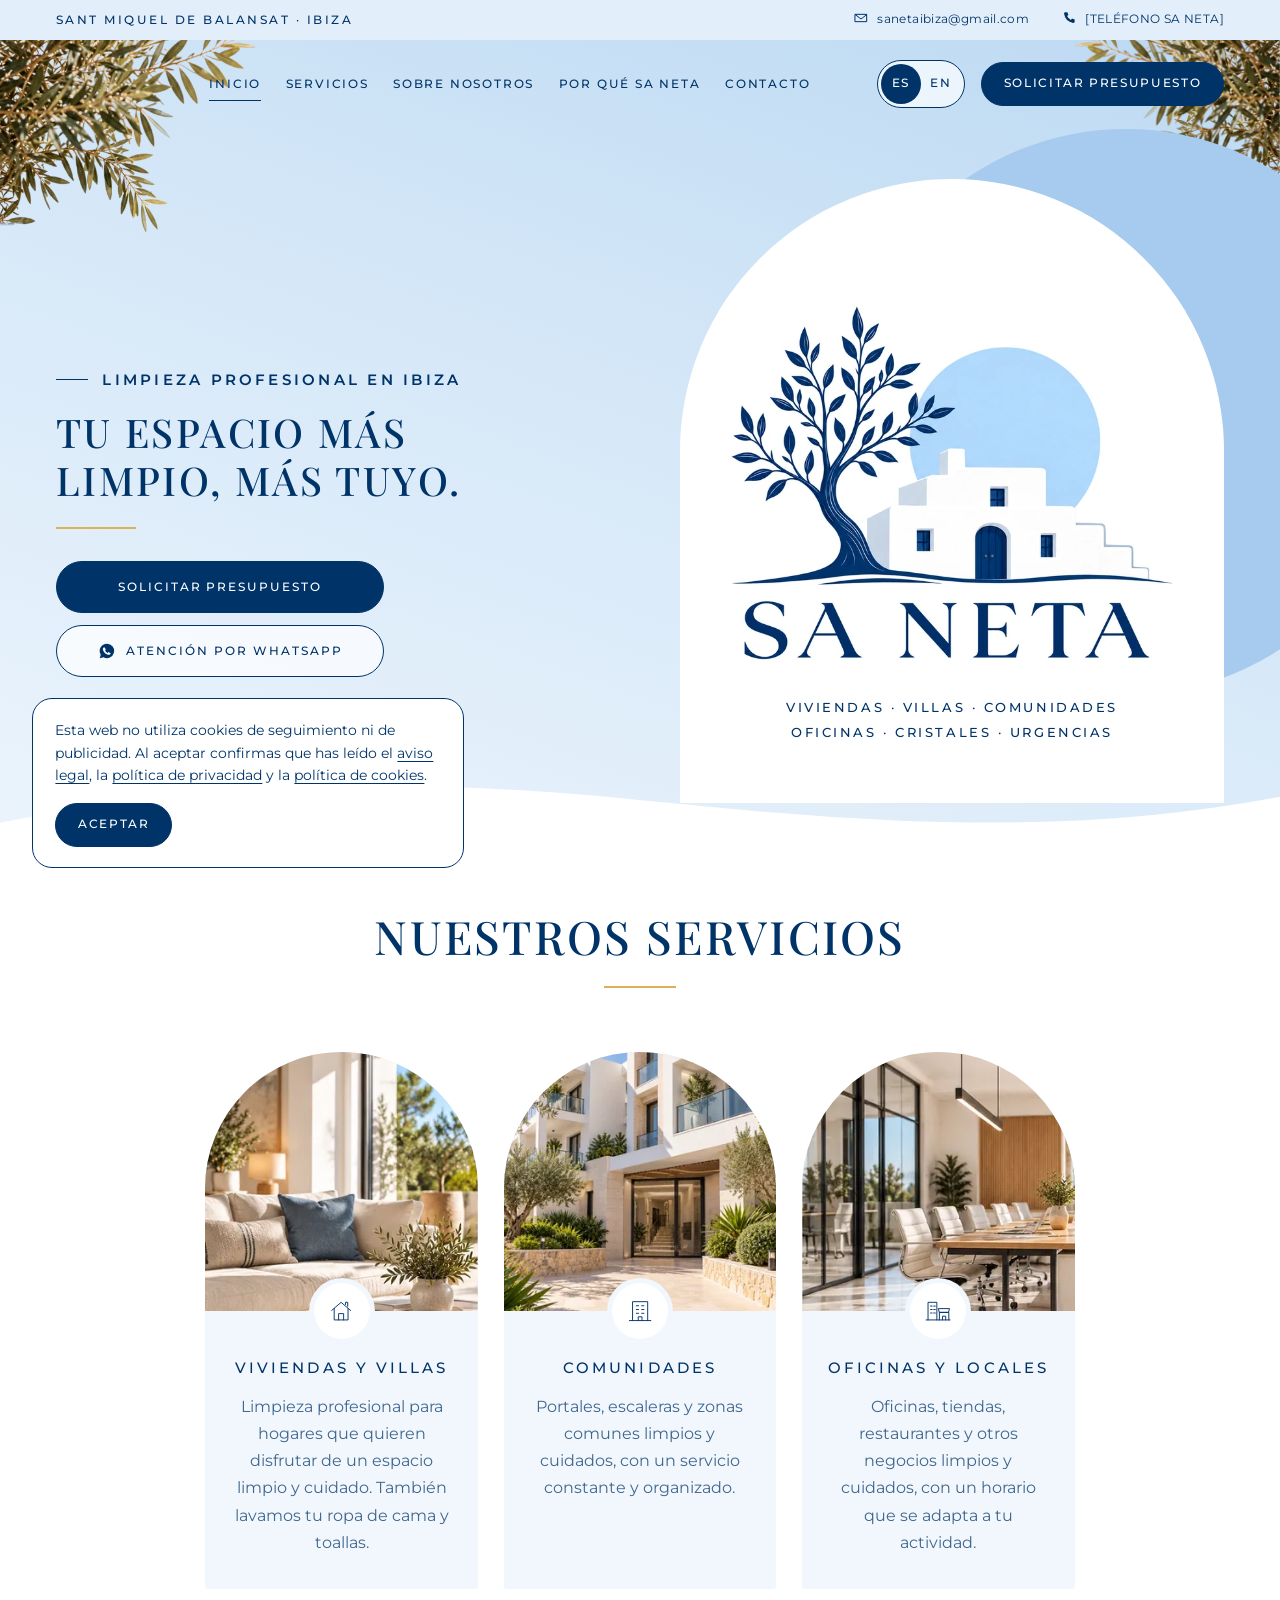
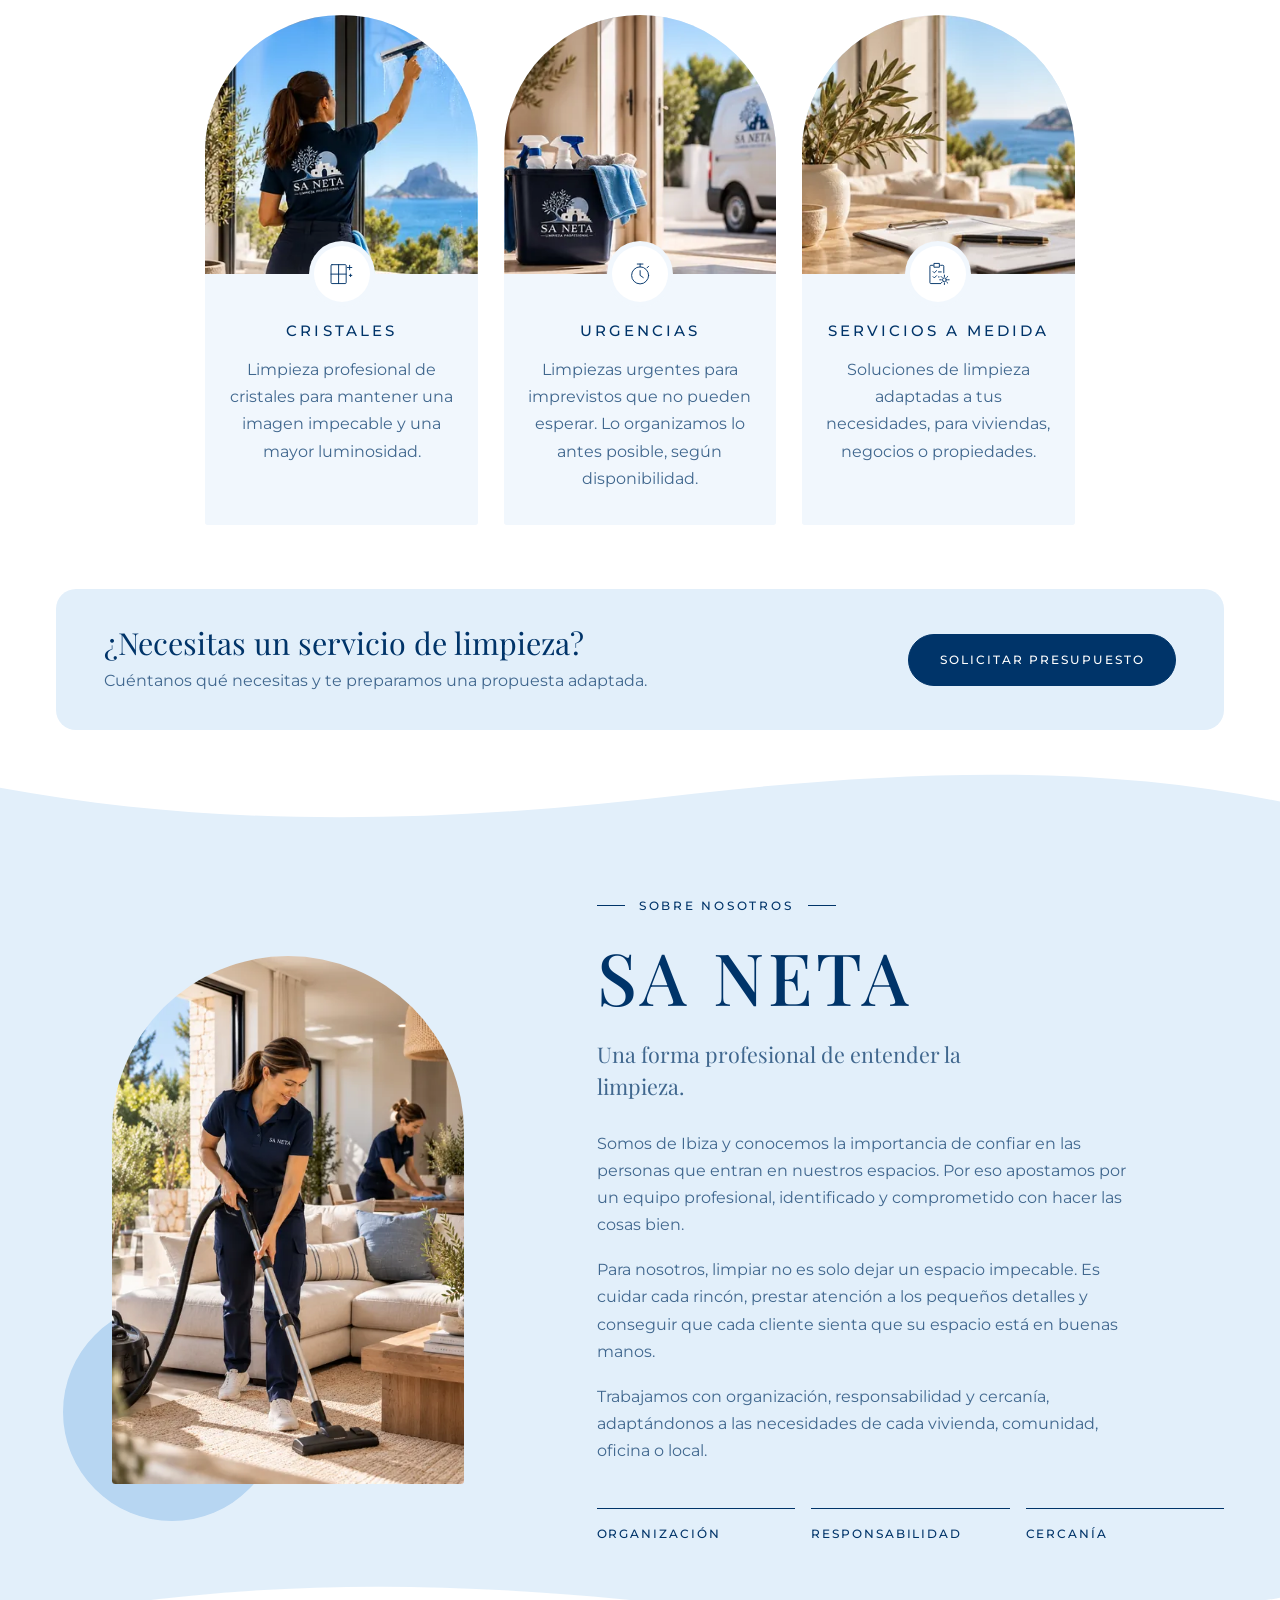
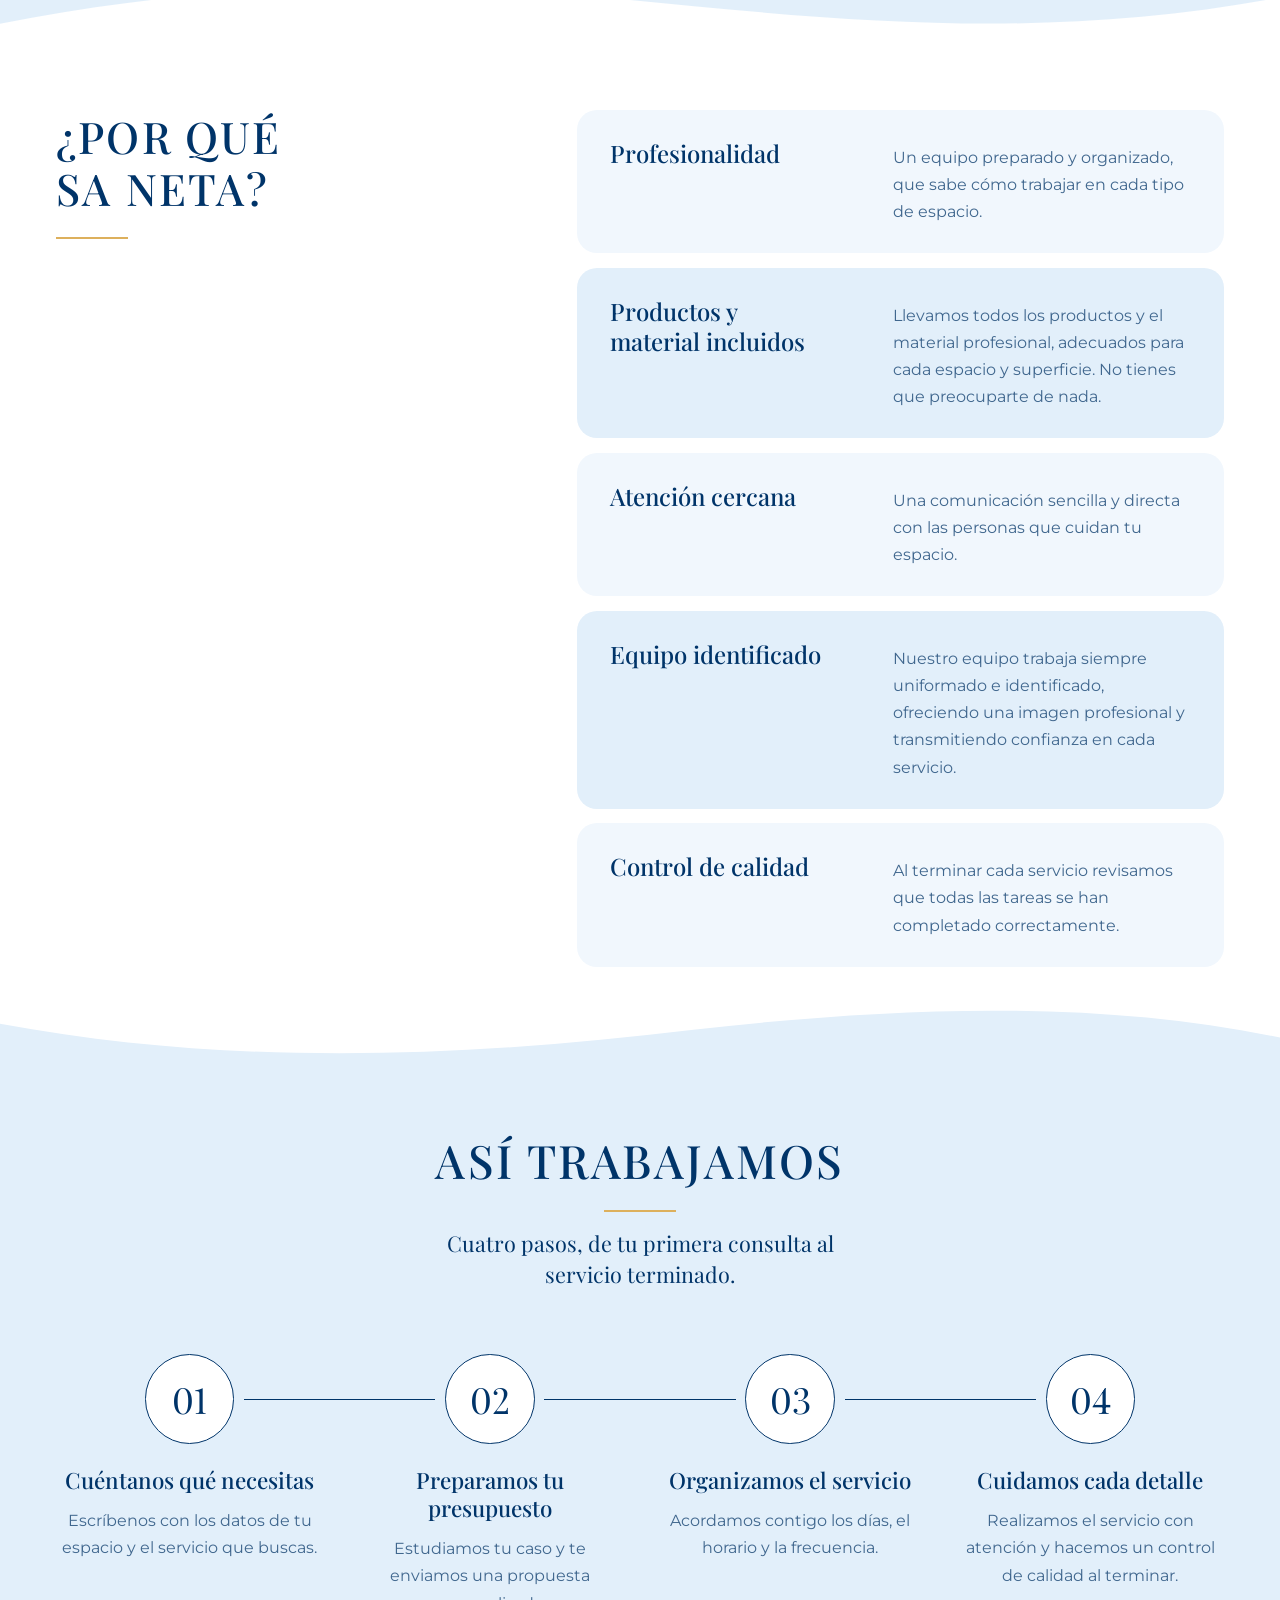
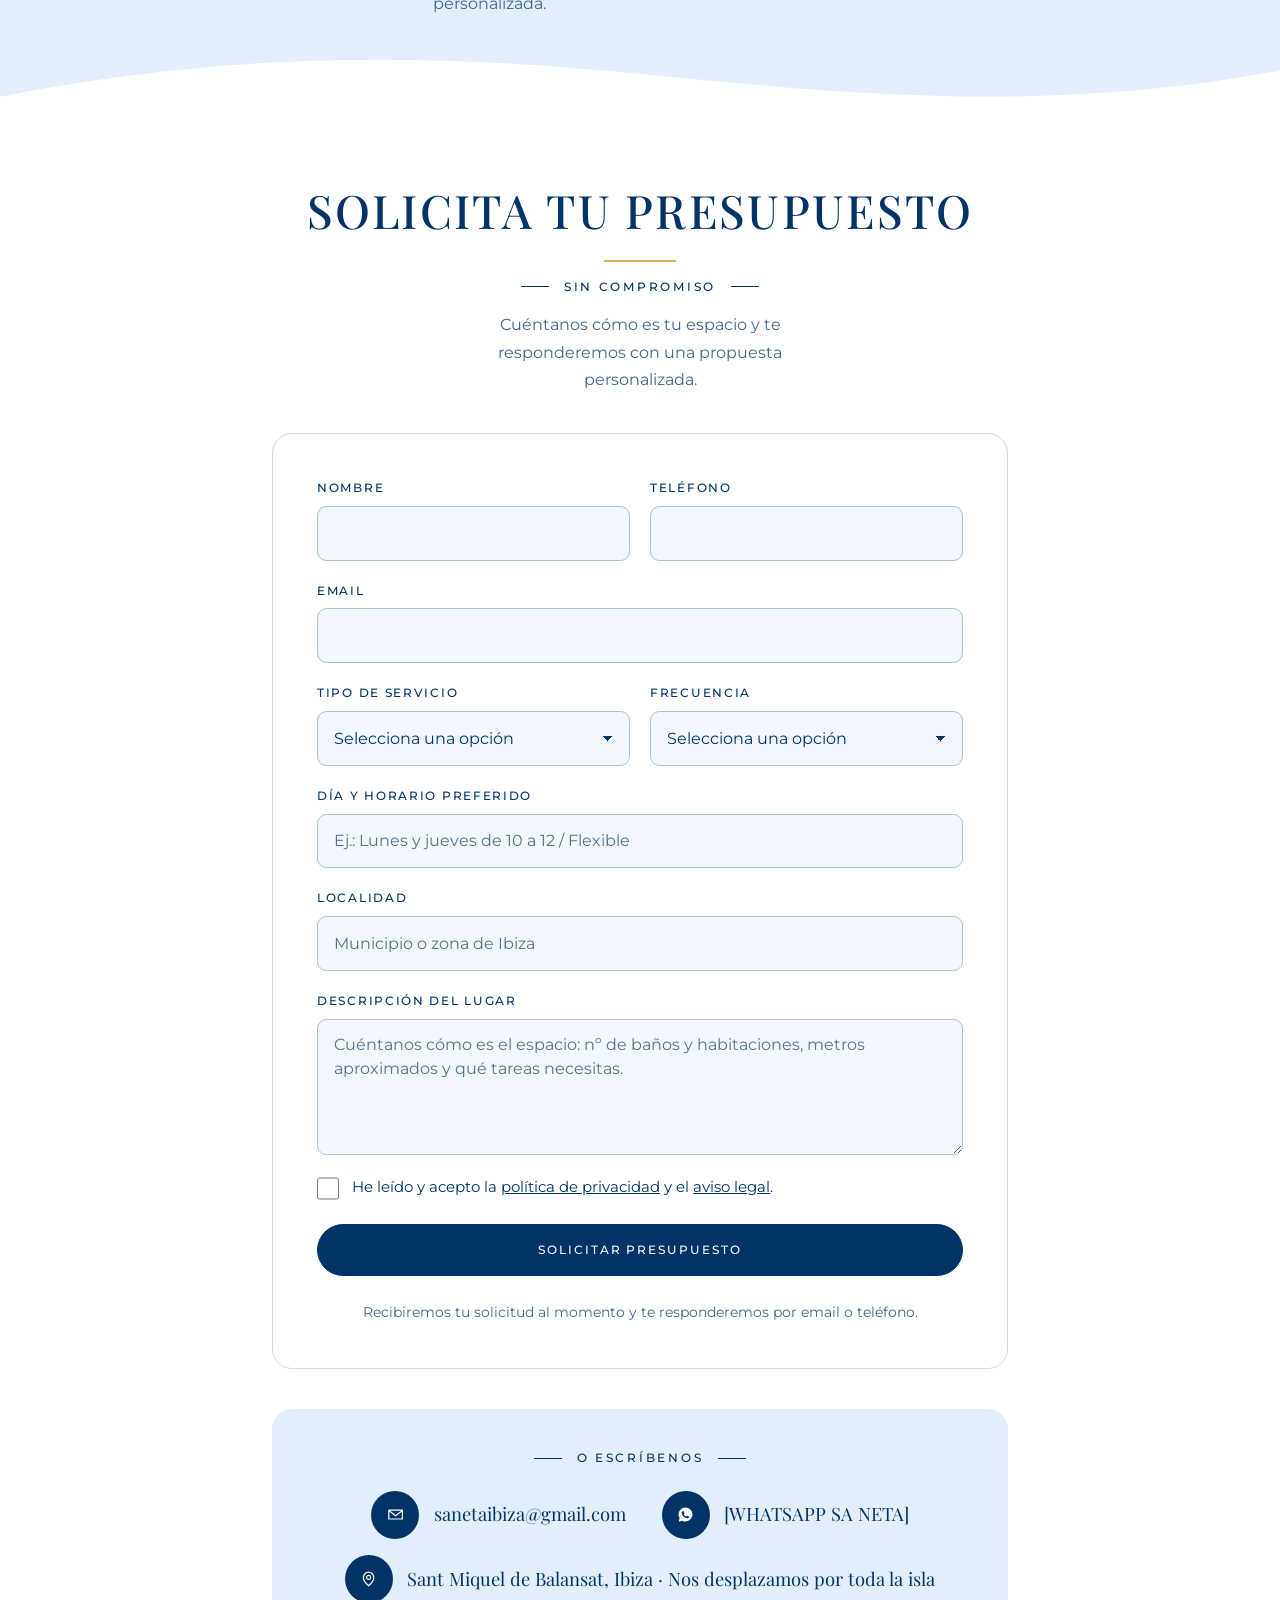
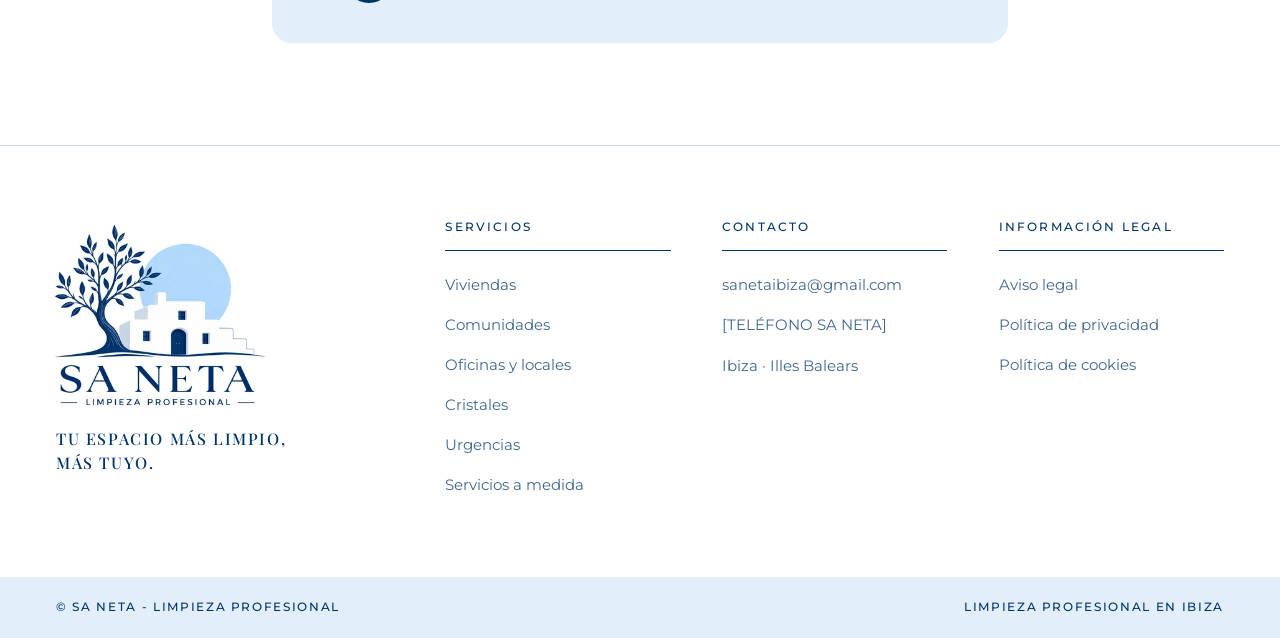
<file: index.html>
<!DOCTYPE html>
<html lang="es">
<head>
  <meta charset="utf-8">
  <meta name="viewport" content="width=device-width, initial-scale=1, viewport-fit=cover">

  <title>Limpieza profesional en Ibiza | SA NETA</title>
  <meta name="description" content="Empresa de limpieza profesional en Ibiza: viviendas, comunidades, oficinas, locales, cristales y limpiezas urgentes. Solicita tu presupuesto sin compromiso.">
  <meta name="theme-color" content="#ffffff">
  <meta name="geo.region" content="ES-IB">
  <meta name="geo.placename" content="Ibiza">

  <!-- DIRECCIÓN DE LA WEB: ahora es la provisional de GitHub. Al pasar a un dominio propio, sustituirla (sin barra final)
       aquí, en js/config.js (SITE_URL), en robots.txt y en sitemap.xml. -->
  <link rel="canonical" href="https://sanetaibiza.github.io/saneta/">
  <!-- Versiones por idioma (la inglesa está en la carpeta en/) -->
  <link rel="alternate" hreflang="es" href="https://sanetaibiza.github.io/saneta/">
  <link rel="alternate" hreflang="en" href="https://sanetaibiza.github.io/saneta/en/">
  <link rel="alternate" hreflang="x-default" href="https://sanetaibiza.github.io/saneta/">

  <!-- Open Graph (WhatsApp, Facebook, Instagram, LinkedIn…) -->
  <meta property="og:type" content="website">
  <meta property="og:locale" content="es_ES">
  <meta property="og:locale:alternate" content="en_GB">
  <meta property="og:site_name" content="SA NETA">
  <meta property="og:title" content="Limpieza profesional en Ibiza | SA NETA">
  <meta property="og:description" content="Limpieza de viviendas, comunidades, oficinas, locales y cristales en Ibiza, y limpiezas urgentes. Solicita tu presupuesto sin compromiso.">
  <meta property="og:url" content="https://sanetaibiza.github.io/saneta/">
  <meta property="og:image" content="https://sanetaibiza.github.io/saneta/assets/og-image.jpg">
  <meta property="og:image:width" content="1200">
  <meta property="og:image:height" content="630">
  <meta property="og:image:alt" content="Logo de SA NETA, limpieza profesional en Ibiza: casa ibicenca blanca, olivo y sol azul claro">

  <!-- Twitter / X -->
  <meta name="twitter:card" content="summary_large_image">
  <meta name="twitter:title" content="Limpieza profesional en Ibiza | SA NETA">
  <meta name="twitter:description" content="Limpieza de viviendas, comunidades, oficinas, locales y cristales en Ibiza, y limpiezas urgentes. Solicita tu presupuesto sin compromiso.">
  <meta name="twitter:image" content="https://sanetaibiza.github.io/saneta/assets/og-image.jpg">

  <!-- Favicon (derivado del logo oficial) -->
  <link rel="icon" href="favicon.ico" sizes="48x48">
  <link rel="icon" type="image/png" sizes="32x32" href="assets/favicon-32.png">
  <link rel="icon" type="image/png" sizes="192x192" href="assets/icon-192.png">
  <link rel="apple-touch-icon" href="assets/apple-touch-icon.png">
  <link rel="manifest" href="site.webmanifest">

  <!-- Carga rápida: tipografías propias e imagen de portada -->
  <link rel="preload" href="assets/fonts/montserrat-latin.woff2" as="font" type="font/woff2" crossorigin>
  <link rel="preload" href="assets/fonts/playfair-display-latin.woff2" as="font" type="font/woff2" crossorigin>
  <link rel="preload" as="image" type="image/webp" fetchpriority="high" href="assets/logo-simple-720.webp"
        imagesrcset="assets/logo-simple-360.webp 360w, assets/logo-simple-720.webp 720w" imagesizes="(max-width: 899px) 62vw, 26rem">

  <link rel="stylesheet" href="css/styles.css?v=20261124b">

  <!-- Datos estructurados (schema.org). Solo contienen información real.
       La web, el logo y el teléfono se añaden solos desde js/config.js (SITE_URL, PHONE) cuando dejan de estar entre corchetes.
       schema.org no tiene un tipo específico para empresas de limpieza: LocalBusiness es el más preciso disponible. -->
  <script type="application/ld+json" id="ld-negocio">
{
  "@context": "https://schema.org",
  "@type": "LocalBusiness",
  "name": "SA NETA",
  "alternateName": "SA NETA Limpieza Profesional",
  "slogan": "Tu espacio más limpio, más tuyo.",
  "description": "Empresa de limpieza profesional en Ibiza para viviendas, comunidades, oficinas, locales y cristales, con servicio de limpiezas urgentes.",
  "email": "sanetaibiza@gmail.com",
  "address": {
    "@type": "PostalAddress",
    "addressLocality": "Ibiza",
    "addressRegion": "Illes Balears",
    "addressCountry": "ES"
  },
  "areaServed": [
    { "@type": "AdministrativeArea", "name": "Ibiza, Illes Balears, España" },
    { "@type": "City", "name": "Eivissa" },
    { "@type": "City", "name": "Sant Antoni de Portmany" },
    { "@type": "City", "name": "Sant Josep de sa Talaia" },
    { "@type": "City", "name": "Santa Eulària des Riu" },
    { "@type": "City", "name": "Sant Joan de Labritja" }
  ],
  "hasOfferCatalog": {
    "@type": "OfferCatalog",
    "name": "Servicios de limpieza profesional en Ibiza",
    "itemListElement": [
      {
        "@type": "Offer",
        "itemOffered": {
          "@type": "Service",
          "name": "Limpieza de viviendas en Ibiza",
          "description": "Limpieza profesional para hogares que quieren disfrutar de un espacio limpio, cuidado y agradable.",
          "areaServed": "Ibiza"
        }
      },
      {
        "@type": "Offer",
        "itemOffered": {
          "@type": "Service",
          "name": "Limpieza de comunidades en Ibiza",
          "description": "Portales, escaleras y zonas comunes limpios y cuidados, con un servicio constante y organizado.",
          "areaServed": "Ibiza"
        }
      },
      {
        "@type": "Offer",
        "itemOffered": {
          "@type": "Service",
          "name": "Limpieza de oficinas y locales en Ibiza",
          "description": "Oficinas, tiendas, restaurantes y otros negocios limpios y cuidados, con un horario que se adapta a tu actividad.",
          "areaServed": "Ibiza"
        }
      },
      {
        "@type": "Offer",
        "itemOffered": {
          "@type": "Service",
          "name": "Limpieza de cristales en Ibiza",
          "description": "Limpieza profesional de cristales para mantener una imagen impecable y una mayor luminosidad.",
          "areaServed": "Ibiza"
        }
      },
      {
        "@type": "Offer",
        "itemOffered": {
          "@type": "Service",
          "name": "Limpieza de urgencia en Ibiza",
          "description": "Limpiezas urgentes para imprevistos que no pueden esperar, según disponibilidad.",
          "areaServed": "Ibiza"
        }
      },
      {
        "@type": "Offer",
        "itemOffered": {
          "@type": "Service",
          "name": "Servicios de limpieza a medida en Ibiza",
          "description": "Soluciones de limpieza adaptadas a tus necesidades, con una propuesta personalizada para tu vivienda, negocio o propiedad.",
          "areaServed": "Ibiza"
        }
      }
    ]
  }
}
  </script>
</head>

<body>
  <a class="skip-link" href="#contenido">Saltar al contenido</a>

  <!-- ================= BARRA SUPERIOR (ordenador) ================= -->
  <div class="topbar">
    <div class="wrap topbar-inner">
      <p class="topbar-place">Sant Miquel de Balansat · Ibiza</p>
      <ul class="topbar-contact">
        <li><a data-link="email" href="mailto:sanetaibiza@gmail.com"><svg class="icon icon-line" viewBox="0 0 24 24" aria-hidden="true"><path d="M3.5 6.5h17v11h-17Zm0 .5 8.5 6.5 8.5-6.5"/></svg><span data-var="EMAIL">sanetaibiza@gmail.com</span></a></li>
        <li><a data-link="phone" href="#contacto"><svg class="icon" viewBox="0 0 24 24" aria-hidden="true"><path d="M6.6 3.5h3l1.5 4-2 1.6a12 12 0 0 0 5.8 5.8l1.6-2 4 1.5v3a2 2 0 0 1-2.2 2A16.5 16.5 0 0 1 4.6 5.7a2 2 0 0 1 2-2.2Z"/></svg><span data-var="PHONE">[TELÉFONO SA NETA]</span></a></li>
      </ul>
    </div>
  </div>

  <!-- ================= 1. CABECERA ================= -->
  <header class="site-header has-hero" id="cabecera">
    <div class="wrap header-inner">
      <a class="brand" href="#inicio" aria-label="SA NETA, limpieza profesional. Ir al inicio">
        <img src="assets/logo-simple-720.webp" srcset="assets/logo-simple-360.webp 360w, assets/logo-simple-720.webp 720w" sizes="(max-width: 899px) 62vw, 26rem" width="720" height="584" alt="SA NETA · Limpieza profesional">
      </a>

      <nav class="site-nav" id="menu" aria-label="Menú principal">
        <ul class="nav-list">
          <li><a href="#inicio">Inicio</a></li>
          <li><a href="#servicios">Servicios</a></li>
          <li><a href="#sobre-nosotros">Sobre nosotros</a></li>
          <li><a href="#por-que">Por qué SA NETA</a></li>
          <li><a href="#contacto">Contacto</a></li>
        </ul>
        <div class="nav-extra">
          <a class="nav-phone" data-link="phone" href="#contacto"><svg class="icon" viewBox="0 0 24 24" aria-hidden="true"><path d="M6.6 3.5h3l1.5 4-2 1.6a12 12 0 0 0 5.8 5.8l1.6-2 4 1.5v3a2 2 0 0 1-2.2 2A16.5 16.5 0 0 1 4.6 5.7a2 2 0 0 1 2-2.2Z"/></svg><span data-var="PHONE">[TELÉFONO SA NETA]</span></a>
          <a class="btn btn-primary" href="#contacto">Solicitar presupuesto</a>
        </div>
      </nav>

      <div class="header-actions">
        <!-- Cambio de idioma: la versión en inglés es la página en/index.html -->
        <div class="lang-switch" role="group" aria-label="Idioma">
          <a href="index.html" lang="es" hreflang="es" aria-current="true">ES<span class="sr-only"> · Español</span></a>
          <a href="en/index.html" lang="en" hreflang="en">EN<span class="sr-only"> · English</span></a>
        </div>
        <a class="btn btn-primary btn-small header-cta" href="#contacto">Solicitar presupuesto</a>
        <button class="menu-toggle" type="button" aria-expanded="false" aria-controls="menu">
          <span class="menu-toggle-bars" aria-hidden="true"><span></span><span></span><span></span></span>
          <span class="sr-only">Abrir menú</span>
        </button>
      </div>
    </div>
  </header>

  <main id="contenido">

    <!-- ================= 2. PORTADA ================= -->
    <section class="hero" id="inicio" aria-labelledby="hero-title">
      <!-- Ramas de olivo reales en las esquinas (fotografía tomada del flyer). Sustituir assets/img/rama-olivo.webp por la original en alta resolución. -->
      <img class="hero-branch hero-branch-left" src="assets/img/rama-olivo.webp" srcset="assets/img/rama-olivo-420.webp 420w, assets/img/rama-olivo.webp 820w" sizes="(max-width: 899px) 40vw, 24rem" width="820" height="619" alt="" aria-hidden="true" decoding="async">
      <img class="hero-branch hero-branch-right" src="assets/img/rama-olivo.webp" srcset="assets/img/rama-olivo-420.webp 420w, assets/img/rama-olivo.webp 820w" sizes="(max-width: 899px) 27vw, 17rem" width="820" height="619" alt="" aria-hidden="true" decoding="async">

      <div class="wrap hero-grid">
        <!-- Logo oficial (dibujo y nombre, sin la línea «Limpieza profesional», que va escrita debajo) sobre un bloque blanco con forma de arco.
             El logo completo, con su línea, sigue en el pie de página: assets/logo-720.webp -->
        <div class="hero-door-wrap">
          <span class="hero-sun" aria-hidden="true"></span>
          <div class="hero-door">
            <img class="hero-logo" src="assets/logo-simple-720.webp" srcset="assets/logo-simple-360.webp 360w, assets/logo-simple-720.webp 720w"
                 sizes="(max-width: 899px) 62vw, 26rem" width="720" height="584" fetchpriority="high" decoding="async"
                 alt="Logo de SA NETA: casa ibicenca blanca, olivo y sol azul claro">
            <!-- Servicios bajo el logo, en dos líneas -->
            <p class="hero-services"><span>Viviendas · Villas · Comunidades</span> <span>Oficinas · Cristales · Urgencias</span></p>
          </div>
        </div>

        <div class="hero-copy">
          <!-- Título principal: qué hacemos y dónde, y debajo el eslogan -->
          <h1 id="hero-title" class="hero-heading">
            <span class="hero-kicker">Limpieza profesional en Ibiza</span>
            <span class="hero-title" data-var="TAGLINE">Tu espacio más limpio, más tuyo.</span>
          </h1>
          <div class="actions">
            <a class="btn btn-primary" href="#contacto">Solicitar presupuesto</a>
            <!-- Sin número en js/config.js (WHATSAPP) este botón lleva al formulario; con número, abre WhatsApp. -->
            <a class="btn btn-outline" data-link="whatsapp" href="#contacto"><svg class="icon" viewBox="0 0 24 24" aria-hidden="true"><path d="M12 3.2a8.7 8.7 0 0 0-7.5 13.2L3.3 20.8l4.5-1.2A8.7 8.7 0 1 0 12 3.2Zm-3 4.6c.2 0 .4 0 .6.4l.8 1.9c.1.2 0 .4-.1.6l-.6.8c.7 1.3 1.7 2.3 3.1 3l.8-1c.2-.2.4-.2.6-.1l1.8.9c.3.1.4.3.3.6-.2 1-1 1.7-2 1.7-3.4-.1-7.2-3.7-7.3-7.1 0-.9.7-1.7 1.7-1.7Z"/></svg><span>Atención por WhatsApp</span></a>
          </div>
        </div>
      </div>
    </section>

    <!-- ================= 3. SERVICIOS ================= -->
    <section class="section section-white" id="servicios" aria-labelledby="servicios-title">
      <svg class="wave wave-white" viewBox="0 0 1440 100" preserveAspectRatio="none" aria-hidden="true"><path d="M0,70 C220,20 430,8 700,38 C960,68 1180,92 1440,36 L1440,101 L0,101 Z"/></svg>
      <div class="wrap">
        <header class="section-head" data-reveal>
          <h2 id="servicios-title">Nuestros servicios</h2>
        </header>

        <!-- FOTOS DE SERVICIOS: assets/img/servicio-….webp (800 × 760 px) y su versión pequeña …-480.webp (480 px de ancho).
             Para cambiar una foto, sustituir los dos archivos con el mismo nombre. -->
        <div class="services">
          <article class="service" data-reveal>
            <div class="service-top">
              <img class="service-photo" src="assets/img/servicio-viviendas.webp"
                   srcset="assets/img/servicio-viviendas-320.webp 320w, assets/img/servicio-viviendas-480.webp 480w, assets/img/servicio-viviendas.webp 800w"
                   sizes="(min-width: 1020px) 18rem, (min-width: 560px) 46vw, 92vw"
                   width="800" height="762" loading="lazy" decoding="async"
                   alt="Salón luminoso de una vivienda mediterránea, limpio y ordenado">
              <span class="service-icon" aria-hidden="true"><svg viewBox="0 0 48 48"><path d="M9 23 24 10l15 13M13 20v18h22V20M20 38V28h8v10M31 13.5V10h3.5v6.5"/></svg></span>
            </div>
            <h3><span class="sr-only">Limpieza de </span>Viviendas y villas</h3>
            <p>Limpieza profesional para hogares que quieren disfrutar de un espacio limpio y cuidado. También lavamos tu ropa de cama y toallas.</p>
          </article>
          <article class="service" data-reveal>
            <div class="service-top">
              <img class="service-photo" src="assets/img/servicio-comunidades.webp"
                   srcset="assets/img/servicio-comunidades-320.webp 320w, assets/img/servicio-comunidades-480.webp 480w, assets/img/servicio-comunidades.webp 800w"
                   sizes="(min-width: 1020px) 18rem, (min-width: 560px) 46vw, 92vw"
                   width="800" height="760" loading="lazy" decoding="async"
                   alt="Entrada de un edificio de viviendas blanco, con terrazas, olivos y zonas comunes cuidadas">
              <span class="service-icon" aria-hidden="true"><svg viewBox="0 0 48 48"><path d="M12 39V9h24v30M7 39h34M18 15.500h3.500M26.500 15.500H30M18 21.500h3.500M26.500 21.500H30M18 27.500h3.500M26.500 27.500H30M21 39v-6h6v6"/></svg></span>
            </div>
            <h3><span class="sr-only">Limpieza de </span>Comunidades</h3>
            <p>Portales, escaleras y zonas comunes limpios y cuidados, con un servicio constante y organizado.</p>
          </article>
          <article class="service" data-reveal>
            <div class="service-top">
              <img class="service-photo" src="assets/img/servicio-oficinas-locales.webp"
                   srcset="assets/img/servicio-oficinas-locales-320.webp 320w, assets/img/servicio-oficinas-locales-480.webp 480w, assets/img/servicio-oficinas-locales.webp 800w"
                   sizes="(min-width: 1020px) 18rem, (min-width: 560px) 46vw, 92vw"
                   width="800" height="760" loading="lazy" decoding="async" 
                   alt="Oficina moderna y luminosa, limpia y ordenada">
              <span class="service-icon" aria-hidden="true"><svg viewBox="0 0 48 48"><path d="M8 38V10h14v28M12 16h2.5M17 16h2.5M12 21.5h2.5M17 21.5h2.5M12 27h2.5M17 27h2.5M26 38V26h15v12M25 20h17l-1.5 6h-14ZM31 38v-6h5v6M5 38h38"/></svg></span>
            </div>
            <h3><span class="sr-only">Limpieza de </span>Oficinas y locales</h3>
            <p>Oficinas, tiendas, restaurantes y otros negocios limpios y cuidados, con un horario que se adapta a tu actividad.</p>
          </article>
          <article class="service" data-reveal>
            <div class="service-top">
              <img class="service-photo" src="assets/img/servicio-cristales.webp"
                   srcset="assets/img/servicio-cristales-320.webp 320w, assets/img/servicio-cristales-480.webp 480w, assets/img/servicio-cristales.webp 800w"
                   sizes="(min-width: 1020px) 18rem, (min-width: 560px) 46vw, 92vw"
                   width="800" height="760" loading="lazy" decoding="async" style="object-position: 50% 0"
                   alt="Profesional de SA NETA, de espaldas, limpiando una cristalera con vistas al mar">
              <span class="service-icon" aria-hidden="true"><svg viewBox="0 0 48 48"><rect x="8" y="9" width="24" height="30" rx="1.5"/><path d="M20 9v30M8 24h24M37.5 10v7M34 13.5h7M39 24v4M37 26h4"/></svg></span>
            </div>
            <h3><span class="sr-only">Limpieza de </span>Cristales</h3>
            <p>Limpieza profesional de cristales para mantener una imagen impecable y una mayor luminosidad.</p>
          </article>
          <article class="service" data-reveal>
            <div class="service-top">
              <img class="service-photo" src="assets/img/servicio-urgencias.webp"
                   srcset="assets/img/servicio-urgencias-320.webp 320w, assets/img/servicio-urgencias-480.webp 480w, assets/img/servicio-urgencias.webp 800w"
                   sizes="(min-width: 1020px) 18rem, (min-width: 560px) 46vw, 92vw"
                   width="800" height="760" loading="lazy" decoding="async" style="object-position: 50% 100%"
                   alt="Material de limpieza de SA NETA preparado en la entrada, con la furgoneta al fondo">
              <span class="service-icon" aria-hidden="true"><svg viewBox="0 0 48 48"><circle cx="24" cy="26" r="13.5"/><path d="M24 18.5V26l5 3.5M19.5 8h9M24 8v4.5M35 14l2.5-2.5"/></svg></span>
            </div>
            <h3><span class="sr-only">Servicio de </span>Urgencias</h3>
            <p>Limpiezas urgentes para imprevistos que no pueden esperar. Lo organizamos lo antes posible, según disponibilidad.</p>
          </article>
          <article class="service" data-reveal>
            <div class="service-top">
              <img class="service-photo" src="assets/img/servicio-a-medida.webp"
                   srcset="assets/img/servicio-a-medida-320.webp 320w, assets/img/servicio-a-medida-480.webp 480w, assets/img/servicio-a-medida.webp 800w"
                   sizes="(min-width: 1020px) 18rem, (min-width: 560px) 46vw, 92vw"
                   width="800" height="760" loading="lazy" decoding="async"
                   alt="Mesa con una carpeta de propuesta y un bolígrafo junto a una rama de olivo, con vistas al mar">
              <span class="service-icon" aria-hidden="true"><svg viewBox="0 0 48 48"><path d="M28 39H12.5a1.5 1.5 0 0 1-1.5-1.5v-26A1.5 1.5 0 0 1 12.5 10H16M28 10h3.5a1.5 1.5 0 0 1 1.5 1.5V22M18 7h8v6h-8zM16 20l2 2 3.5-3.5M24.5 20.5H29M16 28l2 2 3.5-3.5M24.5 28.5h1"/><circle cx="34" cy="33" r="3"/><path d="M34 25.5v2.5M34 38v2.5M26.5 33H29M39 33h2.5M28.7 27.7l1.8 1.8M37.5 36.5l1.8 1.8M28.7 38.3l1.8-1.8M37.5 29.5l1.8-1.8"/></svg></span>
            </div>
            <h3>Servicios a medida</h3>
            <p>Soluciones de limpieza adaptadas a tus necesidades, para viviendas, negocios o propiedades.</p>
          </article>
        </div>

        <!-- Llamada a presupuesto, una sola vez, después de los servicios -->
        <aside class="cta-band" data-reveal aria-labelledby="cta-title">
          <div class="cta-band-text">
            <p class="cta-band-title" id="cta-title">¿Necesitas un servicio de limpieza?</p>
            <p>Cuéntanos qué necesitas y te preparamos una propuesta adaptada.</p>
          </div>
          <a class="btn btn-primary" href="#contacto">Solicitar presupuesto</a>
        </aside>
      </div>
    </section>

    <!-- ================= 4. SOBRE SA NETA ================= -->
    <section class="section section-sky" id="sobre-nosotros" aria-labelledby="sobre-title">
      <svg class="wave wave-sky" viewBox="0 0 1440 100" preserveAspectRatio="none" aria-hidden="true"><path d="M0,40 C260,96 520,84 780,48 C1020,16 1240,10 1440,58 L1440,101 L0,101 Z"/></svg>
      <div class="wrap about">
        <!-- Fotografía del equipo: assets/img/equipo.webp (800 × 1200) y equipo-480.webp (480 × 720). -->
        <div class="about-visual" data-reveal>
          <span class="about-disc" aria-hidden="true"></span>
          <figure class="about-photo">
            <img src="assets/img/equipo.webp" srcset="assets/img/equipo-480.webp 480w, assets/img/equipo.webp 800w"
                 sizes="(min-width: 860px) 22rem, 70vw" width="800" height="1200" loading="lazy" decoding="async"
                 alt="Dos profesionales de SA NETA, con uniforme azul marino, limpiando el salón de una vivienda">
          </figure>
        </div>
        <div class="about-copy" data-reveal>
          <p class="eyebrow">Sobre nosotros</p>
          <h2 id="sobre-title">SA NETA</h2>
          <p class="section-sub">Una forma profesional de entender la limpieza.</p>
          <div class="prose">
            <p>Somos de Ibiza y conocemos la importancia de confiar en las personas que entran en nuestros espacios. Por eso apostamos por un equipo profesional, identificado y comprometido con hacer las cosas bien.</p>
            <p>Para nosotros, limpiar no es solo dejar un espacio impecable. Es cuidar cada rincón, prestar atención a los pequeños detalles y conseguir que cada cliente sienta que su espacio está en buenas manos.</p>
            <p>Trabajamos con organización, responsabilidad y cercanía, adaptándonos a las necesidades de cada vivienda, comunidad, oficina o local.</p>
          </div>
          <ul class="pillars" aria-label="Nuestra forma de trabajar">
            <li>Organización</li>
            <li>Responsabilidad</li>
            <li>Cercanía</li>
          </ul>
        </div>
      </div>
    </section>

    <!-- ================= 5. POR QUÉ SA NETA ================= -->
    <section class="section section-white why" id="por-que" aria-labelledby="porque-title">
      <svg class="wave wave-white" viewBox="0 0 1440 100" preserveAspectRatio="none" aria-hidden="true"><path d="M0,70 C220,20 430,8 700,38 C960,68 1180,92 1440,36 L1440,101 L0,101 Z"/></svg>
      <div class="wrap why-grid">
        <div class="why-intro" data-reveal>
          <h2 id="porque-title">¿Por qué SA NETA?</h2>
        </div>
        <ul class="reasons">
            <li class="reason" data-reveal>
              <h3>Profesionalidad</h3>
              <p>Un equipo preparado y organizado, que sabe cómo trabajar en cada tipo de espacio.</p>
            </li>
            <li class="reason" data-reveal>
              <h3>Productos y material incluidos</h3>
              <p>Llevamos todos los productos y el material profesional, adecuados para cada espacio y superficie. No tienes que preocuparte de nada.</p>
            </li>
            <li class="reason" data-reveal>
              <h3>Atención cercana</h3>
              <p>Una comunicación sencilla y directa con las personas que cuidan tu espacio.</p>
            </li>
            <li class="reason" data-reveal>
              <h3>Equipo identificado</h3>
              <p>Nuestro equipo trabaja siempre uniformado e identificado, ofreciendo una imagen profesional y transmitiendo confianza en cada servicio.</p>
            </li>
            <li class="reason" data-reveal>
              <h3>Control de calidad</h3>
              <p>Al terminar cada servicio revisamos que todas las tareas se han completado correctamente.</p>
            </li>
        </ul>
      </div>
    </section>

    <!-- ================= 6. ASÍ TRABAJAMOS ================= -->
    <section class="section section-sky" id="como-trabajamos" aria-labelledby="proceso-title">
      <svg class="wave wave-sky" viewBox="0 0 1440 100" preserveAspectRatio="none" aria-hidden="true"><path d="M0,40 C260,96 520,84 780,48 C1020,16 1240,10 1440,58 L1440,101 L0,101 Z"/></svg>
      <div class="wrap">
        <header class="section-head" data-reveal>
          <h2 id="proceso-title">Así trabajamos</h2>
          <p class="section-sub">Cuatro pasos, de tu primera consulta al servicio terminado.</p>
        </header>

        <ol class="steps">
          <li class="step" data-reveal>
            <span class="step-num" aria-hidden="true">01</span>
            <h3>Cuéntanos qué necesitas</h3>
            <p>Escríbenos con los datos de tu espacio y el servicio que buscas.</p>
          </li>
          <li class="step" data-reveal>
            <span class="step-num" aria-hidden="true">02</span>
            <h3>Preparamos tu presupuesto</h3>
            <p>Estudiamos tu caso y te enviamos una propuesta personalizada.</p>
          </li>
          <li class="step" data-reveal>
            <span class="step-num" aria-hidden="true">03</span>
            <h3>Organizamos el servicio</h3>
            <p>Acordamos contigo los días, el horario y la frecuencia.</p>
          </li>
          <li class="step" data-reveal>
            <span class="step-num" aria-hidden="true">04</span>
            <h3>Cuidamos cada detalle</h3>
            <p>Realizamos el servicio con atención y hacemos un control de calidad al terminar.</p>
          </li>
          </ol>
      </div>
    </section>

    <!-- ================= 7. GALERÍA ================= -->
    <!-- Oculta (hidden) mientras solo haya ilustraciones provisionales. Se muestra con SHOW_GALLERY = true en js/config.js. -->
    <section class="section section-white" id="galeria" aria-labelledby="galeria-title" hidden>
      <div class="wrap">
        <header class="section-head" data-reveal>
          <h2 id="galeria-title">Espacios cuidados</h2>
          <p class="section-sub">Espacios luminosos, ordenados y cuidados.</p>
        </header>

        <!-- GALERÍA: sustituir galeria-1.webp … galeria-6.webp por fotografías reales (horizontales, 1200 × 900 px aprox.) -->
        <div class="gallery" data-reveal>
          <figure class="gallery-item gallery-item-large">
            <img src="assets/img/galeria-1.webp" width="1400" height="1050" loading="lazy" decoding="async"
                 alt="Casa ibicenca blanca con puerta azul, olivo y el mar al fondo">
          </figure>
          <figure class="gallery-item">
            <img src="assets/img/galeria-2.webp" width="1200" height="900" loading="lazy" decoding="async"
                 alt="Interior luminoso y ordenado de una vivienda mediterránea">
          </figure>
          <figure class="gallery-item">
            <img src="assets/img/galeria-3.webp" width="1200" height="900" loading="lazy" decoding="async"
                 alt="Oficina limpia y despejada con luz natural">
          </figure>
          <figure class="gallery-item">
            <img src="assets/img/galeria-4.webp" width="1200" height="900" loading="lazy" decoding="async"
                 alt="Zona común de una comunidad con arcos blancos y escalones limpios">
          </figure>
          <figure class="gallery-item">
            <img src="assets/img/galeria-5.webp" width="1200" height="900" loading="lazy" decoding="async"
                 alt="Cristalera transparente y sin marcas con vistas al mar">
          </figure>
          <figure class="gallery-item">
            <img src="assets/img/galeria-6.webp" width="1200" height="900" loading="lazy" decoding="async"
                 alt="Detalle de limpieza y orden: toallas dobladas y jarrón con ramas de olivo">
          </figure>
        </div>
      </div>
    </section>

    <!-- ================= 8. OPINIONES ================= -->
    <!-- Oculta (hidden) hasta que haya opiniones reales en js/config.js (TESTIMONIALS). Entonces se muestra sola.
         No escribir opiniones que no sean reales. -->
    <section class="section section-white" id="opiniones" aria-labelledby="opiniones-title" hidden>
      <svg class="wave wave-white" viewBox="0 0 1440 100" preserveAspectRatio="none" aria-hidden="true"><path d="M0,70 C220,20 430,8 700,38 C960,68 1180,92 1440,36 L1440,101 L0,101 Z"/></svg>
      <div class="wrap">
        <header class="section-head" data-reveal>
          <h2 id="opiniones-title">Lo que dicen nuestros clientes</h2>
        </header>

        <div class="testimonials" id="testimonials-list" data-reveal></div>
      </div>
    </section>

    <!-- ================= 9. CONTACTO / FORMULARIO ================= -->
    <section class="section section-white contact-section" id="contacto" aria-labelledby="contacto-title">
      <svg class="wave wave-white" viewBox="0 0 1440 100" preserveAspectRatio="none" aria-hidden="true"><path d="M0,70 C220,20 430,8 700,38 C960,68 1180,92 1440,36 L1440,101 L0,101 Z"/></svg>
      <div class="wrap contact">
        <header class="section-head contact-head" data-reveal>
          <h2 id="contacto-title">Solicita tu presupuesto</h2>
          <p class="eyebrow">Sin compromiso</p>
          <p class="contact-text">Cuéntanos cómo es tu espacio y te responderemos con una propuesta personalizada.</p>
        </header>

        <!-- FORMULARIO DE PRESUPUESTO
             El envío se configura en js/config.js → FORM_ENDPOINT (servicio FormSubmit, que lo reenvía a sanetaibiza@gmail.com).
             Si se deja vacío, abre el correo del visitante con la solicitud redactada. -->
        <form class="quote-form" id="quote-form" novalidate data-reveal aria-labelledby="contacto-title">
          <div class="form-grid">
            <div class="field">
              <label for="f-nombre">Nombre</label>
              <input id="f-nombre" name="nombre" type="text" autocomplete="name" required>
            </div>
            <div class="field">
              <label for="f-telefono">Teléfono</label>
              <input id="f-telefono" name="telefono" type="tel" inputmode="tel" autocomplete="tel" required>
            </div>
            <div class="field field-wide">
              <label for="f-email">Email</label>
              <input id="f-email" name="email" type="email" inputmode="email" autocomplete="email" required>
            </div>
            <div class="field">
              <label for="f-servicio">Tipo de servicio</label>
              <select id="f-servicio" name="tipo_servicio" required>
                <option value="" selected disabled>Selecciona una opción</option>
                <option>Viviendas</option>
                <option>Villas</option>
                <option>Comunidades</option>
                <option>Oficinas y locales</option>
                <option>Cristales</option>
                <option>Urgencias</option>
                <option>Servicios a medida</option>
              </select>
            </div>
            <div class="field">
              <label for="f-frecuencia">Frecuencia</label>
              <select id="f-frecuencia" name="frecuencia" required>
                <option value="" selected disabled>Selecciona una opción</option>
                <option>Puntual</option>
                <option>Semanal</option>
                <option>Quincenal</option>
                <option>Mensual</option>
                <option>Otra</option>
              </select>
            </div>
            <!-- Preferencia del cliente, en texto libre. No reserva ni confirma nada: SA NETA confirma después la disponibilidad. -->
            <div class="field field-wide">
              <label for="f-horario">Día y horario preferido</label>
              <input id="f-horario" name="horario" type="text" autocomplete="off"
                     placeholder="Ej.: Lunes y jueves de 10 a 12 / Flexible">
            </div>
            <div class="field field-wide">
              <label for="f-zona">Localidad</label>
              <input id="f-zona" name="zona" type="text" list="zonas" autocomplete="address-level2" placeholder="Municipio o zona de Ibiza" required>
              <datalist id="zonas">
                <option value="Eivissa"></option>
                <option value="Sant Antoni de Portmany"></option>
                <option value="Sant Josep de sa Talaia"></option>
                <option value="Santa Eulària des Riu"></option>
                <option value="Sant Joan de Labritja"></option>
              </datalist>
            </div>
            <div class="field field-wide">
              <label for="f-mensaje">Descripción del lugar</label>
              <textarea id="f-mensaje" name="mensaje" rows="4" required placeholder="Cuéntanos cómo es el espacio: nº de baños y habitaciones, metros aproximados y qué tareas necesitas."></textarea>
            </div>
            <!-- Campo trampa contra envíos automáticos: debe quedar vacío y oculto. -->
            <div class="field-trap" aria-hidden="true">
              <label for="f-web">No rellenar este campo</label>
              <input id="f-web" name="web" type="text" tabindex="-1" autocomplete="off">
            </div>
            <div class="field field-wide field-check">
              <input id="f-privacidad" name="privacidad" type="checkbox" required>
              <label for="f-privacidad">He leído y acepto la <a href="politica-privacidad.html">política de privacidad</a> y el <a href="aviso-legal.html">aviso legal</a>.</label>
            </div>
          </div>

          <p class="form-status" id="form-status" role="status" aria-live="polite" hidden></p>

          <button class="btn btn-primary btn-block" type="submit">Solicitar presupuesto</button>
          <p class="form-note" id="form-note">Recibiremos tu solicitud al momento y te responderemos por email o teléfono.</p>
        </form>

        <!-- Mensaje de agradecimiento: sustituye al formulario cuando la solicitud se ha enviado -->
        <div class="form-thanks" id="form-thanks" role="status" tabindex="-1" hidden>
          <h3>¡Gracias por contactar con Sa Neta!</h3>
          <p>Hemos recibido tu solicitud correctamente.</p>
          <p>Nos pondremos en contacto contigo lo antes posible para preparar un presupuesto adaptado a tus necesidades.</p>
        </div>

        <!-- Datos de contacto, debajo del formulario -->
        <div class="contact-info" data-reveal>
          <p class="eyebrow">O escríbenos</p>
          <ul class="contact-list">
            <li>
              <span class="contact-icon" aria-hidden="true"><svg class="icon icon-line" viewBox="0 0 24 24" aria-hidden="true"><path d="M3.5 6.5h17v11h-17Zm0 .5 8.5 6.5 8.5-6.5"/></svg></span>
              <a data-link="email" href="mailto:sanetaibiza@gmail.com"><span data-var="EMAIL">sanetaibiza@gmail.com</span></a>
            </li>
            <li>
              <span class="contact-icon" aria-hidden="true"><svg class="icon" viewBox="0 0 24 24" aria-hidden="true"><path d="M12 3.2a8.7 8.7 0 0 0-7.5 13.2L3.3 20.8l4.5-1.2A8.7 8.7 0 1 0 12 3.2Zm-3 4.6c.2 0 .4 0 .6.4l.8 1.9c.1.2 0 .4-.1.6l-.6.8c.7 1.3 1.7 2.3 3.1 3l.8-1c.2-.2.4-.2.6-.1l1.8.9c.3.1.4.3.3.6-.2 1-1 1.7-2 1.7-3.4-.1-7.2-3.7-7.3-7.1 0-.9.7-1.7 1.7-1.7Z"/></svg></span>
              <a data-link="whatsapp" href="#contacto"><span class="sr-only">WhatsApp: </span><span data-var="WHATSAPP">[WHATSAPP SA NETA]</span></a>
            </li>
            <li>
              <span class="contact-icon" aria-hidden="true"><svg class="icon icon-line" viewBox="0 0 24 24" aria-hidden="true"><path d="M12 21s6.5-5.6 6.5-10.5a6.5 6.5 0 0 0-13 0C5.5 15.400 12 21 12 21Zm0-8a2.5 2.5 0 1 0 0-5 2.5 2.5 0 0 0 0 5Z"/></svg></span>
              <span>Sant Miquel de Balansat, Ibiza · Nos desplazamos por toda la isla</span>
            </li>
          </ul>
        </div>
      </div>
    </section>
  </main>

  <!-- ================= 10. PIE ================= -->
  <footer class="site-footer">
    <div class="wrap footer-grid">
      <div class="footer-brand">
        <img class="footer-logo" src="assets/logo-360.webp" srcset="assets/logo-360.webp 360w, assets/logo-720.webp 720w" sizes="14rem" width="720" height="625" loading="lazy" decoding="async" alt="SA NETA · Limpieza profesional">
        <p class="footer-tagline" data-var="TAGLINE">Tu espacio más limpio, más tuyo.</p>
      </div>

      <div class="footer-col">
        <h2 class="footer-title">Servicios</h2>
        <ul>
          <li><a href="#servicios">Viviendas</a></li>
          <li><a href="#servicios">Comunidades</a></li>
          <li><a href="#servicios">Oficinas y locales</a></li>
          <li><a href="#servicios">Cristales</a></li>
          <li><a href="#servicios">Urgencias</a></li>
          <li><a href="#servicios">Servicios a medida</a></li>
        </ul>
      </div>

      <div class="footer-col">
        <h2 class="footer-title">Contacto</h2>
        <ul>
          <li><a data-link="email" href="mailto:sanetaibiza@gmail.com"><span data-var="EMAIL">sanetaibiza@gmail.com</span></a></li>
          <li><a data-link="phone" href="#contacto"><span data-var="PHONE">[TELÉFONO SA NETA]</span></a></li>
          <li>Ibiza · Illes Balears</li>
        </ul>
      </div>

      <div class="footer-col">
        <h2 class="footer-title">Información legal</h2>
        <ul>
          <li><a href="aviso-legal.html">Aviso legal</a></li>
          <li><a href="politica-privacidad.html">Política de privacidad</a></li>
          <li><a href="politica-cookies.html">Política de cookies</a></li>
        </ul>
      </div>
    </div>
    <div class="footer-bottom">
      <div class="wrap footer-bottom-inner">
        <p>© <span data-var="COMPANY_NAME">SA NETA</span> - <span data-var="COMPANY_SUBTITLE">LIMPIEZA PROFESIONAL</span></p>
        <p>Limpieza profesional en Ibiza</p>
      </div>
    </div>
  </footer>

  <!-- WhatsApp: los botones se ven, pero mientras no haya número en js/config.js (WHATSAPP)
       no abren WhatsApp: llevan al formulario de contacto. -->
  <div class="float-actions">
    <a class="wa-float" data-link="whatsapp" href="#contacto">
      <svg class="icon" viewBox="0 0 24 24" aria-hidden="true"><path d="M12 3.2a8.7 8.7 0 0 0-7.5 13.2L3.3 20.8l4.5-1.2A8.7 8.7 0 1 0 12 3.2Zm-3 4.6c.2 0 .4 0 .6.4l.8 1.9c.1.2 0 .4-.1.6l-.6.8c.7 1.3 1.7 2.3 3.1 3l.8-1c.2-.2.4-.2.6-.1l1.8.9c.3.1.4.3.3.6-.2 1-1 1.7-2 1.7-3.4-.1-7.2-3.7-7.3-7.1 0-.9.7-1.7 1.7-1.7Z"/></svg>
      <span>Atención por WhatsApp</span>
    </a>
  </div>

  <!-- Barra inferior fija (móvil) -->
  <nav class="mobile-bar" aria-label="Contacto rápido">
    <a data-link="phone" href="#contacto"><svg class="icon" viewBox="0 0 24 24" aria-hidden="true"><path d="M6.6 3.5h3l1.5 4-2 1.6a12 12 0 0 0 5.8 5.8l1.6-2 4 1.5v3a2 2 0 0 1-2.2 2A16.5 16.5 0 0 1 4.6 5.7a2 2 0 0 1 2-2.2Z"/></svg><span>Llamar</span></a>
    <a data-link="whatsapp" href="#contacto"><svg class="icon" viewBox="0 0 24 24" aria-hidden="true"><path d="M12 3.2a8.7 8.7 0 0 0-7.5 13.2L3.3 20.8l4.5-1.2A8.7 8.7 0 1 0 12 3.2Zm-3 4.6c.2 0 .4 0 .6.4l.8 1.9c.1.2 0 .4-.1.6l-.6.8c.7 1.3 1.7 2.3 3.1 3l.8-1c.2-.2.4-.2.6-.1l1.8.9c.3.1.4.3.3.6-.2 1-1 1.7-2 1.7-3.4-.1-7.2-3.7-7.3-7.1 0-.9.7-1.7 1.7-1.7Z"/></svg><span>WhatsApp</span></a>
    <a class="mobile-bar-main" href="#contacto"><svg class="icon icon-line" viewBox="0 0 24 24" aria-hidden="true"><path d="M6 3.5h9l3.5 3.5v13.5H6Zm3 7.5h6.5M9 14.5h6.5M9 7.5h3"/></svg><span>Presupuesto</span></a>
  </nav>

  <script src="js/config.js?v=20261103b" defer></script>
  <script src="js/main.js?v=20261124b" defer></script>
</body>
</html>
</file>
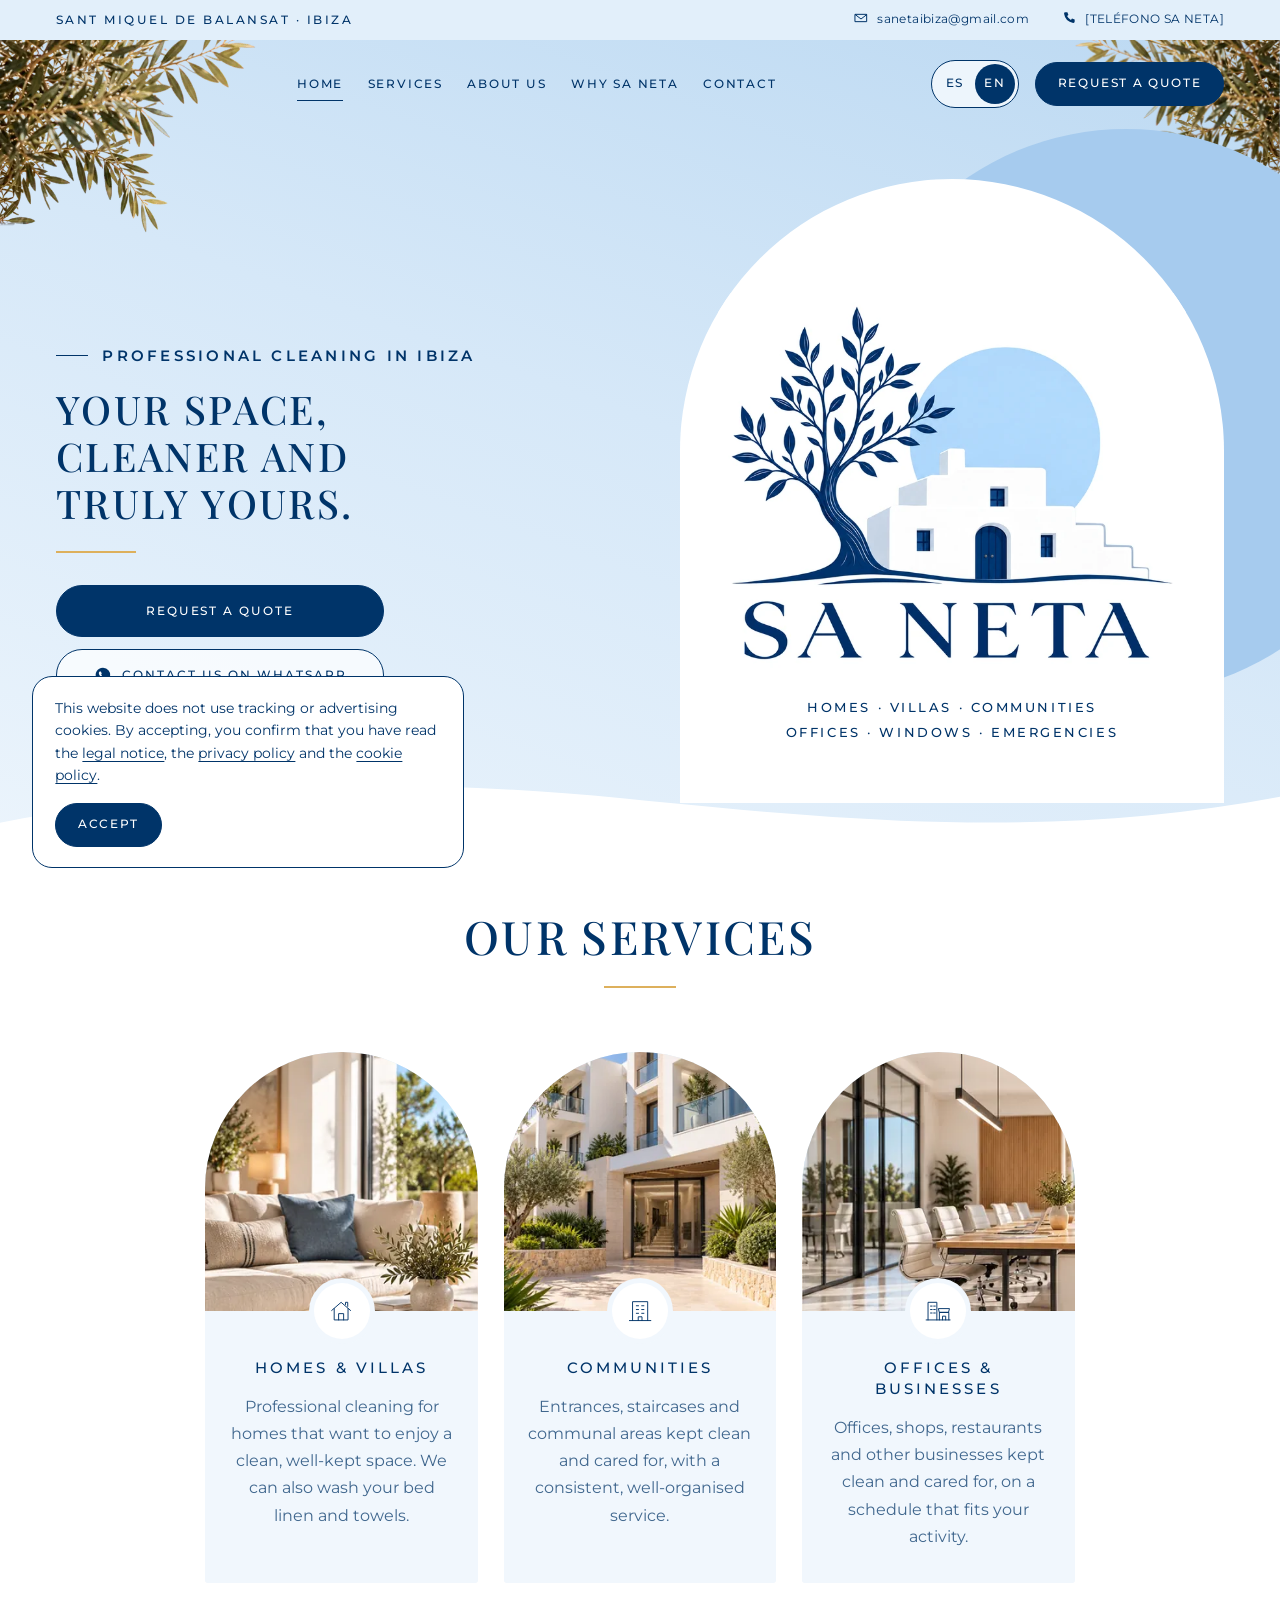
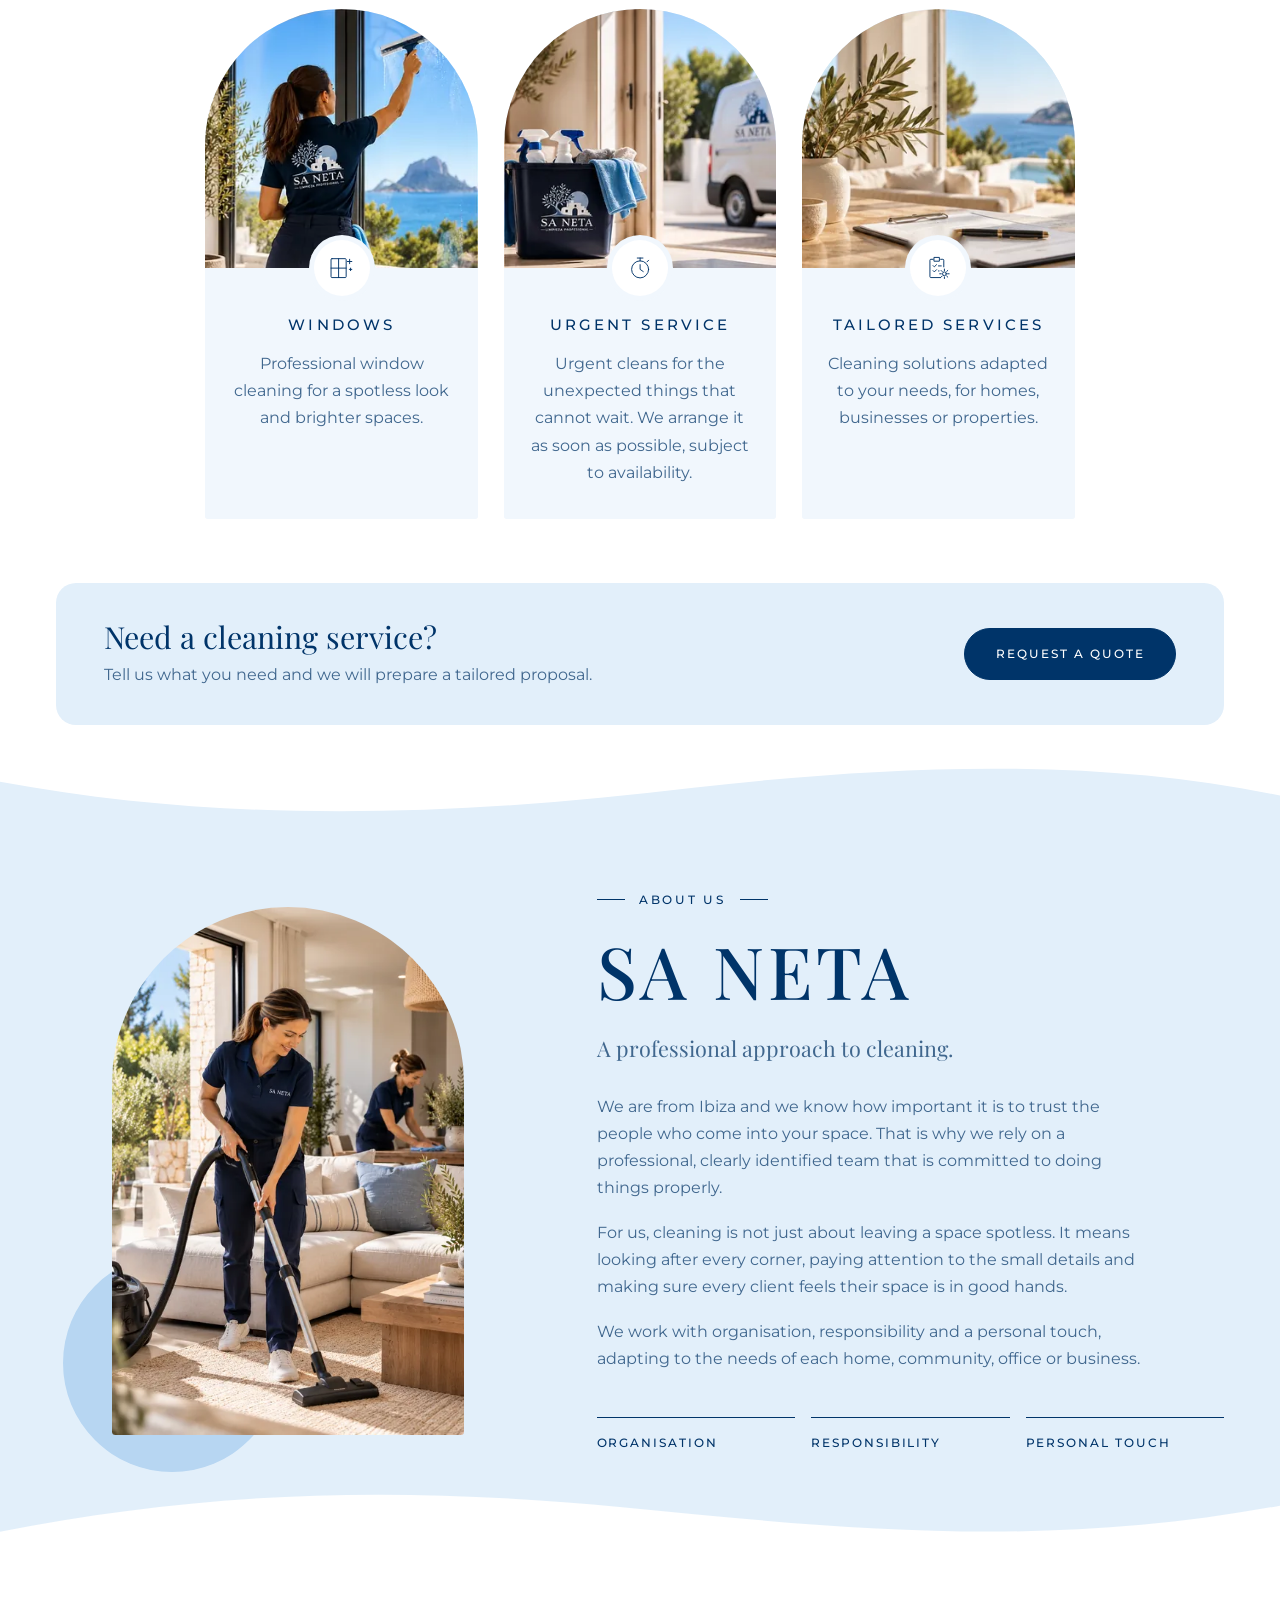
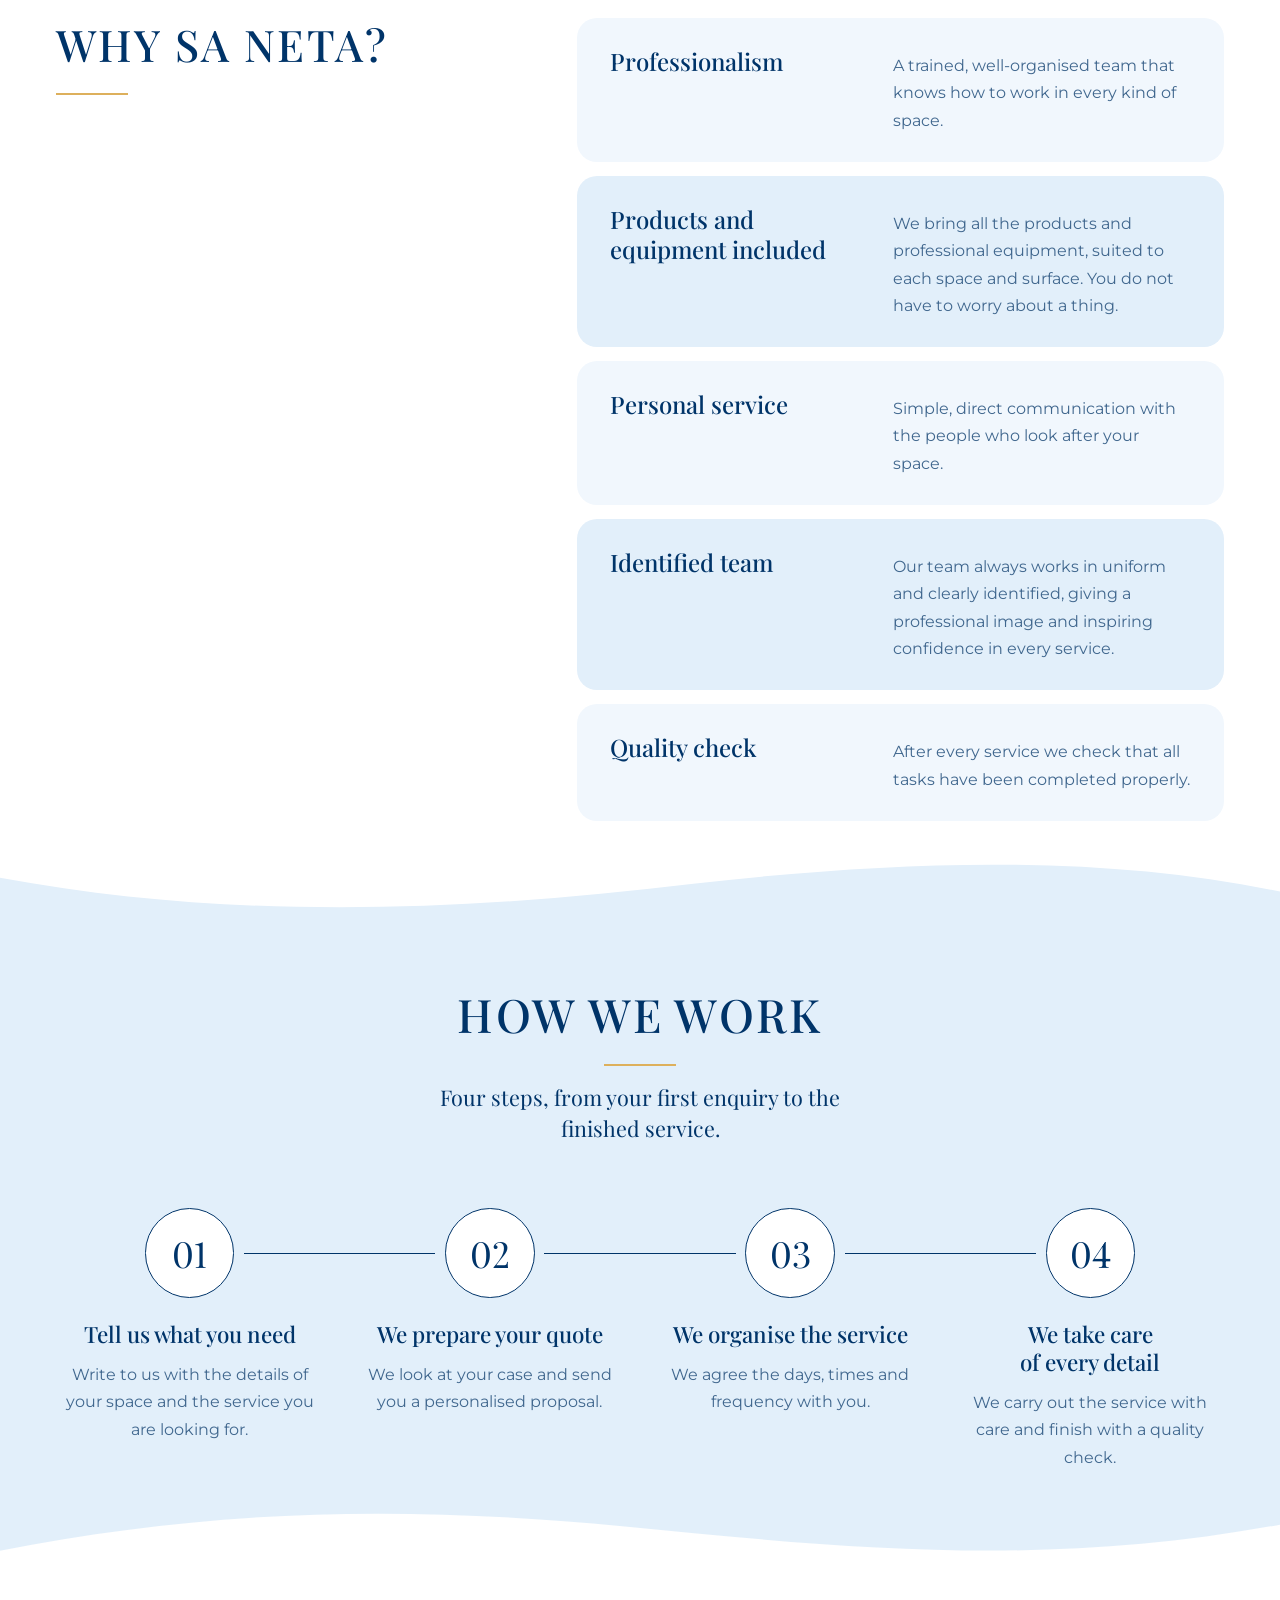
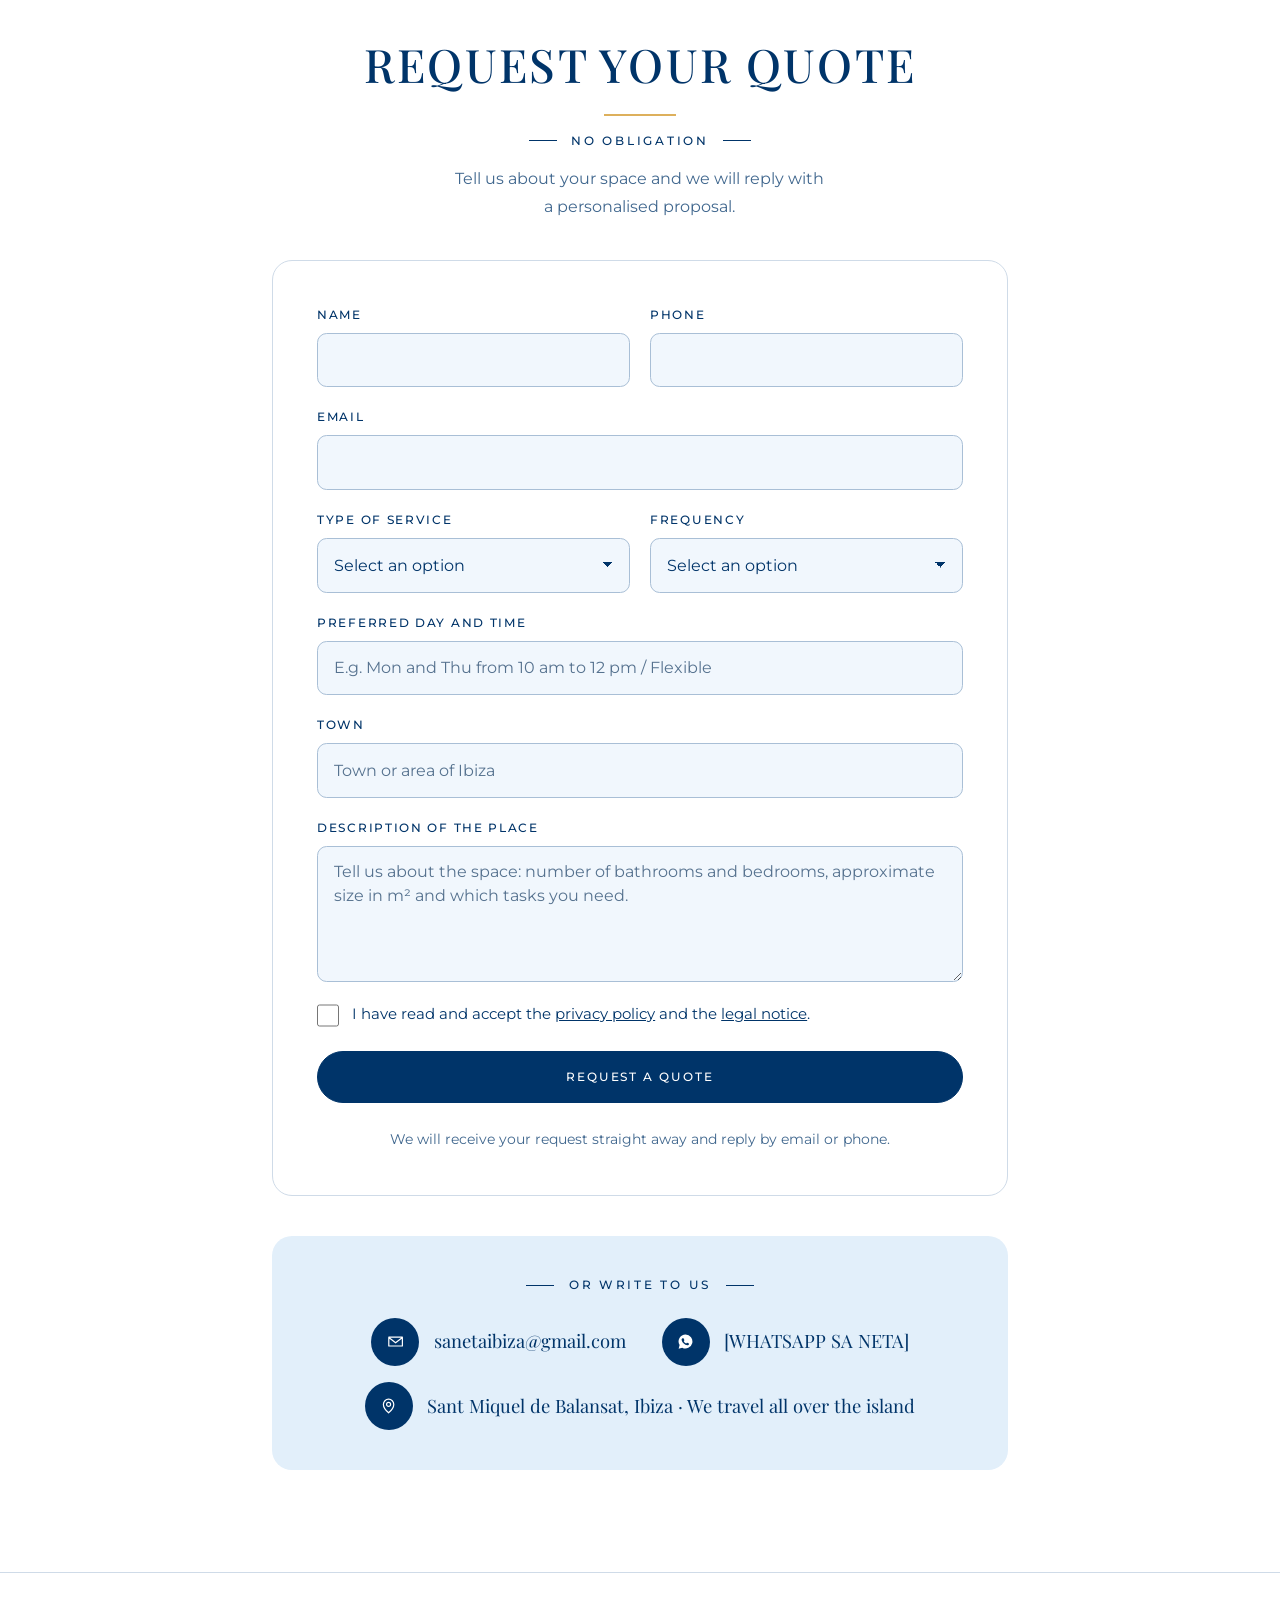
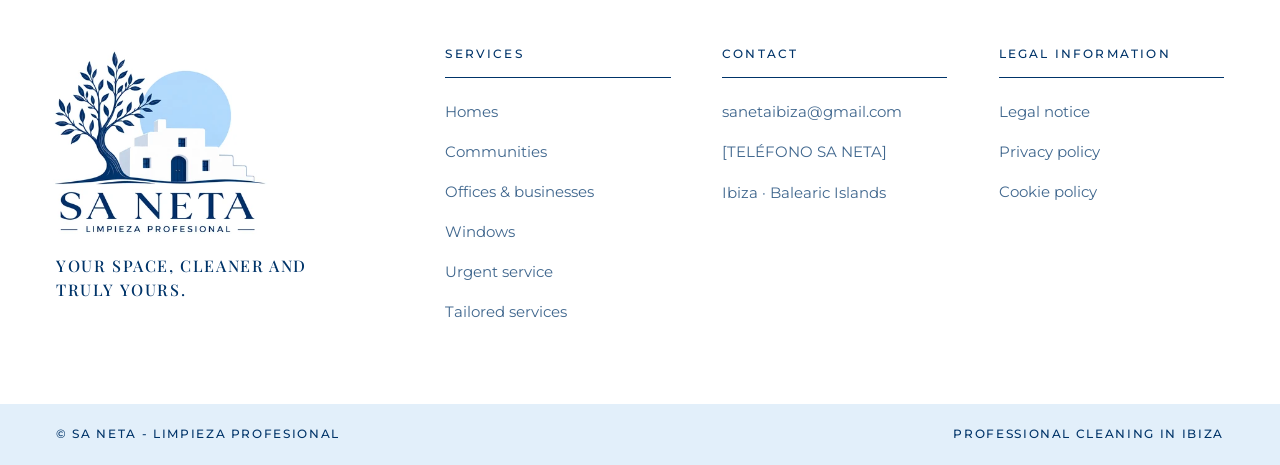
<file: en/index.html>
<!DOCTYPE html>
<html lang="en">
<head>
  <meta charset="utf-8">
  <meta name="viewport" content="width=device-width, initial-scale=1, viewport-fit=cover">

  <title>Professional cleaning in Ibiza | SA NETA</title>
  <meta name="description" content="Professional cleaning company in Ibiza: homes, residential communities, offices, shops, windows and urgent cleans. Request a no-obligation quote.">
  <meta name="theme-color" content="#ffffff">
  <meta name="geo.region" content="ES-IB">
  <meta name="geo.placename" content="Ibiza">

  <!-- DIRECCIÓN DE LA WEB: ahora es la provisional de GitHub. Al pasar a un dominio propio, sustituirla (sin barra final)
       aquí, en js/config.js (SITE_URL), en robots.txt y en sitemap.xml. -->
  <link rel="canonical" href="https://sanetaibiza.github.io/saneta/en/">
  <!-- Versiones por idioma (la inglesa está en la carpeta en/) -->
  <link rel="alternate" hreflang="es" href="https://sanetaibiza.github.io/saneta/">
  <link rel="alternate" hreflang="en" href="https://sanetaibiza.github.io/saneta/en/">
  <link rel="alternate" hreflang="x-default" href="https://sanetaibiza.github.io/saneta/">

  <!-- Open Graph (WhatsApp, Facebook, Instagram, LinkedIn…) -->
  <meta property="og:type" content="website">
  <meta property="og:locale" content="en_GB">
  <meta property="og:locale:alternate" content="es_ES">
  <meta property="og:site_name" content="SA NETA">
  <meta property="og:title" content="Professional cleaning in Ibiza | SA NETA">
  <meta property="og:description" content="Cleaning for homes, residential communities, offices, shops and windows in Ibiza, plus urgent cleans. Request a no-obligation quote.">
  <meta property="og:url" content="https://sanetaibiza.github.io/saneta/en/">
  <meta property="og:image" content="https://sanetaibiza.github.io/saneta/assets/og-image.jpg">
  <meta property="og:image:width" content="1200">
  <meta property="og:image:height" content="630">
  <meta property="og:image:alt" content="SA NETA logo, professional cleaning in Ibiza: white Ibizan house, olive tree and light blue sun">

  <!-- Twitter / X -->
  <meta name="twitter:card" content="summary_large_image">
  <meta name="twitter:title" content="Professional cleaning in Ibiza | SA NETA">
  <meta name="twitter:description" content="Cleaning for homes, residential communities, offices, shops and windows in Ibiza, plus urgent cleans. Request a no-obligation quote.">
  <meta name="twitter:image" content="https://sanetaibiza.github.io/saneta/assets/og-image.jpg">

  <!-- Favicon (derivado del logo oficial) -->
  <link rel="icon" href="../favicon.ico" sizes="48x48">
  <link rel="icon" type="image/png" sizes="32x32" href="../assets/favicon-32.png">
  <link rel="icon" type="image/png" sizes="192x192" href="../assets/icon-192.png">
  <link rel="apple-touch-icon" href="../assets/apple-touch-icon.png">
  <link rel="manifest" href="../site.webmanifest">

  <!-- Carga rápida: tipografías propias e imagen de portada -->
  <link rel="preload" href="../assets/fonts/montserrat-latin.woff2" as="font" type="font/woff2" crossorigin>
  <link rel="preload" href="../assets/fonts/playfair-display-latin.woff2" as="font" type="font/woff2" crossorigin>
  <link rel="preload" as="image" type="image/webp" fetchpriority="high" href="../assets/logo-simple-720.webp"
        imagesrcset="../assets/logo-simple-360.webp 360w, ../assets/logo-simple-720.webp 720w" imagesizes="(max-width: 899px) 62vw, 26rem">

  <link rel="stylesheet" href="../css/styles.css?v=20261124b">

  <!-- Datos estructurados (schema.org). Solo contienen información real.
       La web, el logo y el teléfono se añaden solos desde js/config.js (SITE_URL, PHONE) cuando dejan de estar entre corchetes.
       schema.org no tiene un tipo específico para empresas de limpieza: LocalBusiness es el más preciso disponible. -->
  <script type="application/ld+json" id="ld-negocio">
{
  "@context": "https://schema.org",
  "@type": "LocalBusiness",
  "name": "SA NETA",
  "alternateName": "SA NETA Limpieza Profesional",
  "slogan": "Your space, cleaner and truly yours.",
  "description": "Professional cleaning company in Ibiza for homes, residential communities, offices, shops and windows, with an urgent cleaning service.",
  "email": "sanetaibiza@gmail.com",
  "address": {
    "@type": "PostalAddress",
    "addressLocality": "Ibiza",
    "addressRegion": "Illes Balears",
    "addressCountry": "ES"
  },
  "areaServed": [
    { "@type": "AdministrativeArea", "name": "Ibiza, Illes Balears, España" },
    { "@type": "City", "name": "Eivissa" },
    { "@type": "City", "name": "Sant Antoni de Portmany" },
    { "@type": "City", "name": "Sant Josep de sa Talaia" },
    { "@type": "City", "name": "Santa Eulària des Riu" },
    { "@type": "City", "name": "Sant Joan de Labritja" }
  ],
  "hasOfferCatalog": {
    "@type": "OfferCatalog",
    "name": "Professional cleaning services in Ibiza",
    "itemListElement": [
      {
        "@type": "Offer",
        "itemOffered": {
          "@type": "Service",
          "name": "Home cleaning in Ibiza",
          "description": "Professional cleaning for people who want to enjoy a clean, well-kept and welcoming home.",
          "areaServed": "Ibiza"
        }
      },
      {
        "@type": "Offer",
        "itemOffered": {
          "@type": "Service",
          "name": "Cleaning of residential communities in Ibiza",
          "description": "Entrances, staircases and communal areas kept clean and cared for, with a consistent, well-organised service.",
          "areaServed": "Ibiza"
        }
      },
      {
        "@type": "Offer",
        "itemOffered": {
          "@type": "Service",
          "name": "Office and business cleaning in Ibiza",
          "description": "Offices, shops, restaurants and other businesses kept clean and cared for, on a schedule that fits your activity.",
          "areaServed": "Ibiza"
        }
      },
      {
        "@type": "Offer",
        "itemOffered": {
          "@type": "Service",
          "name": "Window cleaning in Ibiza",
          "description": "Professional window cleaning for a spotless look and brighter spaces.",
          "areaServed": "Ibiza"
        }
      },
      {
        "@type": "Offer",
        "itemOffered": {
          "@type": "Service",
          "name": "Urgent cleaning in Ibiza",
          "description": "Urgent cleans for the unexpected things that cannot wait, subject to availability.",
          "areaServed": "Ibiza"
        }
      },
      {
        "@type": "Offer",
        "itemOffered": {
          "@type": "Service",
          "name": "Tailored cleaning services in Ibiza",
          "description": "Cleaning solutions adapted to your needs, with a personalised proposal for your home, business or property.",
          "areaServed": "Ibiza"
        }
      }
    ]
  }
}
  </script>
</head>

<body>
  <a class="skip-link" href="#contenido">Skip to content</a>

  <!-- ================= BARRA SUPERIOR (ordenador) ================= -->
  <div class="topbar">
    <div class="wrap topbar-inner">
      <p class="topbar-place">Sant Miquel de Balansat · Ibiza</p>
      <ul class="topbar-contact">
        <li><a data-link="email" href="mailto:sanetaibiza@gmail.com"><svg class="icon icon-line" viewBox="0 0 24 24" aria-hidden="true"><path d="M3.5 6.5h17v11h-17Zm0 .5 8.5 6.5 8.5-6.5"/></svg><span data-var="EMAIL">sanetaibiza@gmail.com</span></a></li>
        <li><a data-link="phone" href="#contacto"><svg class="icon" viewBox="0 0 24 24" aria-hidden="true"><path d="M6.6 3.5h3l1.5 4-2 1.6a12 12 0 0 0 5.8 5.8l1.6-2 4 1.5v3a2 2 0 0 1-2.2 2A16.5 16.5 0 0 1 4.6 5.7a2 2 0 0 1 2-2.2Z"/></svg><span data-var="PHONE">[TELÉFONO SA NETA]</span></a></li>
      </ul>
    </div>
  </div>

  <!-- ================= 1. CABECERA ================= -->
  <header class="site-header has-hero" id="cabecera">
    <div class="wrap header-inner">
      <a class="brand" href="#inicio" aria-label="SA NETA, professional cleaning. Go to the top">
        <img src="../assets/logo-simple-720.webp" srcset="../assets/logo-simple-360.webp 360w, ../assets/logo-simple-720.webp 720w" sizes="(max-width: 899px) 62vw, 26rem" width="720" height="584" alt="SA NETA · Professional cleaning">
      </a>

      <nav class="site-nav" id="menu" aria-label="Main menu">
        <ul class="nav-list">
          <li><a href="#inicio">Home</a></li>
          <li><a href="#servicios">Services</a></li>
          <li><a href="#sobre-nosotros">About us</a></li>
          <li><a href="#por-que">Why SA NETA</a></li>
          <li><a href="#contacto">Contact</a></li>
        </ul>
        <div class="nav-extra">
          <a class="nav-phone" data-link="phone" href="#contacto"><svg class="icon" viewBox="0 0 24 24" aria-hidden="true"><path d="M6.6 3.5h3l1.5 4-2 1.6a12 12 0 0 0 5.8 5.8l1.6-2 4 1.5v3a2 2 0 0 1-2.2 2A16.5 16.5 0 0 1 4.6 5.7a2 2 0 0 1 2-2.2Z"/></svg><span data-var="PHONE">[TELÉFONO SA NETA]</span></a>
          <a class="btn btn-primary" href="#contacto">Request a quote</a>
        </div>
      </nav>

      <div class="header-actions">
        <!-- Cambio de idioma: la versión en inglés es la página en/index.html -->
        <div class="lang-switch" role="group" aria-label="Language">
          <a href="../index.html" lang="es" hreflang="es">ES<span class="sr-only"> · Español</span></a>
          <a href="index.html" lang="en" hreflang="en" aria-current="true">EN<span class="sr-only"> · English</span></a>
        </div>
        <a class="btn btn-primary btn-small header-cta" href="#contacto">Request a quote</a>
        <button class="menu-toggle" type="button" aria-expanded="false" aria-controls="menu">
          <span class="menu-toggle-bars" aria-hidden="true"><span></span><span></span><span></span></span>
          <span class="sr-only">Open menu</span>
        </button>
      </div>
    </div>
  </header>

  <main id="contenido">

    <!-- ================= 2. PORTADA ================= -->
    <section class="hero" id="inicio" aria-labelledby="hero-title">
      <!-- Ramas de olivo reales en las esquinas (fotografía tomada del flyer). Sustituir ../assets/img/rama-olivo.webp por la original en alta resolución. -->
      <img class="hero-branch hero-branch-left" src="../assets/img/rama-olivo.webp" srcset="../assets/img/rama-olivo-420.webp 420w, ../assets/img/rama-olivo.webp 820w" sizes="(max-width: 899px) 40vw, 24rem" width="820" height="619" alt="" aria-hidden="true" decoding="async">
      <img class="hero-branch hero-branch-right" src="../assets/img/rama-olivo.webp" srcset="../assets/img/rama-olivo-420.webp 420w, ../assets/img/rama-olivo.webp 820w" sizes="(max-width: 899px) 27vw, 17rem" width="820" height="619" alt="" aria-hidden="true" decoding="async">

      <div class="wrap hero-grid">
        <!-- Logo oficial (dibujo y nombre, sin la línea «Limpieza profesional», que va escrita debajo) sobre un bloque blanco con forma de arco.
             El logo completo, con su línea, sigue en el pie de página: ../assets/logo-720.webp -->
        <div class="hero-door-wrap">
          <span class="hero-sun" aria-hidden="true"></span>
          <div class="hero-door">
            <img class="hero-logo" src="../assets/logo-simple-720.webp" srcset="../assets/logo-simple-360.webp 360w, ../assets/logo-simple-720.webp 720w"
                 sizes="(max-width: 899px) 62vw, 26rem" width="720" height="584" fetchpriority="high" decoding="async"
                 alt="SA NETA logo: white Ibizan house, olive tree and light blue sun">
            <!-- Servicios bajo el logo, en dos líneas -->
            <p class="hero-services"><span>Homes · Villas · Communities</span> <span>Offices · Windows · Emergencies</span></p>
          </div>
        </div>

        <div class="hero-copy">
          <!-- Título principal: qué hacemos y dónde, y debajo el eslogan -->
          <h1 id="hero-title" class="hero-heading">
            <span class="hero-kicker">Professional cleaning in Ibiza</span>
            <span class="hero-title" data-var="TAGLINE_EN">Your space, cleaner and truly yours.</span>
          </h1>
          <div class="actions">
            <a class="btn btn-primary" href="#contacto">Request a quote</a>
            <!-- Sin número en js/config.js (WHATSAPP) este botón lleva al formulario; con número, abre WhatsApp. -->
            <a class="btn btn-outline" data-link="whatsapp" href="#contacto"><svg class="icon" viewBox="0 0 24 24" aria-hidden="true"><path d="M12 3.2a8.7 8.7 0 0 0-7.5 13.2L3.3 20.8l4.5-1.2A8.7 8.7 0 1 0 12 3.2Zm-3 4.6c.2 0 .4 0 .6.4l.8 1.9c.1.2 0 .4-.1.6l-.6.8c.7 1.3 1.7 2.3 3.1 3l.8-1c.2-.2.4-.2.6-.1l1.8.9c.3.1.4.3.3.6-.2 1-1 1.7-2 1.7-3.4-.1-7.2-3.7-7.3-7.1 0-.9.7-1.7 1.7-1.7Z"/></svg><span>Contact us on WhatsApp</span></a>
          </div>
        </div>
      </div>
    </section>

    <!-- ================= 3. SERVICIOS ================= -->
    <section class="section section-white" id="servicios" aria-labelledby="servicios-title">
      <svg class="wave wave-white" viewBox="0 0 1440 100" preserveAspectRatio="none" aria-hidden="true"><path d="M0,70 C220,20 430,8 700,38 C960,68 1180,92 1440,36 L1440,101 L0,101 Z"/></svg>
      <div class="wrap">
        <header class="section-head" data-reveal>
          <h2 id="servicios-title">Our services</h2>
        </header>

        <!-- FOTOS DE SERVICIOS: ../assets/img/servicio-….webp (800 × 760 px) y su versión pequeña …-480.webp (480 px de ancho).
             Para cambiar una foto, sustituir los dos archivos con el mismo nombre. -->
        <div class="services">
          <article class="service" data-reveal>
            <div class="service-top">
              <img class="service-photo" src="../assets/img/servicio-viviendas.webp"
                   srcset="../assets/img/servicio-viviendas-320.webp 320w, ../assets/img/servicio-viviendas-480.webp 480w, ../assets/img/servicio-viviendas.webp 800w"
                   sizes="(min-width: 1020px) 18rem, (min-width: 560px) 46vw, 92vw"
                   width="800" height="762" loading="lazy" decoding="async"
                   alt="Bright living room in a Mediterranean home, clean and tidy">
              <span class="service-icon" aria-hidden="true"><svg viewBox="0 0 48 48"><path d="M9 23 24 10l15 13M13 20v18h22V20M20 38V28h8v10M31 13.5V10h3.5v6.5"/></svg></span>
            </div>
            <h3><span class="sr-only">Cleaning: </span>Homes &amp; villas</h3>
            <p>Professional cleaning for homes that want to enjoy a clean, well-kept space. We can also wash your bed linen and towels.</p>
          </article>
          <article class="service" data-reveal>
            <div class="service-top">
              <img class="service-photo" src="../assets/img/servicio-comunidades.webp"
                   srcset="../assets/img/servicio-comunidades-320.webp 320w, ../assets/img/servicio-comunidades-480.webp 480w, ../assets/img/servicio-comunidades.webp 800w"
                   sizes="(min-width: 1020px) 18rem, (min-width: 560px) 46vw, 92vw"
                   width="800" height="760" loading="lazy" decoding="async"
                   alt="Entrance of a white apartment building, with terraces, olive trees and well-kept communal areas">
              <span class="service-icon" aria-hidden="true"><svg viewBox="0 0 48 48"><path d="M12 39V9h24v30M7 39h34M18 15.500h3.500M26.500 15.500H30M18 21.500h3.500M26.500 21.500H30M18 27.500h3.500M26.500 27.500H30M21 39v-6h6v6"/></svg></span>
            </div>
            <h3><span class="sr-only">Cleaning: </span>Communities</h3>
            <p>Entrances, staircases and communal areas kept clean and cared for, with a consistent, well-organised service.</p>
          </article>
          <article class="service" data-reveal>
            <div class="service-top">
              <img class="service-photo" src="../assets/img/servicio-oficinas-locales.webp"
                   srcset="../assets/img/servicio-oficinas-locales-320.webp 320w, ../assets/img/servicio-oficinas-locales-480.webp 480w, ../assets/img/servicio-oficinas-locales.webp 800w"
                   sizes="(min-width: 1020px) 18rem, (min-width: 560px) 46vw, 92vw"
                   width="800" height="760" loading="lazy" decoding="async" 
                   alt="Modern, bright office, clean and tidy">
              <span class="service-icon" aria-hidden="true"><svg viewBox="0 0 48 48"><path d="M8 38V10h14v28M12 16h2.5M17 16h2.5M12 21.5h2.5M17 21.5h2.5M12 27h2.5M17 27h2.5M26 38V26h15v12M25 20h17l-1.5 6h-14ZM31 38v-6h5v6M5 38h38"/></svg></span>
            </div>
            <h3><span class="sr-only">Cleaning: </span>Offices &amp; businesses</h3>
            <p>Offices, shops, restaurants and other businesses kept clean and cared for, on a schedule that fits your activity.</p>
          </article>
          <article class="service" data-reveal>
            <div class="service-top">
              <img class="service-photo" src="../assets/img/servicio-cristales.webp"
                   srcset="../assets/img/servicio-cristales-320.webp 320w, ../assets/img/servicio-cristales-480.webp 480w, ../assets/img/servicio-cristales.webp 800w"
                   sizes="(min-width: 1020px) 18rem, (min-width: 560px) 46vw, 92vw"
                   width="800" height="760" loading="lazy" decoding="async" style="object-position: 50% 0"
                   alt="SA NETA professional, seen from behind, cleaning a large window with sea views">
              <span class="service-icon" aria-hidden="true"><svg viewBox="0 0 48 48"><rect x="8" y="9" width="24" height="30" rx="1.5"/><path d="M20 9v30M8 24h24M37.5 10v7M34 13.5h7M39 24v4M37 26h4"/></svg></span>
            </div>
            <h3><span class="sr-only">Cleaning: </span>Windows</h3>
            <p>Professional window cleaning for a spotless look and brighter spaces.</p>
          </article>
          <article class="service" data-reveal>
            <div class="service-top">
              <img class="service-photo" src="../assets/img/servicio-urgencias.webp"
                   srcset="../assets/img/servicio-urgencias-320.webp 320w, ../assets/img/servicio-urgencias-480.webp 480w, ../assets/img/servicio-urgencias.webp 800w"
                   sizes="(min-width: 1020px) 18rem, (min-width: 560px) 46vw, 92vw"
                   width="800" height="760" loading="lazy" decoding="async" style="object-position: 50% 100%"
                   alt="SA NETA cleaning equipment ready at the entrance, with the van in the background">
              <span class="service-icon" aria-hidden="true"><svg viewBox="0 0 48 48"><circle cx="24" cy="26" r="13.5"/><path d="M24 18.5V26l5 3.5M19.5 8h9M24 8v4.5M35 14l2.5-2.5"/></svg></span>
            </div>
            <h3><span class="sr-only">Cleaning: </span>Urgent service</h3>
            <p>Urgent cleans for the unexpected things that cannot wait. We arrange it as soon as possible, subject to availability.</p>
          </article>
          <article class="service" data-reveal>
            <div class="service-top">
              <img class="service-photo" src="../assets/img/servicio-a-medida.webp"
                   srcset="../assets/img/servicio-a-medida-320.webp 320w, ../assets/img/servicio-a-medida-480.webp 480w, ../assets/img/servicio-a-medida.webp 800w"
                   sizes="(min-width: 1020px) 18rem, (min-width: 560px) 46vw, 92vw"
                   width="800" height="760" loading="lazy" decoding="async"
                   alt="Table with a proposal folder and a pen beside an olive branch, with sea views">
              <span class="service-icon" aria-hidden="true"><svg viewBox="0 0 48 48"><path d="M28 39H12.5a1.5 1.5 0 0 1-1.5-1.5v-26A1.5 1.5 0 0 1 12.5 10H16M28 10h3.5a1.5 1.5 0 0 1 1.5 1.5V22M18 7h8v6h-8zM16 20l2 2 3.5-3.5M24.5 20.5H29M16 28l2 2 3.5-3.5M24.5 28.5h1"/><circle cx="34" cy="33" r="3"/><path d="M34 25.5v2.5M34 38v2.5M26.5 33H29M39 33h2.5M28.7 27.7l1.8 1.8M37.5 36.5l1.8 1.8M28.7 38.3l1.8-1.8M37.5 29.5l1.8-1.8"/></svg></span>
            </div>
            <h3>Tailored services</h3>
            <p>Cleaning solutions adapted to your needs, for homes, businesses or properties.</p>
          </article>
        </div>

        <!-- Llamada a presupuesto, una sola vez, después de los servicios -->
        <aside class="cta-band" data-reveal aria-labelledby="cta-title">
          <div class="cta-band-text">
            <p class="cta-band-title" id="cta-title">Need a cleaning service?</p>
            <p>Tell us what you need and we will prepare a tailored proposal.</p>
          </div>
          <a class="btn btn-primary" href="#contacto">Request a quote</a>
        </aside>
      </div>
    </section>

    <!-- ================= 4. SOBRE SA NETA ================= -->
    <section class="section section-sky" id="sobre-nosotros" aria-labelledby="sobre-title">
      <svg class="wave wave-sky" viewBox="0 0 1440 100" preserveAspectRatio="none" aria-hidden="true"><path d="M0,40 C260,96 520,84 780,48 C1020,16 1240,10 1440,58 L1440,101 L0,101 Z"/></svg>
      <div class="wrap about">
        <!-- Fotografía del equipo: ../assets/img/equipo.webp (800 × 1200) y equipo-480.webp (480 × 720). -->
        <div class="about-visual" data-reveal>
          <span class="about-disc" aria-hidden="true"></span>
          <figure class="about-photo">
            <img src="../assets/img/equipo.webp" srcset="../assets/img/equipo-480.webp 480w, ../assets/img/equipo.webp 800w"
                 sizes="(min-width: 860px) 22rem, 70vw" width="800" height="1200" loading="lazy" decoding="async"
                 alt="Two SA NETA professionals in navy blue uniforms cleaning the living room of a home">
          </figure>
        </div>
        <div class="about-copy" data-reveal>
          <p class="eyebrow">About us</p>
          <h2 id="sobre-title">SA NETA</h2>
          <p class="section-sub">A professional approach to cleaning.</p>
          <div class="prose">
            <p>We are from Ibiza and we know how important it is to trust the people who come into your space. That is why we rely on a professional, clearly identified team that is committed to doing things properly.</p>
            <p>For us, cleaning is not just about leaving a space spotless. It means looking after every corner, paying attention to the small details and making sure every client feels their space is in good hands.</p>
            <p>We work with organisation, responsibility and a personal touch, adapting to the needs of each home, community, office or business.</p>
          </div>
          <ul class="pillars" aria-label="How we work">
            <li>Organisation</li>
            <li>Responsibility</li>
            <li>Personal touch</li>
          </ul>
        </div>
      </div>
    </section>

    <!-- ================= 5. POR QUÉ SA NETA ================= -->
    <section class="section section-white why" id="por-que" aria-labelledby="porque-title">
      <svg class="wave wave-white" viewBox="0 0 1440 100" preserveAspectRatio="none" aria-hidden="true"><path d="M0,70 C220,20 430,8 700,38 C960,68 1180,92 1440,36 L1440,101 L0,101 Z"/></svg>
      <div class="wrap why-grid">
        <div class="why-intro" data-reveal>
          <h2 id="porque-title">Why SA NETA?</h2>
        </div>
        <ul class="reasons">
            <li class="reason" data-reveal>
              <h3>Professionalism</h3>
              <p>A trained, well-organised team that knows how to work in every kind of space.</p>
            </li>
            <li class="reason" data-reveal>
              <h3>Products and equipment included</h3>
              <p>We bring all the products and professional equipment, suited to each space and surface. You do not have to worry about a thing.</p>
            </li>
            <li class="reason" data-reveal>
              <h3>Personal service</h3>
              <p>Simple, direct communication with the people who look after your space.</p>
            </li>
            <li class="reason" data-reveal>
              <h3>Identified team</h3>
              <p>Our team always works in uniform and clearly identified, giving a professional image and inspiring confidence in every service.</p>
            </li>
            <li class="reason" data-reveal>
              <h3>Quality check</h3>
              <p>After every service we check that all tasks have been completed properly.</p>
            </li>
        </ul>
      </div>
    </section>

    <!-- ================= 6. ASÍ TRABAJAMOS ================= -->
    <section class="section section-sky" id="como-trabajamos" aria-labelledby="proceso-title">
      <svg class="wave wave-sky" viewBox="0 0 1440 100" preserveAspectRatio="none" aria-hidden="true"><path d="M0,40 C260,96 520,84 780,48 C1020,16 1240,10 1440,58 L1440,101 L0,101 Z"/></svg>
      <div class="wrap">
        <header class="section-head" data-reveal>
          <h2 id="proceso-title">How we work</h2>
          <p class="section-sub">Four steps, from your first enquiry to the finished service.</p>
        </header>

        <ol class="steps">
          <li class="step" data-reveal>
            <span class="step-num" aria-hidden="true">01</span>
            <h3>Tell us what you need</h3>
            <p>Write to us with the details of your space and the service you are looking for.</p>
          </li>
          <li class="step" data-reveal>
            <span class="step-num" aria-hidden="true">02</span>
            <h3>We prepare your quote</h3>
            <p>We look at your case and send you a personalised proposal.</p>
          </li>
          <li class="step" data-reveal>
            <span class="step-num" aria-hidden="true">03</span>
            <h3>We organise the service</h3>
            <p>We agree the days, times and frequency with you.</p>
          </li>
          <li class="step" data-reveal>
            <span class="step-num" aria-hidden="true">04</span>
            <h3>We take care of every detail</h3>
            <p>We carry out the service with care and finish with a quality check.</p>
          </li>
          </ol>
      </div>
    </section>

    <!-- ================= 7. GALERÍA ================= -->
    <!-- Oculta (hidden) mientras solo haya ilustraciones provisionales. Se muestra con SHOW_GALLERY = true en js/config.js. -->
    <section class="section section-white" id="galeria" aria-labelledby="galeria-title" hidden>
      <div class="wrap">
        <header class="section-head" data-reveal>
          <h2 id="galeria-title">Well-kept spaces</h2>
          <p class="section-sub">Bright, tidy, well-kept spaces.</p>
        </header>

        <!-- GALERÍA: sustituir galeria-1.webp … galeria-6.webp por fotografías reales (horizontales, 1200 × 900 px aprox.) -->
        <div class="gallery" data-reveal>
          <figure class="gallery-item gallery-item-large">
            <img src="../assets/img/galeria-1.webp" width="1400" height="1050" loading="lazy" decoding="async"
                 alt="White Ibizan house with a blue door, an olive tree and the sea in the background">
          </figure>
          <figure class="gallery-item">
            <img src="../assets/img/galeria-2.webp" width="1200" height="900" loading="lazy" decoding="async"
                 alt="Bright, tidy interior of a Mediterranean home">
          </figure>
          <figure class="gallery-item">
            <img src="../assets/img/galeria-3.webp" width="1200" height="900" loading="lazy" decoding="async"
                 alt="Clean, uncluttered office with natural light">
          </figure>
          <figure class="gallery-item">
            <img src="../assets/img/galeria-4.webp" width="1200" height="900" loading="lazy" decoding="async"
                 alt="Communal area of a residential community with white arches and clean steps">
          </figure>
          <figure class="gallery-item">
            <img src="../assets/img/galeria-5.webp" width="1200" height="900" loading="lazy" decoding="async"
                 alt="Clear, streak-free window with sea views">
          </figure>
          <figure class="gallery-item">
            <img src="../assets/img/galeria-6.webp" width="1200" height="900" loading="lazy" decoding="async"
                 alt="Detail of cleanliness and order: folded towels and a vase with olive branches">
          </figure>
        </div>
      </div>
    </section>

    <!-- ================= 8. OPINIONES ================= -->
    <!-- Oculta (hidden) hasta que haya opiniones reales en js/config.js (TESTIMONIALS). Entonces se muestra sola.
         No escribir opiniones que no sean reales. -->
    <section class="section section-white" id="opiniones" aria-labelledby="opiniones-title" hidden>
      <svg class="wave wave-white" viewBox="0 0 1440 100" preserveAspectRatio="none" aria-hidden="true"><path d="M0,70 C220,20 430,8 700,38 C960,68 1180,92 1440,36 L1440,101 L0,101 Z"/></svg>
      <div class="wrap">
        <header class="section-head" data-reveal>
          <h2 id="opiniones-title">What our clients say</h2>
        </header>

        <div class="testimonials" id="testimonials-list" data-reveal></div>
      </div>
    </section>

    <!-- ================= 9. CONTACTO / FORMULARIO ================= -->
    <section class="section section-white contact-section" id="contacto" aria-labelledby="contacto-title">
      <svg class="wave wave-white" viewBox="0 0 1440 100" preserveAspectRatio="none" aria-hidden="true"><path d="M0,70 C220,20 430,8 700,38 C960,68 1180,92 1440,36 L1440,101 L0,101 Z"/></svg>
      <div class="wrap contact">
        <header class="section-head contact-head" data-reveal>
          <h2 id="contacto-title">Request your quote</h2>
          <p class="eyebrow">No obligation</p>
          <p class="contact-text">Tell us about your space and we will reply with a personalised proposal.</p>
        </header>

        <!-- FORMULARIO DE PRESUPUESTO
             El envío se configura en js/config.js → FORM_ENDPOINT (servicio FormSubmit, que lo reenvía a sanetaibiza@gmail.com).
             Si se deja vacío, abre el correo del visitante con la solicitud redactada. -->
        <form class="quote-form" id="quote-form" novalidate data-reveal aria-labelledby="contacto-title">
          <div class="form-grid">
            <div class="field">
              <label for="f-nombre">Name</label>
              <input id="f-nombre" name="nombre" type="text" autocomplete="name" required>
            </div>
            <div class="field">
              <label for="f-telefono">Phone</label>
              <input id="f-telefono" name="telefono" type="tel" inputmode="tel" autocomplete="tel" required>
            </div>
            <div class="field field-wide">
              <label for="f-email">Email</label>
              <input id="f-email" name="email" type="email" inputmode="email" autocomplete="email" required>
            </div>
            <div class="field">
              <label for="f-servicio">Type of service</label>
              <select id="f-servicio" name="tipo_servicio" required>
                <option value="" selected disabled>Select an option</option>
                <option value="Viviendas">Homes</option>
                <option value="Villas">Villas</option>
                <option value="Comunidades">Communities</option>
                <option value="Oficinas y locales">Offices &amp; businesses</option>
                <option value="Cristales">Windows</option>
                <option value="Urgencias">Urgent service</option>
                <option value="Servicios a medida">Tailored services</option>
              </select>
            </div>
            <div class="field">
              <label for="f-frecuencia">Frequency</label>
              <select id="f-frecuencia" name="frecuencia" required>
                <option value="" selected disabled>Select an option</option>
                <option value="Puntual">One-off</option>
                <option value="Semanal">Weekly</option>
                <option value="Quincenal">Fortnightly</option>
                <option value="Mensual">Monthly</option>
                <option value="Otra">Other</option>
              </select>
            </div>
            <!-- Preferencia del cliente, en texto libre. No reserva ni confirma nada: SA NETA confirma después la disponibilidad. -->
            <div class="field field-wide">
              <label for="f-horario">Preferred day and time</label>
              <input id="f-horario" name="horario" type="text" autocomplete="off"
                     placeholder="E.g. Mon and Thu from 10 am to 12 pm / Flexible">
            </div>
            <div class="field field-wide">
              <label for="f-zona">Town</label>
              <input id="f-zona" name="zona" type="text" list="zonas" autocomplete="address-level2" placeholder="Town or area of Ibiza" required>
              <datalist id="zonas">
                <option value="Eivissa"></option>
                <option value="Sant Antoni de Portmany"></option>
                <option value="Sant Josep de sa Talaia"></option>
                <option value="Santa Eulària des Riu"></option>
                <option value="Sant Joan de Labritja"></option>
              </datalist>
            </div>
            <div class="field field-wide">
              <label for="f-mensaje">Description of the place</label>
              <textarea id="f-mensaje" name="mensaje" rows="4" required placeholder="Tell us about the space: number of bathrooms and bedrooms, approximate size in m² and which tasks you need."></textarea>
            </div>
            <!-- Campo trampa contra envíos automáticos: debe quedar vacío y oculto. -->
            <div class="field-trap" aria-hidden="true">
              <label for="f-web">Do not fill in this field</label>
              <input id="f-web" name="web" type="text" tabindex="-1" autocomplete="off">
            </div>
            <div class="field field-wide field-check">
              <input id="f-privacidad" name="privacidad" type="checkbox" required>
              <label for="f-privacidad">I have read and accept the <a href="politica-privacidad.html">privacy policy</a> and the <a href="aviso-legal.html">legal notice</a>.</label>
            </div>
          </div>

          <p class="form-status" id="form-status" role="status" aria-live="polite" hidden></p>

          <button class="btn btn-primary btn-block" type="submit">Request a quote</button>
          <p class="form-note" id="form-note">We will receive your request straight away and reply by email or phone.</p>
        </form>

        <!-- Mensaje de agradecimiento: sustituye al formulario cuando la solicitud se ha enviado -->
        <div class="form-thanks" id="form-thanks" role="status" tabindex="-1" hidden>
          <h3>Thank you for contacting Sa Neta!</h3>
          <p>We have received your request.</p>
          <p>We will get in touch as soon as possible to prepare a quote tailored to your needs.</p>
        </div>

        <!-- Datos de contacto, debajo del formulario -->
        <div class="contact-info" data-reveal>
          <p class="eyebrow">Or write to us</p>
          <ul class="contact-list">
            <li>
              <span class="contact-icon" aria-hidden="true"><svg class="icon icon-line" viewBox="0 0 24 24" aria-hidden="true"><path d="M3.5 6.5h17v11h-17Zm0 .5 8.5 6.5 8.5-6.5"/></svg></span>
              <a data-link="email" href="mailto:sanetaibiza@gmail.com"><span data-var="EMAIL">sanetaibiza@gmail.com</span></a>
            </li>
            <li>
              <span class="contact-icon" aria-hidden="true"><svg class="icon" viewBox="0 0 24 24" aria-hidden="true"><path d="M12 3.2a8.7 8.7 0 0 0-7.5 13.2L3.3 20.8l4.5-1.2A8.7 8.7 0 1 0 12 3.2Zm-3 4.6c.2 0 .4 0 .6.4l.8 1.9c.1.2 0 .4-.1.6l-.6.8c.7 1.3 1.7 2.3 3.1 3l.8-1c.2-.2.4-.2.6-.1l1.8.9c.3.1.4.3.3.6-.2 1-1 1.7-2 1.7-3.4-.1-7.2-3.7-7.3-7.1 0-.9.7-1.7 1.7-1.7Z"/></svg></span>
              <a data-link="whatsapp" href="#contacto"><span class="sr-only">WhatsApp: </span><span data-var="WHATSAPP">[WHATSAPP SA NETA]</span></a>
            </li>
            <li>
              <span class="contact-icon" aria-hidden="true"><svg class="icon icon-line" viewBox="0 0 24 24" aria-hidden="true"><path d="M12 21s6.5-5.6 6.5-10.5a6.5 6.5 0 0 0-13 0C5.5 15.400 12 21 12 21Zm0-8a2.5 2.5 0 1 0 0-5 2.5 2.5 0 0 0 0 5Z"/></svg></span>
              <span>Sant Miquel de Balansat, Ibiza · We travel all over the island</span>
            </li>
          </ul>
        </div>
      </div>
    </section>
  </main>

  <!-- ================= 10. PIE ================= -->
  <footer class="site-footer">
    <div class="wrap footer-grid">
      <div class="footer-brand">
        <img class="footer-logo" src="../assets/logo-360.webp" srcset="../assets/logo-360.webp 360w, ../assets/logo-720.webp 720w" sizes="14rem" width="720" height="625" loading="lazy" decoding="async" alt="SA NETA · Professional cleaning">
        <p class="footer-tagline" data-var="TAGLINE_EN">Your space, cleaner and truly yours.</p>
      </div>

      <div class="footer-col">
        <h2 class="footer-title">Services</h2>
        <ul>
          <li><a href="#servicios">Homes</a></li>
          <li><a href="#servicios">Communities</a></li>
          <li><a href="#servicios">Offices &amp; businesses</a></li>
          <li><a href="#servicios">Windows</a></li>
          <li><a href="#servicios">Urgent service</a></li>
          <li><a href="#servicios">Tailored services</a></li>
        </ul>
      </div>

      <div class="footer-col">
        <h2 class="footer-title">Contact</h2>
        <ul>
          <li><a data-link="email" href="mailto:sanetaibiza@gmail.com"><span data-var="EMAIL">sanetaibiza@gmail.com</span></a></li>
          <li><a data-link="phone" href="#contacto"><span data-var="PHONE">[TELÉFONO SA NETA]</span></a></li>
          <li>Ibiza · Balearic Islands</li>
        </ul>
      </div>

      <div class="footer-col">
        <h2 class="footer-title">Legal information</h2>
        <ul>
          <li><a href="aviso-legal.html">Legal notice</a></li>
          <li><a href="politica-privacidad.html">Privacy policy</a></li>
          <li><a href="politica-cookies.html">Cookie policy</a></li>
        </ul>
      </div>
    </div>
    <div class="footer-bottom">
      <div class="wrap footer-bottom-inner">
        <p>© <span data-var="COMPANY_NAME">SA NETA</span> - <span data-var="COMPANY_SUBTITLE">LIMPIEZA PROFESIONAL</span></p>
        <p>Professional cleaning in Ibiza</p>
      </div>
    </div>
  </footer>

  <!-- WhatsApp: los botones se ven, pero mientras no haya número en js/config.js (WHATSAPP)
       no abren WhatsApp: llevan al formulario de contacto. -->
  <div class="float-actions">
    <a class="wa-float" data-link="whatsapp" href="#contacto">
      <svg class="icon" viewBox="0 0 24 24" aria-hidden="true"><path d="M12 3.2a8.7 8.7 0 0 0-7.5 13.2L3.3 20.8l4.5-1.2A8.7 8.7 0 1 0 12 3.2Zm-3 4.6c.2 0 .4 0 .6.4l.8 1.9c.1.2 0 .4-.1.6l-.6.8c.7 1.3 1.7 2.3 3.1 3l.8-1c.2-.2.4-.2.6-.1l1.8.9c.3.1.4.3.3.6-.2 1-1 1.7-2 1.7-3.4-.1-7.2-3.7-7.3-7.1 0-.9.7-1.7 1.7-1.7Z"/></svg>
      <span>Contact us on WhatsApp</span>
    </a>
  </div>

  <!-- Barra inferior fija (móvil) -->
  <nav class="mobile-bar" aria-label="Quick contact">
    <a data-link="phone" href="#contacto"><svg class="icon" viewBox="0 0 24 24" aria-hidden="true"><path d="M6.6 3.5h3l1.5 4-2 1.6a12 12 0 0 0 5.8 5.8l1.6-2 4 1.5v3a2 2 0 0 1-2.2 2A16.5 16.5 0 0 1 4.6 5.7a2 2 0 0 1 2-2.2Z"/></svg><span>Call</span></a>
    <a data-link="whatsapp" href="#contacto"><svg class="icon" viewBox="0 0 24 24" aria-hidden="true"><path d="M12 3.2a8.7 8.7 0 0 0-7.5 13.2L3.3 20.8l4.5-1.2A8.7 8.7 0 1 0 12 3.2Zm-3 4.6c.2 0 .4 0 .6.4l.8 1.9c.1.2 0 .4-.1.6l-.6.8c.7 1.3 1.7 2.3 3.1 3l.8-1c.2-.2.4-.2.6-.1l1.8.9c.3.1.4.3.3.6-.2 1-1 1.7-2 1.7-3.4-.1-7.2-3.7-7.3-7.1 0-.9.7-1.7 1.7-1.7Z"/></svg><span>WhatsApp</span></a>
    <a class="mobile-bar-main" href="#contacto"><svg class="icon icon-line" viewBox="0 0 24 24" aria-hidden="true"><path d="M6 3.5h9l3.5 3.5v13.5H6Zm3 7.5h6.5M9 14.5h6.5M9 7.5h3"/></svg><span>Quote</span></a>
  </nav>

  <script src="../js/config.js?v=20261103b" defer></script>
  <script src="../js/main.js?v=20261124b" defer></script>
</body>
</html>
</file>
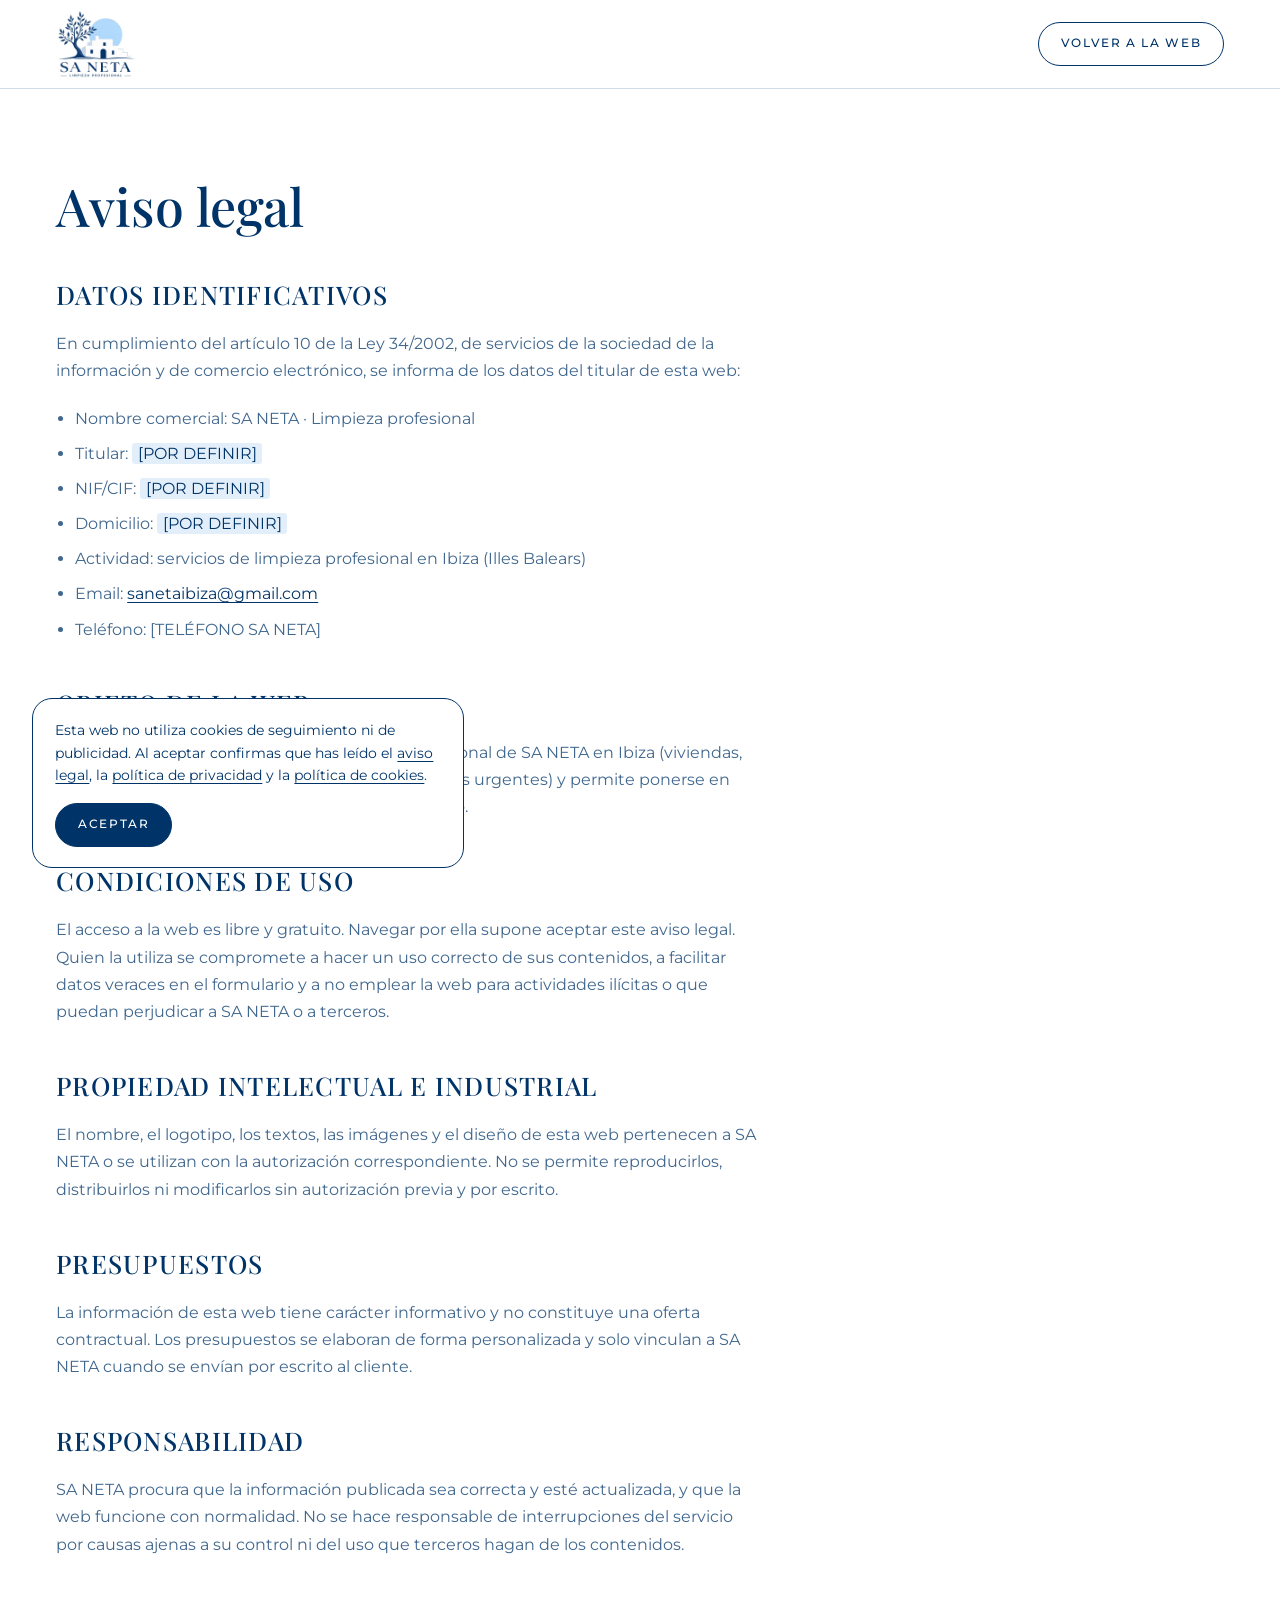
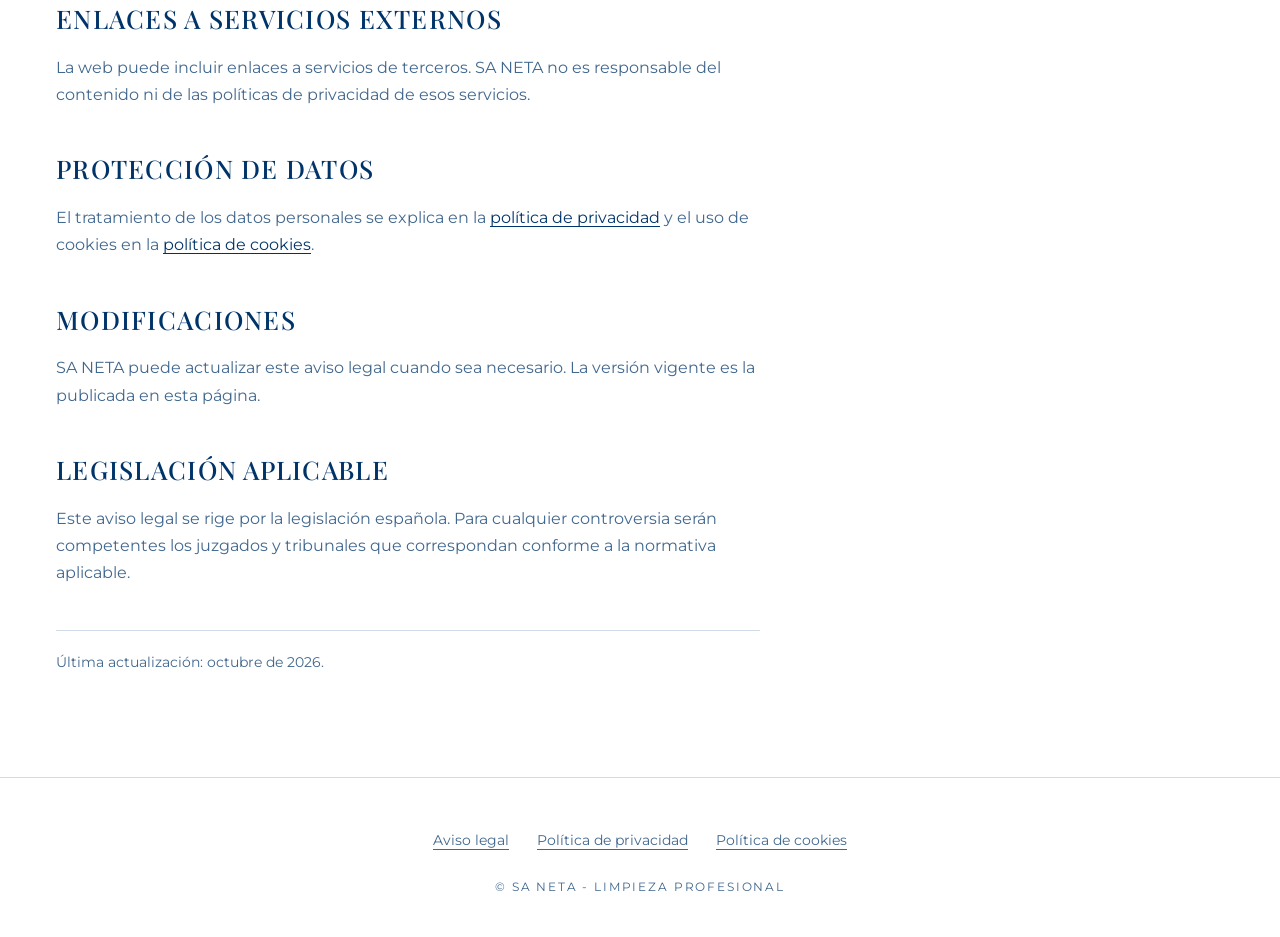
<file: aviso-legal.html>
<!DOCTYPE html>
<html lang="es">
<head>
  <meta charset="utf-8">
  <meta name="viewport" content="width=device-width, initial-scale=1, viewport-fit=cover">
  <title>Aviso legal | SA NETA</title>
  <meta name="description" content="Aviso legal de la web de SA NETA, limpieza profesional en Ibiza.">
  <meta name="theme-color" content="#ffffff">
  <link rel="icon" href="favicon.ico" sizes="48x48">
  <link rel="icon" type="image/png" sizes="32x32" href="assets/favicon-32.png">
  <link rel="apple-touch-icon" href="assets/apple-touch-icon.png">
  <link rel="stylesheet" href="css/styles.css?v=20261006c">
</head>
<body>
  <a class="skip-link" href="#contenido">Saltar al contenido</a>

  <header class="site-header legal-header">
    <div class="wrap header-inner">
      <a class="brand" href="index.html" aria-label="SA NETA, limpieza profesional. Volver al inicio">
        <img src="assets/logo-360.webp" width="360" height="312" alt="SA NETA · Limpieza profesional">
      </a>
      <a class="btn btn-outline btn-small" href="index.html">Volver a la web</a>
    </div>
  </header>

  <main class="legal" id="contenido">
    <div class="wrap">
      <div class="legal-inner">
        <h1>Aviso legal</h1>

        <h2>Datos identificativos</h2>
        <p>En cumplimiento del artículo 10 de la Ley 34/2002, de servicios de la sociedad de la información y de comercio electrónico, se informa de los datos del titular de esta web:</p>
        <!-- COMPLETAR los tres datos [POR DEFINIR]. Si el titular es una sociedad, añadir también sus datos de inscripción en el Registro Mercantil. -->
        <ul>
          <li>Nombre comercial: SA NETA · Limpieza profesional</li>
          <li>Titular: <span class="pending">[POR DEFINIR]</span></li>
          <li>NIF/CIF: <span class="pending">[POR DEFINIR]</span></li>
          <li>Domicilio: <span class="pending">[POR DEFINIR]</span></li>
          <li>Actividad: servicios de limpieza profesional en Ibiza (Illes Balears)</li>
          <li>Email: <a data-link="email" href="mailto:sanetaibiza@gmail.com"><span data-var="EMAIL">sanetaibiza@gmail.com</span></a></li>
          <li>Teléfono: <span data-var="PHONE">[TELÉFONO SA NETA]</span></li>
        </ul>

        <h2>Objeto de la web</h2>
        <p>Esta web presenta los servicios de limpieza profesional de SA NETA en Ibiza (viviendas, comunidades, oficinas y locales, cristales y limpiezas urgentes) y permite ponerse en contacto con la empresa y solicitar un presupuesto.</p>

        <h2>Condiciones de uso</h2>
        <p>El acceso a la web es libre y gratuito. Navegar por ella supone aceptar este aviso legal. Quien la utiliza se compromete a hacer un uso correcto de sus contenidos, a facilitar datos veraces en el formulario y a no emplear la web para actividades ilícitas o que puedan perjudicar a SA NETA o a terceros.</p>

        <h2>Propiedad intelectual e industrial</h2>
        <p>El nombre, el logotipo, los textos, las imágenes y el diseño de esta web pertenecen a SA NETA o se utilizan con la autorización correspondiente. No se permite reproducirlos, distribuirlos ni modificarlos sin autorización previa y por escrito.</p>

        <h2>Presupuestos</h2>
        <p>La información de esta web tiene carácter informativo y no constituye una oferta contractual. Los presupuestos se elaboran de forma personalizada y solo vinculan a SA NETA cuando se envían por escrito al cliente.</p>

        <h2>Responsabilidad</h2>
        <p>SA NETA procura que la información publicada sea correcta y esté actualizada, y que la web funcione con normalidad. No se hace responsable de interrupciones del servicio por causas ajenas a su control ni del uso que terceros hagan de los contenidos.</p>

        <h2>Enlaces a servicios externos</h2>
        <p>La web puede incluir enlaces a servicios de terceros. SA NETA no es responsable del contenido ni de las políticas de privacidad de esos servicios.</p>

        <h2>Protección de datos</h2>
        <p>El tratamiento de los datos personales se explica en la <a href="politica-privacidad.html">política de privacidad</a> y el uso de cookies en la <a href="politica-cookies.html">política de cookies</a>.</p>

        <h2>Modificaciones</h2>
        <p>SA NETA puede actualizar este aviso legal cuando sea necesario. La versión vigente es la publicada en esta página.</p>

        <h2>Legislación aplicable</h2>
        <p>Este aviso legal se rige por la legislación española. Para cualquier controversia serán competentes los juzgados y tribunales que correspondan conforme a la normativa aplicable.</p>

        <p class="legal-date">Última actualización: octubre de 2026.</p>
      </div>
    </div>
  </main>

  <footer class="site-footer">
    <div class="wrap footer-inner">
      <ul class="footer-legal">
        <li><a href="aviso-legal.html">Aviso legal</a></li>
        <li><a href="politica-privacidad.html">Política de privacidad</a></li>
        <li><a href="politica-cookies.html">Política de cookies</a></li>
      </ul>
      <p class="footer-copy">© <span data-var="COMPANY_NAME">SA NETA</span> - <span data-var="COMPANY_SUBTITLE">LIMPIEZA PROFESIONAL</span></p>
    </div>
  </footer>

  <script src="js/config.js?v=20261006c" defer></script>
  <script src="js/main.js?v=20261006c" defer></script>
</body>
</html>
</file>
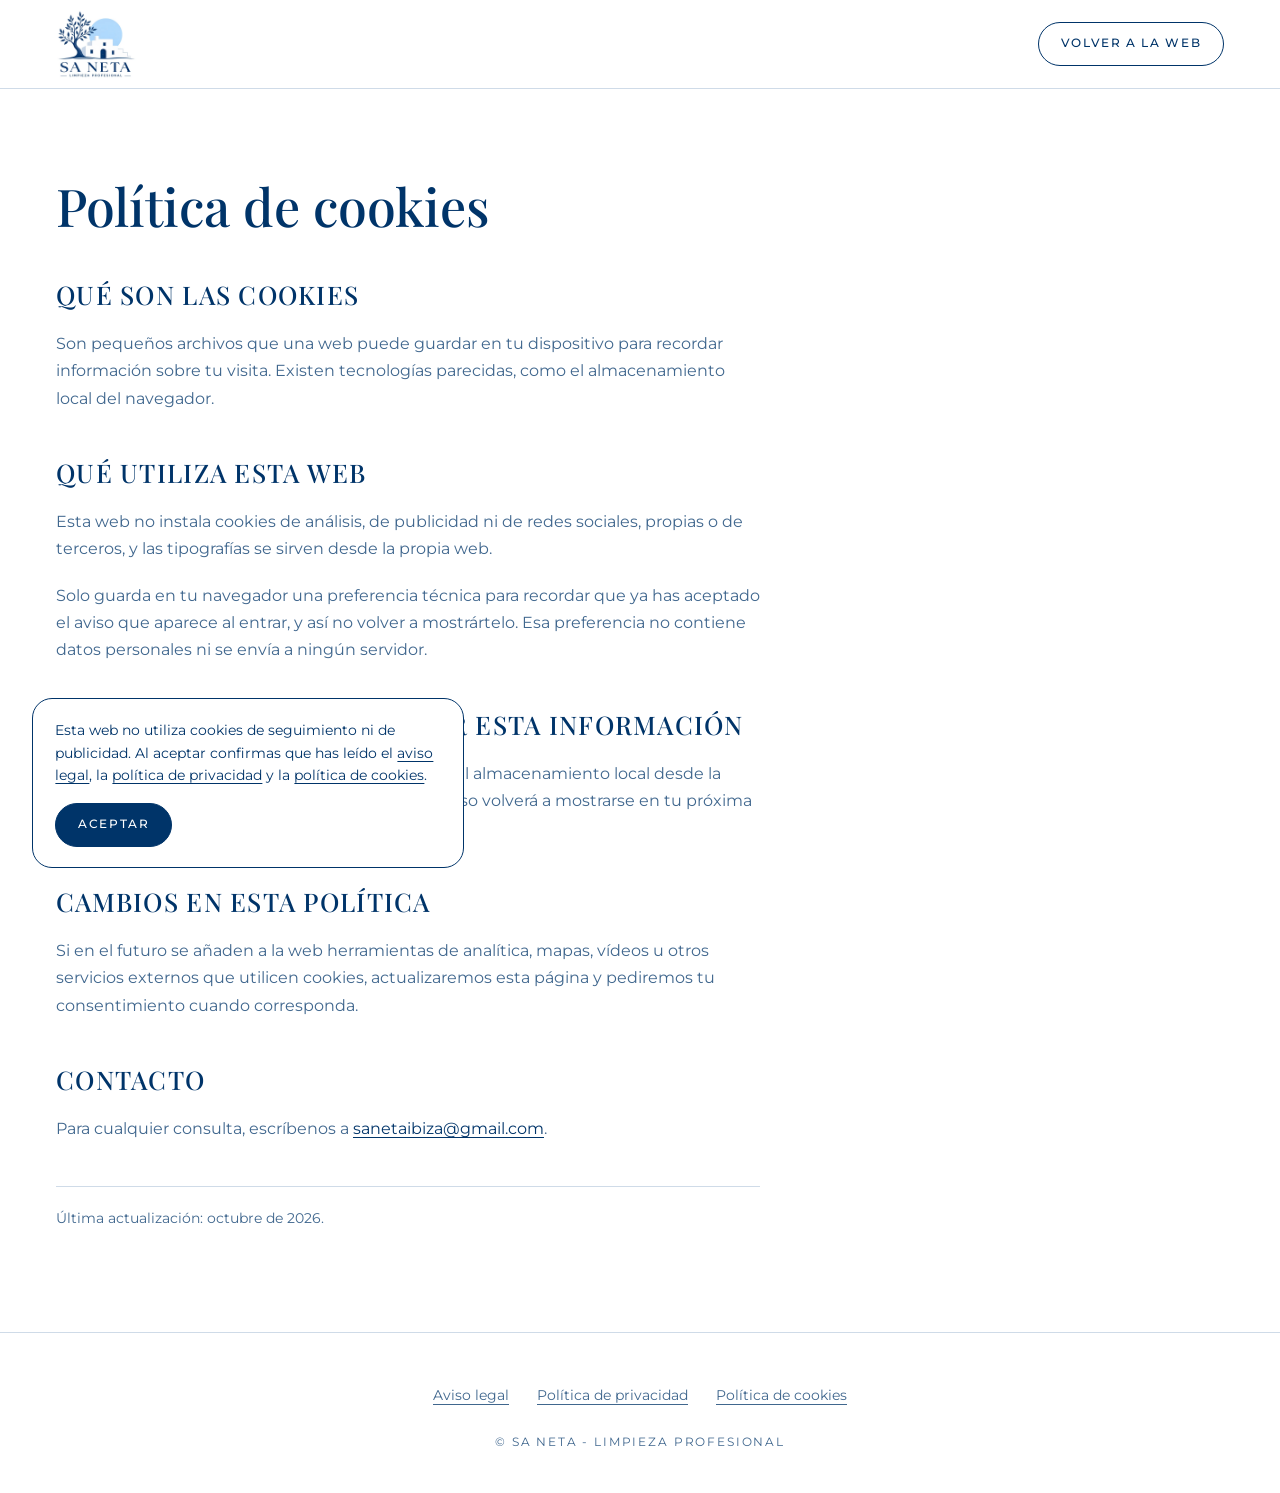
<file: politica-cookies.html>
<!DOCTYPE html>
<html lang="es">
<head>
  <meta charset="utf-8">
  <meta name="viewport" content="width=device-width, initial-scale=1, viewport-fit=cover">
  <title>Política de cookies | SA NETA</title>
  <meta name="description" content="Política de cookies de la web de SA NETA, limpieza profesional en Ibiza.">
  <meta name="theme-color" content="#ffffff">
  <link rel="icon" href="favicon.ico" sizes="48x48">
  <link rel="icon" type="image/png" sizes="32x32" href="assets/favicon-32.png">
  <link rel="apple-touch-icon" href="assets/apple-touch-icon.png">
  <link rel="stylesheet" href="css/styles.css?v=20261006c">
</head>
<body>
  <a class="skip-link" href="#contenido">Saltar al contenido</a>

  <header class="site-header legal-header">
    <div class="wrap header-inner">
      <a class="brand" href="index.html" aria-label="SA NETA, limpieza profesional. Volver al inicio">
        <img src="assets/logo-360.webp" width="360" height="312" alt="SA NETA · Limpieza profesional">
      </a>
      <a class="btn btn-outline btn-small" href="index.html">Volver a la web</a>
    </div>
  </header>

  <main class="legal" id="contenido">
    <div class="wrap">
      <div class="legal-inner">
        <h1>Política de cookies</h1>

        <h2>Qué son las cookies</h2>
        <p>Son pequeños archivos que una web puede guardar en tu dispositivo para recordar información sobre tu visita. Existen tecnologías parecidas, como el almacenamiento local del navegador.</p>

        <h2>Qué utiliza esta web</h2>
        <p>Esta web no instala cookies de análisis, de publicidad ni de redes sociales, propias o de terceros, y las tipografías se sirven desde la propia web.</p>
        <p>Solo guarda en tu navegador una preferencia técnica para recordar que ya has aceptado el aviso que aparece al entrar, y así no volver a mostrártelo. Esa preferencia no contiene datos personales ni se envía a ningún servidor.</p>

        <!-- Este apartado solo se muestra cuando WhatsApp está activo (número en js/config.js). -->
        <div data-if-whatsapp hidden>
          <h2>Enlaces a servicios externos</h2>
          <p>El botón de WhatsApp abre un servicio externo que aplica su propia política de privacidad y de cookies.</p>
        </div>

        <h2>Cómo gestionar o eliminar esta información</h2>
        <p>Puedes permitir, bloquear o eliminar las cookies y el almacenamiento local desde la configuración de tu navegador. Si lo eliminas, el aviso volverá a mostrarse en tu próxima visita.</p>

        <h2>Cambios en esta política</h2>
        <p>Si en el futuro se añaden a la web herramientas de analítica, mapas, vídeos u otros servicios externos que utilicen cookies, actualizaremos esta página y pediremos tu consentimiento cuando corresponda.</p>

        <h2>Contacto</h2>
        <p>Para cualquier consulta, escríbenos a <a data-link="email" href="mailto:sanetaibiza@gmail.com"><span data-var="EMAIL">sanetaibiza@gmail.com</span></a>.</p>

        <p class="legal-date">Última actualización: octubre de 2026.</p>
      </div>
    </div>
  </main>

  <footer class="site-footer">
    <div class="wrap footer-inner">
      <ul class="footer-legal">
        <li><a href="aviso-legal.html">Aviso legal</a></li>
        <li><a href="politica-privacidad.html">Política de privacidad</a></li>
        <li><a href="politica-cookies.html">Política de cookies</a></li>
      </ul>
      <p class="footer-copy">© <span data-var="COMPANY_NAME">SA NETA</span> - <span data-var="COMPANY_SUBTITLE">LIMPIEZA PROFESIONAL</span></p>
    </div>
  </footer>

  <script src="js/config.js?v=20261006c" defer></script>
  <script src="js/main.js?v=20261006c" defer></script>
</body>
</html>
</file>
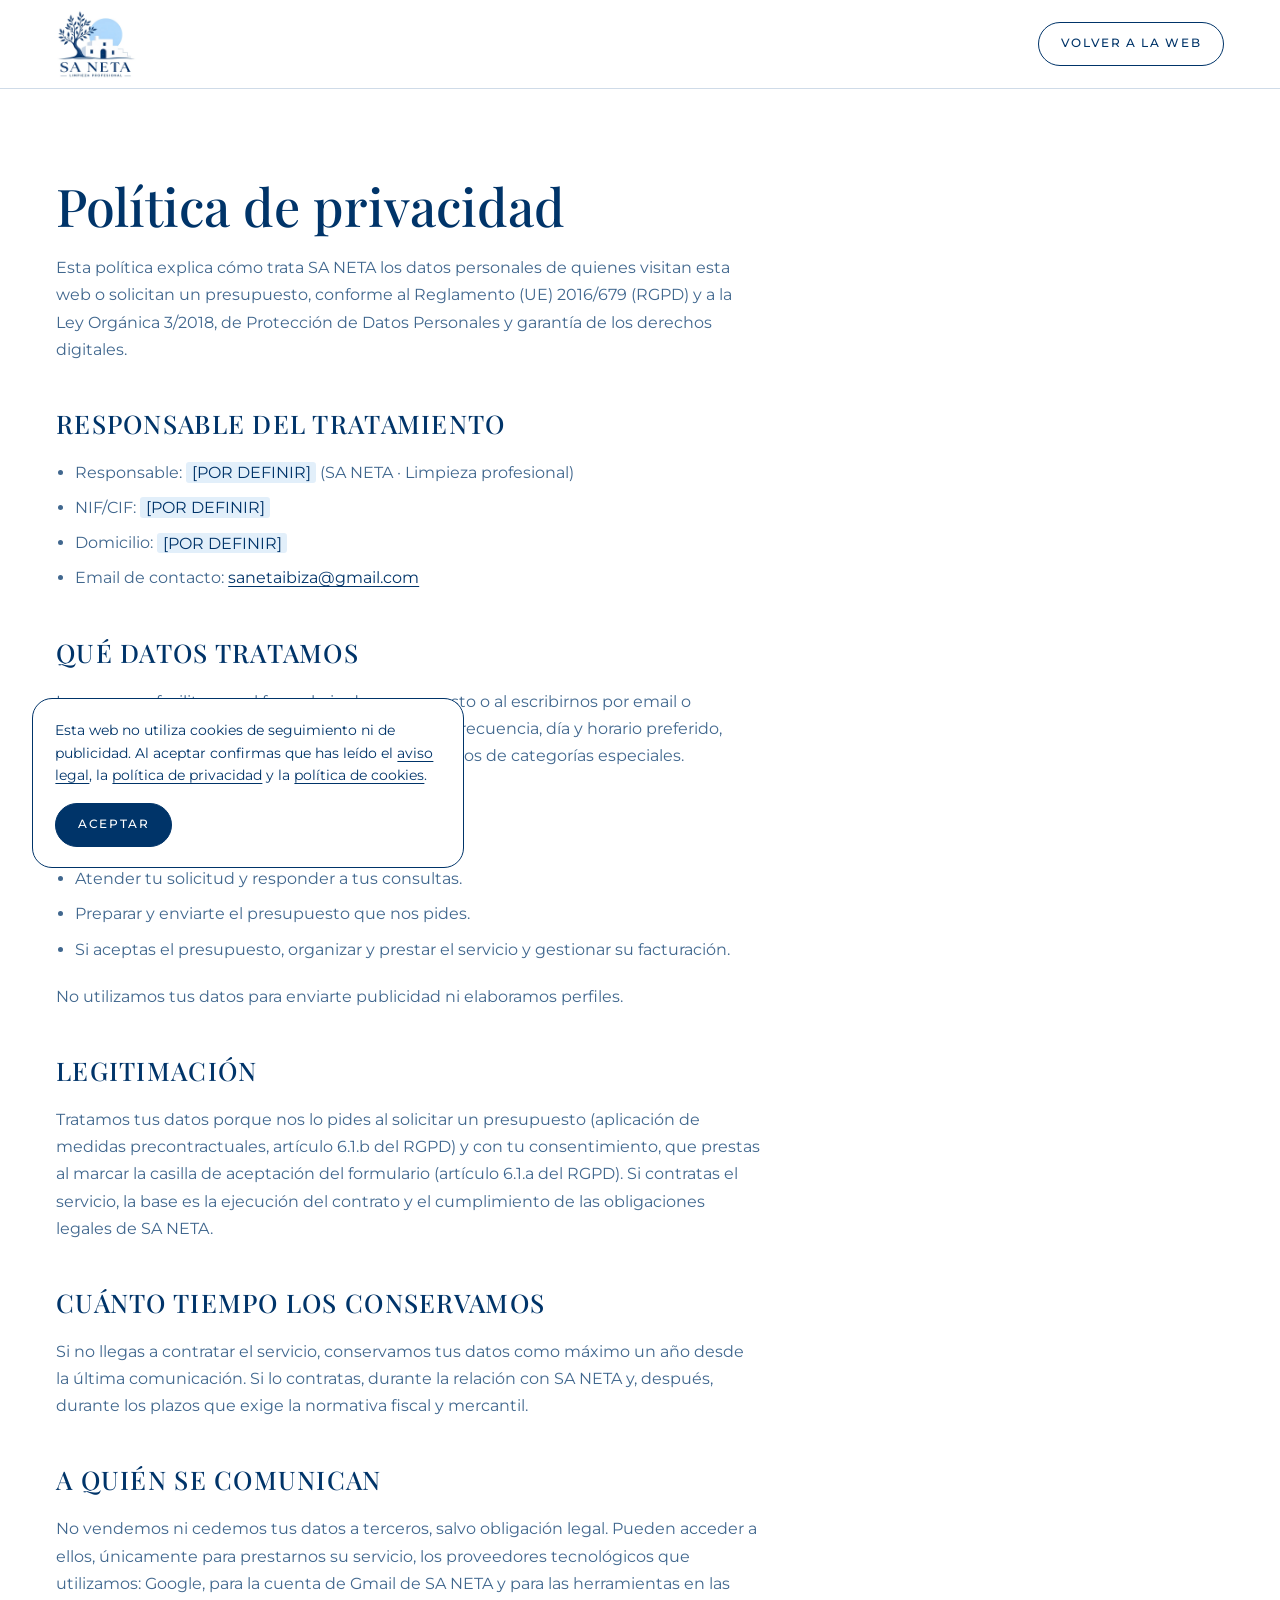
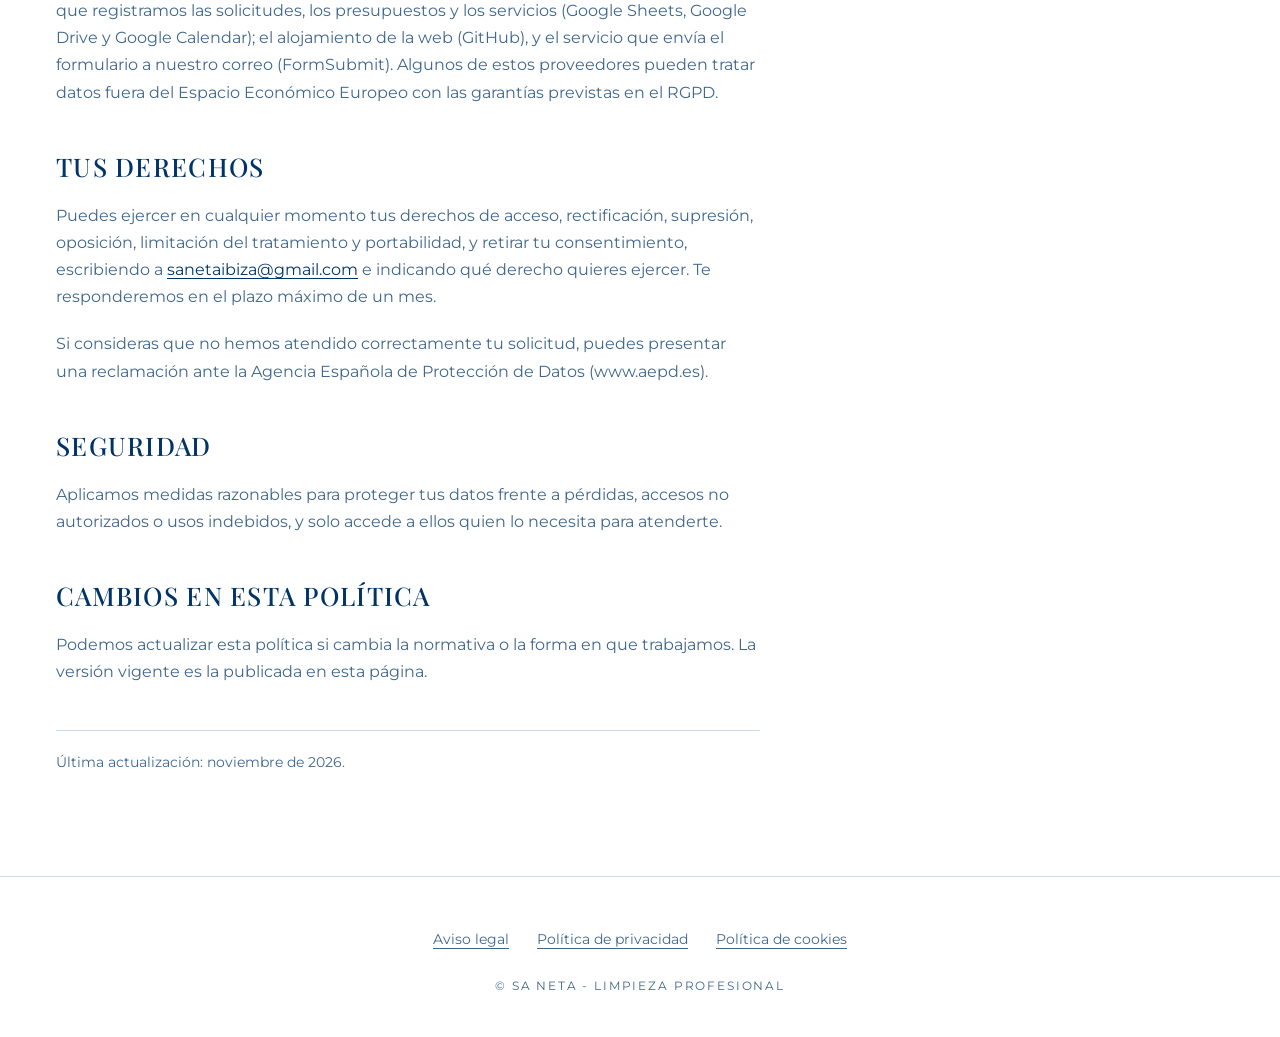
<file: politica-privacidad.html>
<!DOCTYPE html>
<html lang="es">
<head>
  <meta charset="utf-8">
  <meta name="viewport" content="width=device-width, initial-scale=1, viewport-fit=cover">
  <title>Política de privacidad | SA NETA</title>
  <meta name="description" content="Política de privacidad de la web de SA NETA, limpieza profesional en Ibiza.">
  <meta name="theme-color" content="#ffffff">
  <link rel="icon" href="favicon.ico" sizes="48x48">
  <link rel="icon" type="image/png" sizes="32x32" href="assets/favicon-32.png">
  <link rel="apple-touch-icon" href="assets/apple-touch-icon.png">
  <link rel="stylesheet" href="css/styles.css?v=20261124b">
</head>
<body>
  <a class="skip-link" href="#contenido">Saltar al contenido</a>

  <header class="site-header legal-header">
    <div class="wrap header-inner">
      <a class="brand" href="index.html" aria-label="SA NETA, limpieza profesional. Volver al inicio">
        <img src="assets/logo-360.webp" width="360" height="312" alt="SA NETA · Limpieza profesional">
      </a>
      <a class="btn btn-outline btn-small" href="index.html">Volver a la web</a>
    </div>
  </header>

  <main class="legal" id="contenido">
    <div class="wrap">
      <div class="legal-inner">
        <h1>Política de privacidad</h1>

        <p>Esta política explica cómo trata SA NETA los datos personales de quienes visitan esta web o solicitan un presupuesto, conforme al Reglamento (UE) 2016/679 (RGPD) y a la Ley Orgánica 3/2018, de Protección de Datos Personales y garantía de los derechos digitales.</p>

        <h2>Responsable del tratamiento</h2>
        <!-- COMPLETAR los tres datos [POR DEFINIR]. -->
        <ul>
          <li>Responsable: <span class="pending">[POR DEFINIR]</span> (SA NETA · Limpieza profesional)</li>
          <li>NIF/CIF: <span class="pending">[POR DEFINIR]</span></li>
          <li>Domicilio: <span class="pending">[POR DEFINIR]</span></li>
          <li>Email de contacto: <a data-link="email" href="mailto:sanetaibiza@gmail.com"><span data-var="EMAIL">sanetaibiza@gmail.com</span></a></li>
        </ul>

        <h2>Qué datos tratamos</h2>
        <p>Los que nos facilitas en el formulario de presupuesto o al escribirnos por email o teléfono: nombre, teléfono, email, tipo de servicio, frecuencia, día y horario preferido, localidad y la descripción del lugar. No pedimos datos de categorías especiales.</p>

        <h2>Para qué los utilizamos</h2>
        <ul>
          <li>Atender tu solicitud y responder a tus consultas.</li>
          <li>Preparar y enviarte el presupuesto que nos pides.</li>
          <li>Si aceptas el presupuesto, organizar y prestar el servicio y gestionar su facturación.</li>
        </ul>
        <p>No utilizamos tus datos para enviarte publicidad ni elaboramos perfiles.</p>

        <h2>Legitimación</h2>
        <p>Tratamos tus datos porque nos lo pides al solicitar un presupuesto (aplicación de medidas precontractuales, artículo 6.1.b del RGPD) y con tu consentimiento, que prestas al marcar la casilla de aceptación del formulario (artículo 6.1.a del RGPD). Si contratas el servicio, la base es la ejecución del contrato y el cumplimiento de las obligaciones legales de SA NETA.</p>

        <h2>Cuánto tiempo los conservamos</h2>
        <p>Si no llegas a contratar el servicio, conservamos tus datos como máximo un año desde la última comunicación. Si lo contratas, durante la relación con SA NETA y, después, durante los plazos que exige la normativa fiscal y mercantil.</p>

        <h2>A quién se comunican</h2>
        <p>No vendemos ni cedemos tus datos a terceros, salvo obligación legal. Pueden acceder a ellos, únicamente para prestarnos su servicio, los proveedores tecnológicos que utilizamos: Google, para la cuenta de Gmail de SA NETA y para las herramientas en las que registramos las solicitudes, los presupuestos y los servicios (Google Sheets, Google Drive y Google Calendar); el alojamiento de la web (GitHub), y el servicio que envía el formulario a nuestro correo (FormSubmit). Algunos de estos proveedores pueden tratar datos fuera del Espacio Económico Europeo con las garantías previstas en el RGPD.</p>

        <h2>Tus derechos</h2>
        <p>Puedes ejercer en cualquier momento tus derechos de acceso, rectificación, supresión, oposición, limitación del tratamiento y portabilidad, y retirar tu consentimiento, escribiendo a <a data-link="email" href="mailto:sanetaibiza@gmail.com"><span data-var="EMAIL">sanetaibiza@gmail.com</span></a> e indicando qué derecho quieres ejercer. Te responderemos en el plazo máximo de un mes.</p>
        <p>Si consideras que no hemos atendido correctamente tu solicitud, puedes presentar una reclamación ante la Agencia Española de Protección de Datos (www.aepd.es).</p>

        <h2>Seguridad</h2>
        <p>Aplicamos medidas razonables para proteger tus datos frente a pérdidas, accesos no autorizados o usos indebidos, y solo accede a ellos quien lo necesita para atenderte.</p>

        <h2>Cambios en esta política</h2>
        <p>Podemos actualizar esta política si cambia la normativa o la forma en que trabajamos. La versión vigente es la publicada en esta página.</p>

        <p class="legal-date">Última actualización: noviembre de 2026.</p>
      </div>
    </div>
  </main>

  <footer class="site-footer">
    <div class="wrap footer-inner">
      <ul class="footer-legal">
        <li><a href="aviso-legal.html">Aviso legal</a></li>
        <li><a href="politica-privacidad.html">Política de privacidad</a></li>
        <li><a href="politica-cookies.html">Política de cookies</a></li>
      </ul>
      <p class="footer-copy">© <span data-var="COMPANY_NAME">SA NETA</span> - <span data-var="COMPANY_SUBTITLE">LIMPIEZA PROFESIONAL</span></p>
    </div>
  </footer>

  <script src="js/config.js?v=20261006d" defer></script>
  <script src="js/main.js?v=20261124b" defer></script>
</body>
</html>
</file>
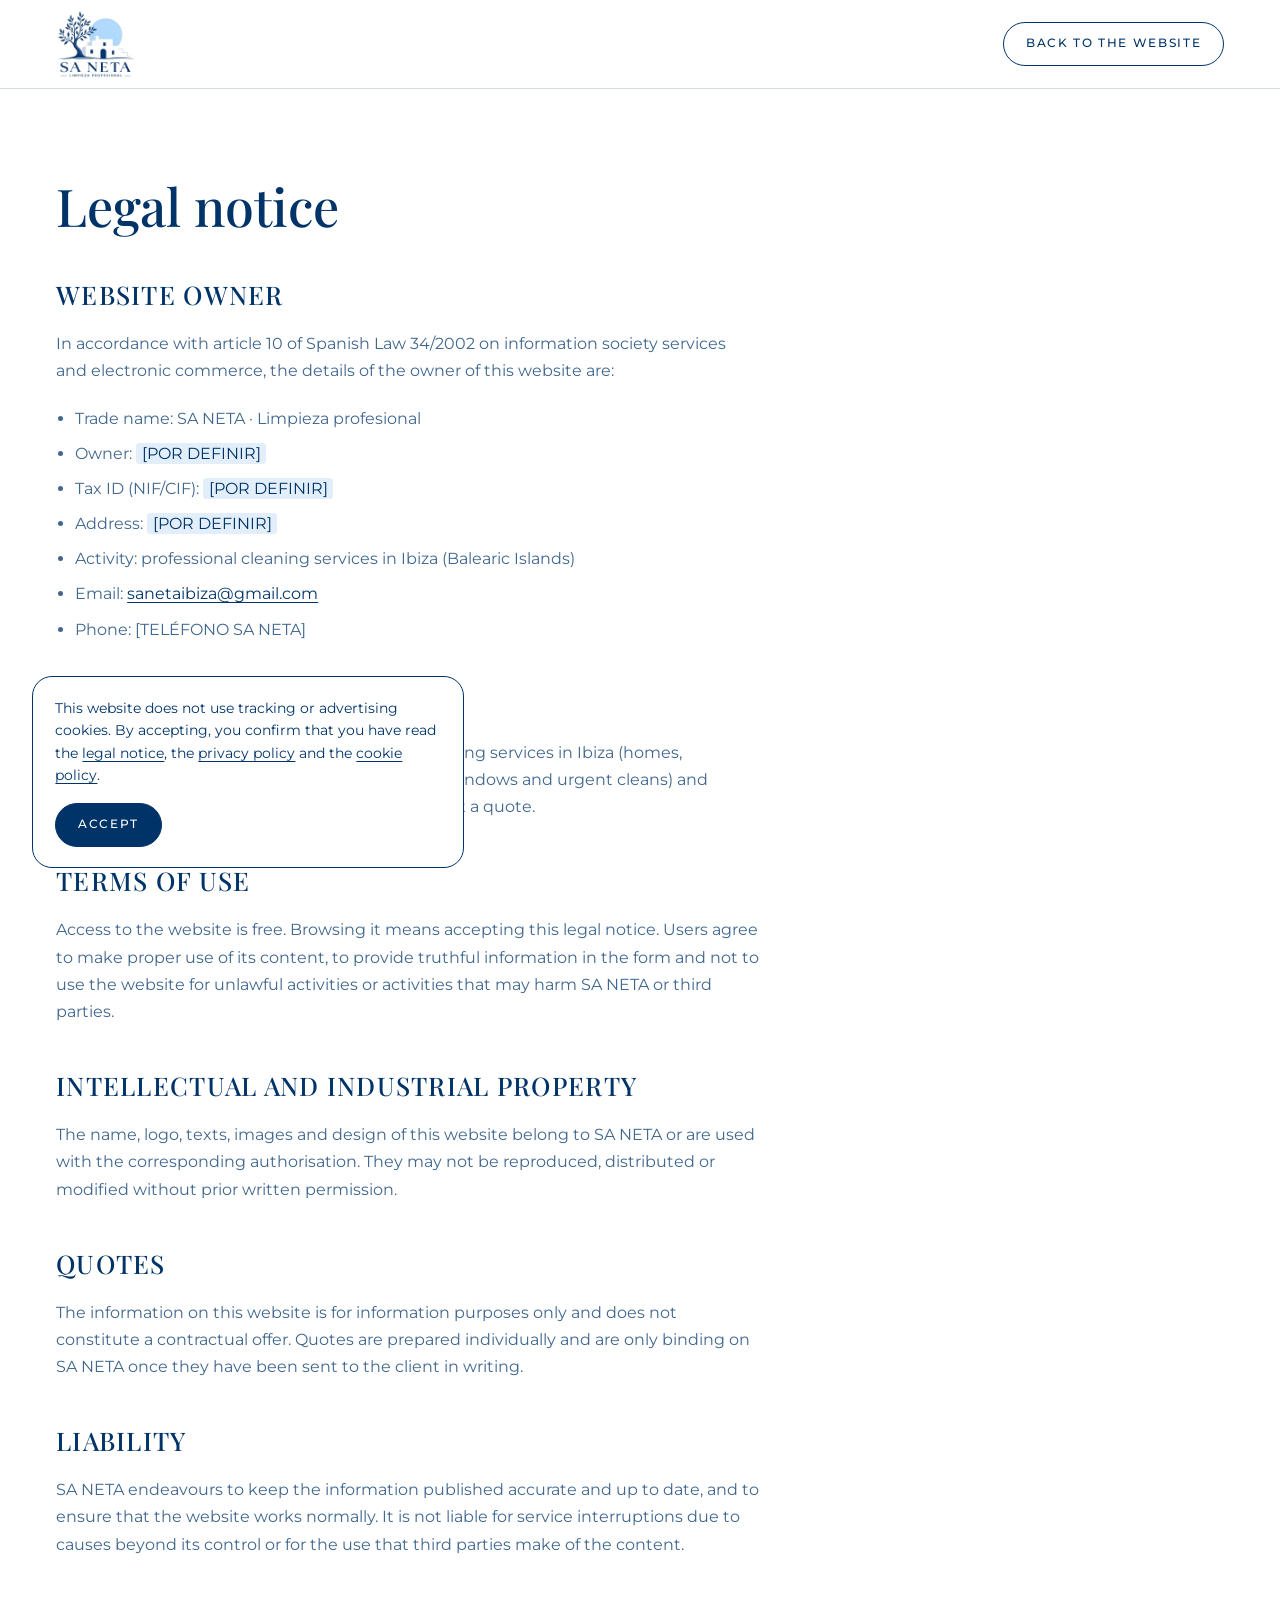
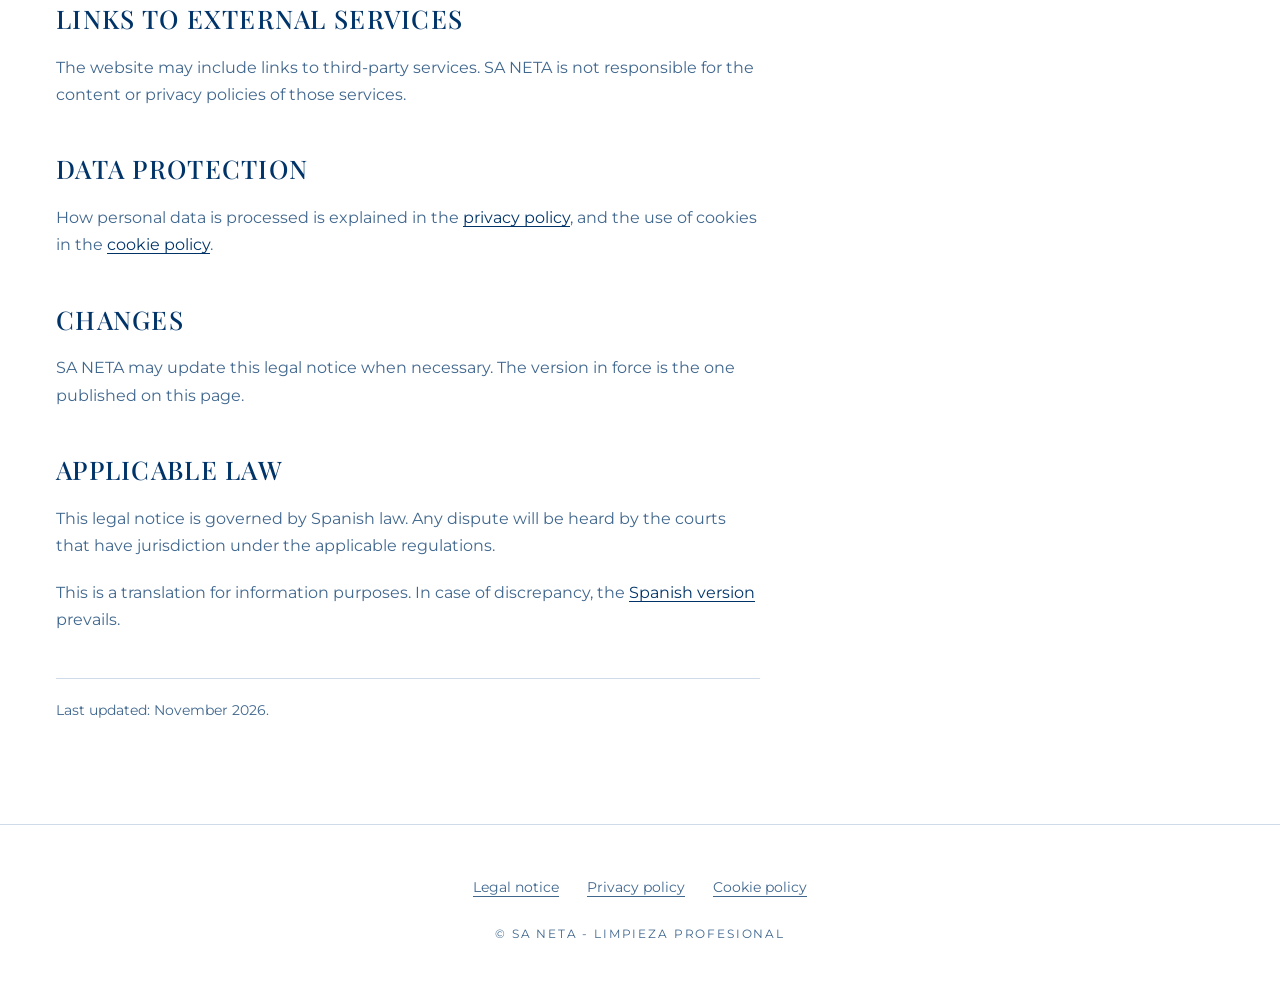
<file: en/aviso-legal.html>
<!DOCTYPE html>
<html lang="en">
<head>
  <meta charset="utf-8">
  <meta name="viewport" content="width=device-width, initial-scale=1, viewport-fit=cover">
  <title>Legal notice | SA NETA</title>
  <meta name="description" content="Legal notice of the SA NETA website, professional cleaning in Ibiza.">
  <meta name="theme-color" content="#ffffff">
  <link rel="icon" href="../favicon.ico" sizes="48x48">
  <link rel="icon" type="image/png" sizes="32x32" href="../assets/favicon-32.png">
  <link rel="apple-touch-icon" href="../assets/apple-touch-icon.png">
  <link rel="stylesheet" href="../css/styles.css?v=20261124b">
</head>
<body>
  <a class="skip-link" href="#contenido">Skip to content</a>

  <header class="site-header legal-header">
    <div class="wrap header-inner">
      <a class="brand" href="index.html" aria-label="SA NETA, professional cleaning. Back to the home page">
        <img src="../assets/logo-360.webp" width="360" height="312" alt="SA NETA · Professional cleaning">
      </a>
      <a class="btn btn-outline btn-small" href="index.html">Back to the website</a>
    </div>
  </header>

  <main class="legal" id="contenido">
    <div class="wrap">
      <div class="legal-inner">
        <h1>Legal notice</h1>

        <h2>Website owner</h2>
        <p>In accordance with article 10 of Spanish Law 34/2002 on information society services and electronic commerce, the details of the owner of this website are:</p>
        <!-- COMPLETAR los tres datos [POR DEFINIR] (los mismos que en la versión en español). -->
        <ul>
          <li>Trade name: SA NETA · Limpieza profesional</li>
          <li>Owner: <span class="pending">[POR DEFINIR]</span></li>
          <li>Tax ID (NIF/CIF): <span class="pending">[POR DEFINIR]</span></li>
          <li>Address: <span class="pending">[POR DEFINIR]</span></li>
          <li>Activity: professional cleaning services in Ibiza (Balearic Islands)</li>
          <li>Email: <a data-link="email" href="mailto:sanetaibiza@gmail.com"><span data-var="EMAIL">sanetaibiza@gmail.com</span></a></li>
          <li>Phone: <span data-var="PHONE">[TELÉFONO SA NETA]</span></li>
        </ul>

        <h2>Purpose of the website</h2>
        <p>This website presents SA NETA's professional cleaning services in Ibiza (homes, residential communities, offices and businesses, windows and urgent cleans) and allows visitors to contact the company and request a quote.</p>

        <h2>Terms of use</h2>
        <p>Access to the website is free. Browsing it means accepting this legal notice. Users agree to make proper use of its content, to provide truthful information in the form and not to use the website for unlawful activities or activities that may harm SA NETA or third parties.</p>

        <h2>Intellectual and industrial property</h2>
        <p>The name, logo, texts, images and design of this website belong to SA NETA or are used with the corresponding authorisation. They may not be reproduced, distributed or modified without prior written permission.</p>

        <h2>Quotes</h2>
        <p>The information on this website is for information purposes only and does not constitute a contractual offer. Quotes are prepared individually and are only binding on SA NETA once they have been sent to the client in writing.</p>

        <h2>Liability</h2>
        <p>SA NETA endeavours to keep the information published accurate and up to date, and to ensure that the website works normally. It is not liable for service interruptions due to causes beyond its control or for the use that third parties make of the content.</p>

        <h2>Links to external services</h2>
        <p>The website may include links to third-party services. SA NETA is not responsible for the content or privacy policies of those services.</p>

        <h2>Data protection</h2>
        <p>How personal data is processed is explained in the <a href="politica-privacidad.html">privacy policy</a>, and the use of cookies in the <a href="politica-cookies.html">cookie policy</a>.</p>

        <h2>Changes</h2>
        <p>SA NETA may update this legal notice when necessary. The version in force is the one published on this page.</p>

        <h2>Applicable law</h2>
        <p>This legal notice is governed by Spanish law. Any dispute will be heard by the courts that have jurisdiction under the applicable regulations.</p>

        <p>This is a translation for information purposes. In case of discrepancy, the <a href="../aviso-legal.html" hreflang="es">Spanish version</a> prevails.</p>

        <p class="legal-date">Last updated: November 2026.</p>
      </div>
    </div>
  </main>

  <footer class="site-footer">
    <div class="wrap footer-inner">
      <ul class="footer-legal">
        <li><a href="aviso-legal.html">Legal notice</a></li>
        <li><a href="politica-privacidad.html">Privacy policy</a></li>
        <li><a href="politica-cookies.html">Cookie policy</a></li>
      </ul>
      <p class="footer-copy">© <span data-var="COMPANY_NAME">SA NETA</span> - <span data-var="COMPANY_SUBTITLE">LIMPIEZA PROFESIONAL</span></p>
    </div>
  </footer>

  <script src="../js/config.js?v=20261103b" defer></script>
  <script src="../js/main.js?v=20261124b" defer></script>
</body>
</html>
</file>
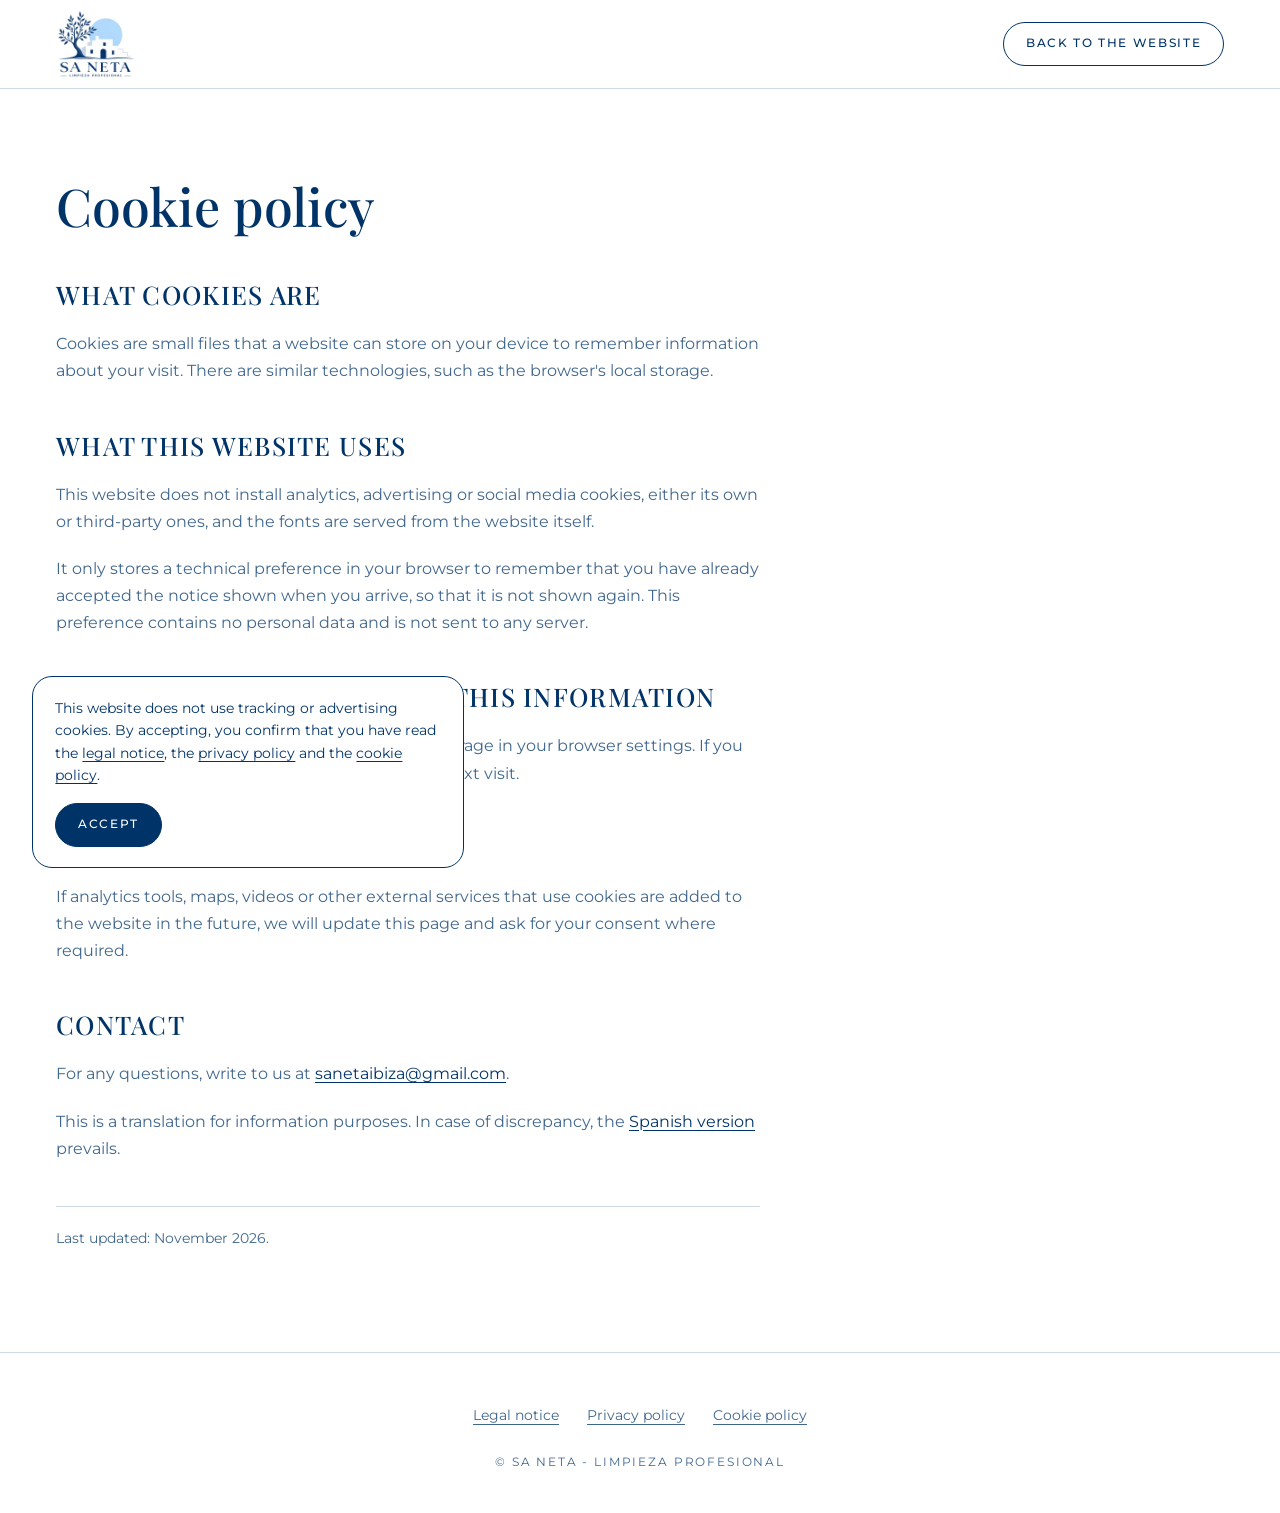
<file: en/politica-cookies.html>
<!DOCTYPE html>
<html lang="en">
<head>
  <meta charset="utf-8">
  <meta name="viewport" content="width=device-width, initial-scale=1, viewport-fit=cover">
  <title>Cookie policy | SA NETA</title>
  <meta name="description" content="Cookie policy of the SA NETA website, professional cleaning in Ibiza.">
  <meta name="theme-color" content="#ffffff">
  <link rel="icon" href="../favicon.ico" sizes="48x48">
  <link rel="icon" type="image/png" sizes="32x32" href="../assets/favicon-32.png">
  <link rel="apple-touch-icon" href="../assets/apple-touch-icon.png">
  <link rel="stylesheet" href="../css/styles.css?v=20261124b">
</head>
<body>
  <a class="skip-link" href="#contenido">Skip to content</a>

  <header class="site-header legal-header">
    <div class="wrap header-inner">
      <a class="brand" href="index.html" aria-label="SA NETA, professional cleaning. Back to the home page">
        <img src="../assets/logo-360.webp" width="360" height="312" alt="SA NETA · Professional cleaning">
      </a>
      <a class="btn btn-outline btn-small" href="index.html">Back to the website</a>
    </div>
  </header>

  <main class="legal" id="contenido">
    <div class="wrap">
      <div class="legal-inner">
        <h1>Cookie policy</h1>

        <h2>What cookies are</h2>
        <p>Cookies are small files that a website can store on your device to remember information about your visit. There are similar technologies, such as the browser's local storage.</p>

        <h2>What this website uses</h2>
        <p>This website does not install analytics, advertising or social media cookies, either its own or third-party ones, and the fonts are served from the website itself.</p>
        <p>It only stores a technical preference in your browser to remember that you have already accepted the notice shown when you arrive, so that it is not shown again. This preference contains no personal data and is not sent to any server.</p>

        <!-- Este apartado solo se muestra cuando WhatsApp está activo (número en js/config.js). -->
        <div data-if-whatsapp hidden>
          <h2>Links to external services</h2>
          <p>The WhatsApp button opens an external service that applies its own privacy and cookie policy.</p>
        </div>

        <h2>How to manage or delete this information</h2>
        <p>You can allow, block or delete cookies and local storage in your browser settings. If you delete it, the notice will be shown again on your next visit.</p>

        <h2>Changes to this policy</h2>
        <p>If analytics tools, maps, videos or other external services that use cookies are added to the website in the future, we will update this page and ask for your consent where required.</p>

        <h2>Contact</h2>
        <p>For any questions, write to us at <a data-link="email" href="mailto:sanetaibiza@gmail.com"><span data-var="EMAIL">sanetaibiza@gmail.com</span></a>.</p>

        <p>This is a translation for information purposes. In case of discrepancy, the <a href="../politica-cookies.html" hreflang="es">Spanish version</a> prevails.</p>

        <p class="legal-date">Last updated: November 2026.</p>
      </div>
    </div>
  </main>

  <footer class="site-footer">
    <div class="wrap footer-inner">
      <ul class="footer-legal">
        <li><a href="aviso-legal.html">Legal notice</a></li>
        <li><a href="politica-privacidad.html">Privacy policy</a></li>
        <li><a href="politica-cookies.html">Cookie policy</a></li>
      </ul>
      <p class="footer-copy">© <span data-var="COMPANY_NAME">SA NETA</span> - <span data-var="COMPANY_SUBTITLE">LIMPIEZA PROFESIONAL</span></p>
    </div>
  </footer>

  <script src="../js/config.js?v=20261103b" defer></script>
  <script src="../js/main.js?v=20261124b" defer></script>
</body>
</html>
</file>
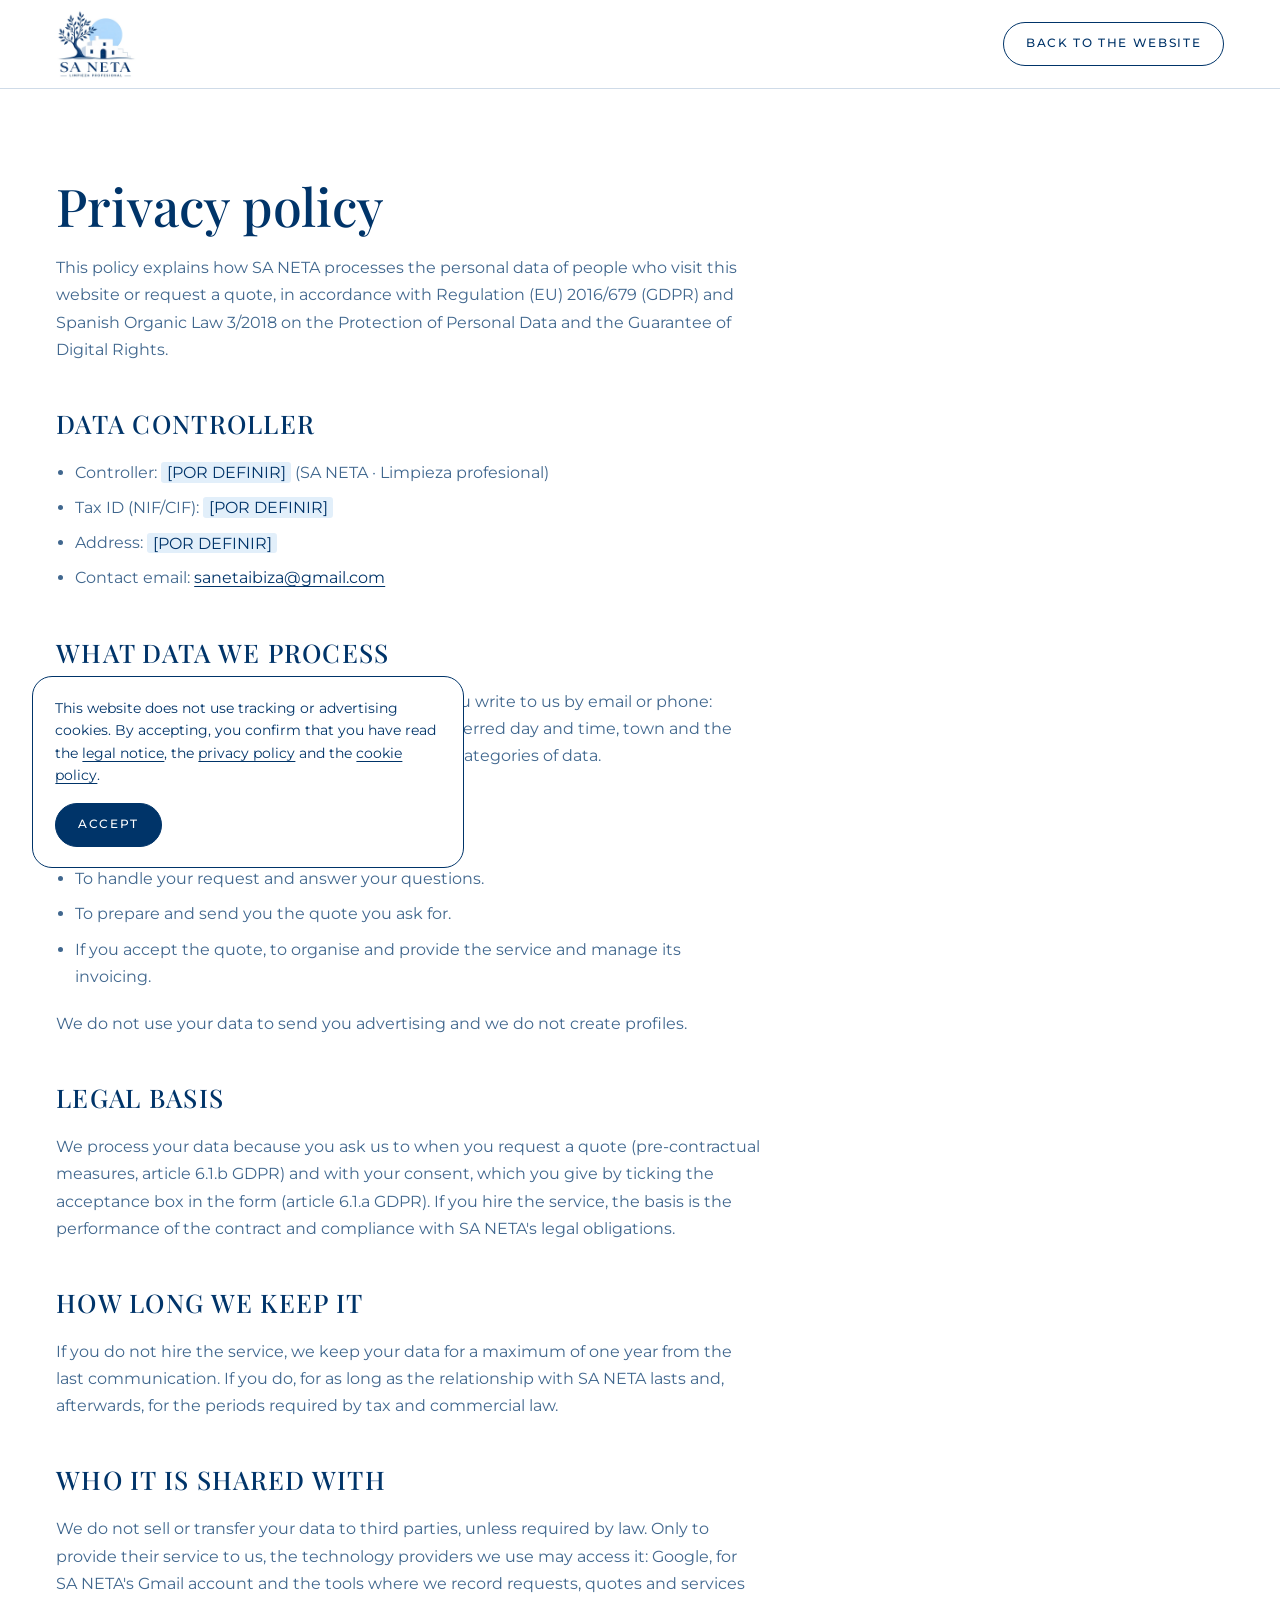
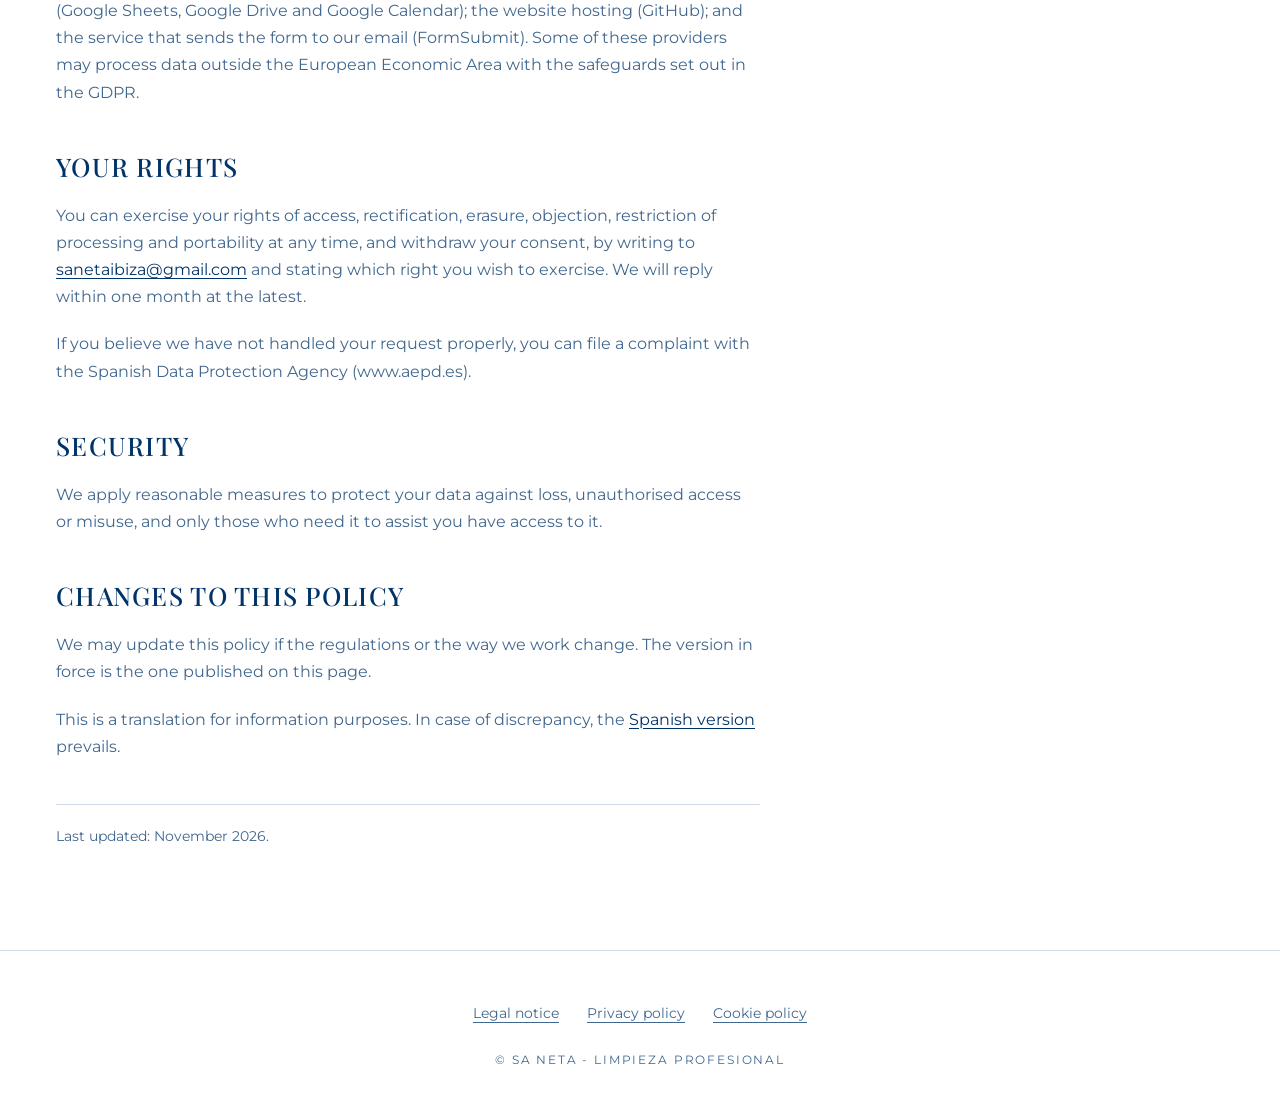
<file: en/politica-privacidad.html>
<!DOCTYPE html>
<html lang="en">
<head>
  <meta charset="utf-8">
  <meta name="viewport" content="width=device-width, initial-scale=1, viewport-fit=cover">
  <title>Privacy policy | SA NETA</title>
  <meta name="description" content="Privacy policy of the SA NETA website, professional cleaning in Ibiza.">
  <meta name="theme-color" content="#ffffff">
  <link rel="icon" href="../favicon.ico" sizes="48x48">
  <link rel="icon" type="image/png" sizes="32x32" href="../assets/favicon-32.png">
  <link rel="apple-touch-icon" href="../assets/apple-touch-icon.png">
  <link rel="stylesheet" href="../css/styles.css?v=20261124b">
</head>
<body>
  <a class="skip-link" href="#contenido">Skip to content</a>

  <header class="site-header legal-header">
    <div class="wrap header-inner">
      <a class="brand" href="index.html" aria-label="SA NETA, professional cleaning. Back to the home page">
        <img src="../assets/logo-360.webp" width="360" height="312" alt="SA NETA · Professional cleaning">
      </a>
      <a class="btn btn-outline btn-small" href="index.html">Back to the website</a>
    </div>
  </header>

  <main class="legal" id="contenido">
    <div class="wrap">
      <div class="legal-inner">
        <h1>Privacy policy</h1>

        <p>This policy explains how SA NETA processes the personal data of people who visit this website or request a quote, in accordance with Regulation (EU) 2016/679 (GDPR) and Spanish Organic Law 3/2018 on the Protection of Personal Data and the Guarantee of Digital Rights.</p>

        <h2>Data controller</h2>
        <!-- COMPLETAR los tres datos [POR DEFINIR] (los mismos que en la versión en español). -->
        <ul>
          <li>Controller: <span class="pending">[POR DEFINIR]</span> (SA NETA · Limpieza profesional)</li>
          <li>Tax ID (NIF/CIF): <span class="pending">[POR DEFINIR]</span></li>
          <li>Address: <span class="pending">[POR DEFINIR]</span></li>
          <li>Contact email: <a data-link="email" href="mailto:sanetaibiza@gmail.com"><span data-var="EMAIL">sanetaibiza@gmail.com</span></a></li>
        </ul>

        <h2>What data we process</h2>
        <p>The data you give us in the quote form or when you write to us by email or phone: name, phone, email, type of service, frequency, preferred day and time, town and the description of the place. We do not ask for special categories of data.</p>

        <h2>What we use it for</h2>
        <ul>
          <li>To handle your request and answer your questions.</li>
          <li>To prepare and send you the quote you ask for.</li>
          <li>If you accept the quote, to organise and provide the service and manage its invoicing.</li>
        </ul>
        <p>We do not use your data to send you advertising and we do not create profiles.</p>

        <h2>Legal basis</h2>
        <p>We process your data because you ask us to when you request a quote (pre-contractual measures, article 6.1.b GDPR) and with your consent, which you give by ticking the acceptance box in the form (article 6.1.a GDPR). If you hire the service, the basis is the performance of the contract and compliance with SA NETA's legal obligations.</p>

        <h2>How long we keep it</h2>
        <p>If you do not hire the service, we keep your data for a maximum of one year from the last communication. If you do, for as long as the relationship with SA NETA lasts and, afterwards, for the periods required by tax and commercial law.</p>

        <h2>Who it is shared with</h2>
        <p>We do not sell or transfer your data to third parties, unless required by law. Only to provide their service to us, the technology providers we use may access it: Google, for SA NETA's Gmail account and the tools where we record requests, quotes and services (Google Sheets, Google Drive and Google Calendar); the website hosting (GitHub); and the service that sends the form to our email (FormSubmit). Some of these providers may process data outside the European Economic Area with the safeguards set out in the GDPR.</p>

        <h2>Your rights</h2>
        <p>You can exercise your rights of access, rectification, erasure, objection, restriction of processing and portability at any time, and withdraw your consent, by writing to <a data-link="email" href="mailto:sanetaibiza@gmail.com"><span data-var="EMAIL">sanetaibiza@gmail.com</span></a> and stating which right you wish to exercise. We will reply within one month at the latest.</p>
        <p>If you believe we have not handled your request properly, you can file a complaint with the Spanish Data Protection Agency (www.aepd.es).</p>

        <h2>Security</h2>
        <p>We apply reasonable measures to protect your data against loss, unauthorised access or misuse, and only those who need it to assist you have access to it.</p>

        <h2>Changes to this policy</h2>
        <p>We may update this policy if the regulations or the way we work change. The version in force is the one published on this page.</p>

        <p>This is a translation for information purposes. In case of discrepancy, the <a href="../politica-privacidad.html" hreflang="es">Spanish version</a> prevails.</p>

        <p class="legal-date">Last updated: November 2026.</p>
      </div>
    </div>
  </main>

  <footer class="site-footer">
    <div class="wrap footer-inner">
      <ul class="footer-legal">
        <li><a href="aviso-legal.html">Legal notice</a></li>
        <li><a href="politica-privacidad.html">Privacy policy</a></li>
        <li><a href="politica-cookies.html">Cookie policy</a></li>
      </ul>
      <p class="footer-copy">© <span data-var="COMPANY_NAME">SA NETA</span> - <span data-var="COMPANY_SUBTITLE">LIMPIEZA PROFESIONAL</span></p>
    </div>
  </footer>

  <script src="../js/config.js?v=20261103b" defer></script>
  <script src="../js/main.js?v=20261124b" defer></script>
</body>
</html>
</file>
<file: css/styles.css>
/* ==========================================================================
   SA NETA · LIMPIEZA PROFESIONAL — hoja de estilos
   --------------------------------------------------------------------------
   Estilo tomado del flyer de SA NETA: cielo claro, pared encalada, iconos de
   línea en discos azul cielo y paneles de formas suaves.
   Índice
   01. Tipografías        06. Portada            11. Galería
   02. Variables          07. Servicios          12. Opiniones
   03. Base               08. Sobre SA NETA      13. Contacto y formulario
   04. Componentes        09. Por qué SA NETA    14. Pie, WhatsApp, aviso y barra móvil
   05. Cabecera y menú    10. Así trabajamos     15. Animaciones · 16. Páginas legales
   ========================================================================== */

/* 01. TIPOGRAFÍAS (alojadas en la propia web: sin peticiones a terceros) */
@font-face {
  font-family: "Playfair Display";
  src: url("../assets/fonts/playfair-display-latin.woff2") format("woff2");
  font-weight: 400 900; font-style: normal; font-display: swap;
}
@font-face {
  font-family: "Montserrat";
  src: url("../assets/fonts/montserrat-latin.woff2") format("woff2");
  font-weight: 100 900; font-style: normal; font-display: swap;
}
/* 02. VARIABLES */
:root {
  color-scheme: light;

  --navy: #003469;        /* azul marino del logo: texto, filetes, botones */
  --navy-soft: #40678e;   /* texto secundario */
  --sky: #b7d6f2;         /* azul cielo: discos de iconos, sol */
  --sky-light: #e2effa;   /* cielo claro: paneles y secciones suaves */
  --sky-pale: #f1f7fd;    /* cielo muy claro */
  --white: #ffffff;
  --line: #cfdbe8;        /* filete suave */
  --sun: #ddb05c;         /* detalle cálido: solo en filetes cortos bajo los titulares */
  --error: #a3262e;

  --serif: "Playfair Display", "Bodoni MT", Didot, Georgia, serif;
  --sans: "Montserrat", "Avenir Next", "Century Gothic", "Helvetica Neue", Arial, sans-serif;

  --radius: 6px;
  --radius-soft: 1.25rem;
  --blob: 4.5rem 8rem 5rem 9rem / 7rem 4.5rem 8rem 4rem;   /* panel de forma suave, como en el flyer */
  --gutter: clamp(1.25rem, 5vw, 3.5rem);
  --max: 76rem;
  --header-h: 5.5rem;
  --section-y: clamp(4rem, 8vw, 7.5rem);
  --wave-h: clamp(2.25rem, 6vw, 5.5rem);
  --ease: cubic-bezier(.22, .7, .2, 1);
}

/* 03. BASE */
*, *::before, *::after { box-sizing: border-box; }

html {
  scroll-behavior: smooth;
  scroll-padding-top: calc(var(--header-h) + 1rem);
  -webkit-text-size-adjust: 100%;
}

body {
  margin: 0;
  background: var(--white);
  color: var(--navy);
  font-family: var(--sans);
  font-size: 1rem;
  line-height: 1.7;
  -webkit-font-smoothing: antialiased;
  overflow-x: clip;
}

[hidden] { display: none !important; }
img { display: block; max-width: 100%; height: auto; }
figure { margin: 0; }
ul, ol, dl, dd { margin: 0; padding: 0; }
ul, ol { list-style: none; }
p { margin: 0; }
a { color: inherit; }

h1, h2, h3 { margin: 0; font-weight: 500; text-wrap: balance; }

/* Títulos de sección, siempre en mayúsculas */
h2 {
  font-family: var(--serif);
  font-size: clamp(1.7rem, 1.2rem + 2.1vw, 2.9rem);
  line-height: 1.18;
  letter-spacing: .05em;
  text-transform: uppercase;
  color: var(--navy);
}

:focus-visible { outline: 2px solid var(--navy); outline-offset: 3px; border-radius: 2px; }

.wrap { width: min(100% - 2 * var(--gutter), var(--max)); margin-inline: auto; }

.sr-only {
  position: absolute; width: 1px; height: 1px; margin: -1px; padding: 0;
  overflow: hidden; clip: rect(0 0 0 0); white-space: nowrap; border: 0;
}

.skip-link {
  position: absolute; left: 1rem; top: -4rem; z-index: 200;
  padding: .75rem 1.1rem; background: var(--white); color: var(--navy);
  border: 1px solid var(--navy); border-top: 0; border-radius: 0 0 var(--radius) var(--radius);
  text-decoration: none; transition: top .2s;
}
.skip-link:focus { top: 0; }

.icon { width: 1.2rem; height: 1.2rem; flex: none; fill: currentColor; fill-rule: evenodd; }
.icon-line { fill: none; stroke: currentColor; stroke-width: 1.5; stroke-linecap: round; stroke-linejoin: round; }

/* 04. COMPONENTES */
.section { position: relative; padding-block: var(--section-y); }
.section-white { background: var(--white); }
.section-sky { background: var(--sky-light); }
.section-navy { background: var(--navy); color: var(--white); }
.section-navy h2 { color: var(--white); }
.section-navy :focus-visible { outline-color: var(--sky); }
.section-tight { padding-top: 0; }

/* Borde superior ondulado: la sección entra en la anterior con una curva suave */
.wave {
  position: absolute; left: 0; bottom: calc(100% - 1px);
  display: block; width: 100%; height: var(--wave-h);
  pointer-events: none;
}
.wave-white { fill: var(--white); }
.wave-sky { fill: var(--sky-light); }
.wave-navy { fill: var(--navy); }
.section:has(> .wave) { padding-top: calc(var(--section-y) - var(--wave-h) / 2); }

/* Cabecera de sección, como en el flyer: lema entre filetes, titular en serif, filete corto y texto */
.section-head {
  display: grid; gap: 1rem; justify-items: center;
  text-align: center;
  margin-bottom: clamp(2.5rem, 5vw, 4rem);
}
.section-head h2::after {
  content: ""; display: block;
  width: 4.5rem; height: 2px; margin: 1.4rem auto 0;
  background: var(--sun);
}
.section-sub {
  font-family: var(--serif);
  font-size: clamp(1.1rem, 1rem + .5vw, 1.35rem);
  line-height: 1.45;
  color: var(--navy);
  max-width: 34ch;
}

/* "Lema": Montserrat 500, mayúsculas, espaciado 0,2em, entre dos filetes — como en el logo */
.eyebrow {
  display: inline-flex; align-items: center; gap: .9rem;
  font-size: .78rem; font-weight: 500; line-height: 1.4;
  letter-spacing: .22em; text-transform: uppercase;
  color: var(--navy);
}
.eyebrow::before, .eyebrow::after { content: ""; flex: none; width: 1.75rem; height: 1px; background: var(--navy); }

.btn {
  display: inline-flex; align-items: center; justify-content: center; gap: .6rem;
  min-height: 3.25rem;
  padding: .85rem 1.9rem;
  border: 1px solid var(--navy);
  border-radius: 999px;
  font-family: var(--sans);
  font-size: .78rem; font-weight: 500; line-height: 1.3;
  letter-spacing: .16em; text-transform: uppercase; text-decoration: none; text-align: center;
  cursor: pointer;
  transition: background-color .35s var(--ease), color .35s var(--ease), border-color .35s var(--ease), transform .35s var(--ease);
}
.btn-primary { background: var(--navy); color: var(--white); }
.btn-primary:hover { background: var(--navy-soft); border-color: var(--navy-soft); }
.btn-outline { background: rgba(255, 255, 255, .7); color: var(--navy); }
.btn-outline:hover { background: var(--navy); color: var(--white); }
.btn .icon { width: 1.25rem; height: 1.25rem; flex: none; }
.btn-light { background: var(--white); color: var(--navy); border-color: var(--white); }
.btn-light:hover { background: var(--sky); border-color: var(--sky); }
.btn-small { min-height: 2.75rem; padding: .6rem 1.35rem; font-size: .74rem; letter-spacing: .14em; }
.btn-block { width: 100%; }
.btn:active { transform: translateY(1px); }

.actions { display: flex; flex-wrap: wrap; gap: .75rem; }

/* El arco de la puerta ibicenca como marco de imagen */
.arch { overflow: hidden; border-radius: 999px 999px 0 0; background: var(--sky-pale); }
.arch img { width: 100%; height: 100%; object-fit: cover; }

.prose { display: grid; gap: 1.1rem; max-width: 34rem; }
.prose-lead {
  font-family: var(--serif);
  font-size: clamp(1.35rem, 1.1rem + 1vw, 1.8rem);
  line-height: 1.35;
  color: var(--navy);
}

/* 05. BARRA SUPERIOR, CABECERA Y MENÚ */
.topbar { display: none; background: var(--sky-light); color: var(--navy); }
.topbar-inner {
  display: flex; align-items: center; justify-content: space-between; gap: 1.5rem;
  min-height: 2.5rem;
  font-size: .78rem;
}
.topbar-place { font-weight: 500; letter-spacing: .2em; text-transform: uppercase; }
.topbar-contact { display: flex; align-items: center; gap: 2rem; }
.topbar-contact a { display: inline-flex; align-items: center; gap: .5rem; text-decoration: none; letter-spacing: .03em; }
.topbar-contact a:hover { text-decoration: underline; text-underline-offset: .25em; }
.topbar-contact .icon { width: 1rem; height: 1rem; }
@media (min-width: 1180px) { .topbar { display: block; } }

.site-header {
  position: sticky;
  top: env(safe-area-inset-top, 0px);
  z-index: 100;
  background: var(--white);
  border-bottom: 1px solid var(--line);
  transition: background-color .35s var(--ease), border-color .35s var(--ease);
}
.header-inner {
  display: flex; align-items: center; justify-content: space-between; gap: 1.5rem;
  min-height: var(--header-h);
}
.brand { display: block; flex: none; }
.brand img { height: 4.4rem; width: auto; }

.nav-list { display: flex; align-items: center; gap: clamp(1.1rem, 1.9vw, 2.1rem); }
.nav-list a {
  position: relative;
  display: inline-block;
  padding-block: .6rem;
  font-size: .75rem; font-weight: 500;
  letter-spacing: .15em; text-transform: uppercase; text-decoration: none; white-space: nowrap;
  color: var(--navy);
}
.nav-list a::after {
  content: ""; position: absolute; left: 0; right: 0; bottom: .15rem; height: 1px;
  background: currentColor;
  transform: scaleX(0); transform-origin: left;
  transition: transform .4s var(--ease);
}
.nav-list a:hover::after, .nav-list a[aria-current="true"]::after { transform: scaleX(1); }
.nav-extra { display: none; }

.header-actions { display: flex; align-items: center; gap: 1rem; flex: none; }

/* Cambio de idioma (ES / EN) */
.lang-switch {
  display: inline-flex; flex: none;
  padding: 3px;
  border: 1px solid var(--navy); border-radius: 999px;
  background: rgba(255, 255, 255, .7);
}
.lang-switch a {
  display: grid; place-items: center;
  min-width: 2.5rem; min-height: 2.5rem; padding: 0 .55rem;
  border-radius: 999px;
  font-size: .72rem; font-weight: 500; letter-spacing: .14em; text-decoration: none;
  color: var(--navy);
  transition: background-color .3s var(--ease), color .3s var(--ease);
}
.lang-switch a:hover { background: var(--sky-light); }
.lang-switch a[aria-current="true"] { background: var(--navy); color: var(--white); }

.menu-toggle {
  display: none;
  width: 3rem; height: 3rem; padding: 0;
  align-items: center; justify-content: center;
  background: var(--white); border: 1px solid var(--navy); border-radius: 50%;  /* opaco: la rama de olivo no se ve a través del botón */
  color: var(--navy); cursor: pointer;
}
.menu-toggle-bars { display: grid; gap: 5px; width: 1.25rem; }
.menu-toggle-bars span {
  height: 1.5px; background: currentColor; border-radius: 1px;
  transition: transform .35s var(--ease), opacity .2s;
}
.menu-toggle[aria-expanded="true"] .menu-toggle-bars span:nth-child(1) { transform: translateY(6.5px) rotate(45deg); }
.menu-toggle[aria-expanded="true"] .menu-toggle-bars span:nth-child(2) { opacity: 0; }
.menu-toggle[aria-expanded="true"] .menu-toggle-bars span:nth-child(3) { transform: translateY(-6.5px) rotate(-45deg); }

/* Sobre la portada la cabecera es transparente y el logo pequeño espera:
   el logo grande ya está a la vista. Al bajar, cabecera blanca con logo. */
.js .has-hero .brand { transition: opacity .4s var(--ease), visibility 0s; }
.js .has-hero:not(.show-brand) .brand { opacity: 0; visibility: hidden; transition: opacity .4s var(--ease), visibility 0s .4s; }
.js:not(.menu-open) .has-hero:not(.is-scrolled) { background: transparent; border-bottom-color: transparent; }

/* Menú hamburguesa */
@media (max-width: 1179.98px) {
  :root { --header-h: 4.5rem; }
  .brand img { height: 3.6rem; }
  .menu-toggle { display: inline-flex; }

  .site-nav {
    position: fixed;
    inset: calc(var(--header-h) + env(safe-area-inset-top, 0px)) 0 0 0;
    display: flex; flex-direction: column; gap: 2rem;
    padding: 1.25rem var(--gutter) calc(2rem + env(safe-area-inset-bottom, 0px));
    background: var(--white);
    border-top: 1px solid var(--line);
    overflow-y: auto;
    visibility: hidden; opacity: 0; transform: translateY(-.5rem);
    transition: opacity .3s var(--ease), transform .3s var(--ease), visibility 0s .3s;
  }
  .site-nav.is-open {
    visibility: visible; opacity: 1; transform: none;
    transition: opacity .3s var(--ease), transform .3s var(--ease);
  }
  .nav-list { flex-direction: column; align-items: stretch; gap: 0; }
  .nav-list a {
    display: flex; align-items: center;
    min-height: 3.75rem;
    font-family: var(--serif); font-size: 1.2rem; font-weight: 500; letter-spacing: .08em; text-transform: uppercase;
    border-bottom: 1px solid var(--line);
  }
  .nav-list a::after { display: none; }
  .nav-extra { display: grid; gap: 1.25rem; }
  .nav-phone {
    display: inline-flex; align-items: center; gap: .6rem;
    min-height: 3rem;
    font-weight: 500; text-decoration: none; color: var(--navy);
  }
  html.menu-open { overflow: hidden; }
}
@media (max-width: 559.98px) {
  .header-cta { display: none; }
}

/* 06. PORTADA: cielo claro, eslogan a la izquierda y el logo en una puerta blanca en arco */
.hero {
  position: relative;
  margin-top: calc(-1 * var(--header-h) - 1px);
  padding-top: calc(var(--header-h) + clamp(1.5rem, 4vw, 3.5rem));
  padding-bottom: calc(var(--wave-h) * .55);
  background: linear-gradient(200deg, #bcd9f2 0%, #d6e8f8 48%, #ebf4fc 100%);
  overflow: hidden;
}
.hero-grid {
  position: relative;
  display: grid;
  grid-template-columns: minmax(0, .85fr) minmax(0, 1.15fr);
  align-items: end;
  gap: clamp(2rem, 5vw, 5rem);
}
.hero-copy {
  position: relative;
  display: grid; gap: 2rem; justify-items: start;
  min-width: 0;
  padding-top: clamp(3rem, 7vw, 6rem);
  padding-bottom: clamp(1rem, 2vw, 2rem);
  align-self: center;
}
/* Titular: arriba, en pequeño, qué hacemos y dónde; debajo, el eslogan */
.hero-heading { display: grid; gap: 1.1rem; justify-items: inherit; }
.hero-kicker {
  display: inline-flex; align-items: center; gap: .9rem;
  font-family: var(--sans);
  font-size: clamp(.78rem, .72rem + .3vw, .92rem); font-weight: 600; line-height: 1.5;
  letter-spacing: .22em; text-transform: uppercase;
  color: var(--navy);
}
.hero-kicker::before { content: ""; flex: none; width: 2rem; height: 1px; background: var(--navy); }
/* Los dos botones de la portada, uno bajo el otro y con el mismo ancho */
.hero .actions { flex-direction: column; align-items: stretch; width: min(100%, 20.5rem); }
/* El eslogan, en mayúsculas y con la misma letra de los titulares */
.hero-title {
  display: block;
  font-family: var(--serif);
  font-size: clamp(1.45rem, .95rem + 1.9vw, 2.5rem);
  font-weight: 500;
  line-height: 1.2;
  letter-spacing: .06em;
  text-transform: uppercase;
  max-width: 11em;
}
.hero-title::after { content: ""; display: block; width: 5rem; height: 2px; margin-top: 1.5rem; background: var(--sun); }

/* Ramas de olivo reales en las esquinas superiores. La imagen tiene fondo transparente y las
   ramas se ven enteras, con las puntas de las hojas completas: no hay ningún corte. */
.hero-branch {
  position: absolute; top: 0;
  width: clamp(10rem, 20vw, 24rem); height: auto;
  pointer-events: none; user-select: none;
}
.hero-branch-left { left: 0; }
.hero-branch-right { right: 0; width: clamp(8rem, 16vw, 17rem); transform: scaleX(-1); }

/* El logo oficial, grande, en una puerta blanca en arco */
.hero-door-wrap {
  position: relative;
  order: 2;
  justify-self: end;
  width: min(100%, 34rem);
}
.hero-sun {
  position: absolute;
  width: 104%; aspect-ratio: 1;
  left: 30%; top: -8%;
  border-radius: 50%;
  background: #a6cbee;
}
.hero-door {
  position: relative;
  display: grid; place-items: center; grid-template-columns: minmax(0, 1fr);
  padding: 21% 7% calc(4% + var(--wave-h) * .5);
  background: var(--white);
  border-radius: 999px 999px 0 0;
  overflow: hidden;
}
.hero-logo { width: 100%; height: auto; }
/* Servicios bajo el logo: dos líneas pequeñas, en mayúsculas y centradas */
.hero-services {
  display: grid; gap: .35rem; justify-items: center;
  margin-top: clamp(1.1rem, 2.2vw, 1.6rem);
  font-family: var(--sans);
  font-size: clamp(.66rem, .6rem + .3vw, .8rem); font-weight: 500; line-height: 1.5;
  letter-spacing: .2em; text-transform: uppercase; text-align: center;
  color: var(--navy);
}
.hero-services span { display: block; white-space: nowrap; }
@media (max-width: 899.98px) {
  /* En móvil el arco es estrecho: letra y espaciado algo menores para que cada línea quepa entera */
  .hero-services { width: 100%; font-size: clamp(.56rem, .4rem + .9vw, .72rem); letter-spacing: .12em; gap: .25rem; }
}
@media (max-width: 419.98px) {
  /* Móviles estrechos: las líneas aprovechan también el margen interior del arco y llevan menos espaciado */
  .hero-services { width: auto; justify-self: stretch; margin-inline: -6%; letter-spacing: .06em; }
}
@media (max-width: 359.98px) {
  /* Móviles muy estrechos (320 px): un poco más de ancho y casi sin espaciado para que quepa cada línea */
  .hero-services { margin-inline: -11%; letter-spacing: 0; }
}

@media (max-width: 899.98px) {
  .hero { padding-top: calc(var(--header-h) + .5rem); padding-bottom: calc(var(--wave-h) + 2.5rem); }
  .hero-grid { grid-template-columns: minmax(0, 1fr); align-items: start; gap: 2rem; }
  .hero-door-wrap { order: 0; justify-self: center; width: min(76%, 23rem); }
  .hero-door { padding: 21% 7% 8%; border-radius: 999px 999px var(--radius-soft) var(--radius-soft); }
  .hero-sun { width: 96%; left: 34%; top: -6%; }
  .hero-copy { justify-items: center; text-align: center; gap: 1.6rem; align-self: start; padding-top: 1.25rem; padding-bottom: 0; }
  .hero-title { max-width: 13em; }
  .hero-kicker::after { content: ""; flex: none; width: 2rem; height: 1px; background: var(--navy); }
  .hero-title::after { margin: 1.2rem auto 0; }
  .hero .actions { width: min(100%, 22rem); }
  .hero-branch-left { width: 40vw; }
  .hero-branch-right { width: 27vw; }
}
@media (max-width: 479.98px) {
  .hero .actions { width: 100%; }
  .hero-kicker { font-size: .74rem; letter-spacing: .16em; }
  .hero-kicker::before, .hero-kicker::after { display: none; }
}

/* 07. SERVICIOS: seis tarjetas con la forma de la puerta en arco */
/* Seis tarjetas del mismo tamaño que cuando eran cuatro en fila: tres arriba y tres debajo */
.services {
  --svc-gap: clamp(1rem, 2vw, 1.75rem);
  display: grid;
  grid-template-columns: repeat(6, minmax(0, 1fr));
  gap: var(--svc-gap);
  width: calc(75% - .25 * var(--svc-gap));
  margin-inline: auto;
}
.service { grid-column: span 2; }
/* Tarjeta en arco: fotografía arriba, icono en un sello sobre el borde de la foto y texto debajo */
.service {
  display: grid; gap: .9rem; justify-items: center; align-content: start;
  padding-bottom: clamp(1.75rem, 2.6vw, 2.4rem);
  text-align: center;
  background: var(--sky-pale);
  border-radius: 999px 999px var(--radius-soft) var(--radius-soft);
  min-width: 0;
  transition: background-color .5s var(--ease), transform .5s var(--ease);
}
.service:hover { background: var(--sky-light); transform: translateY(-.35rem); }
.service-top {
  position: relative;
  width: 100%; aspect-ratio: 1 / .95;
  margin-bottom: 2rem;
  border-radius: 999px 999px 0 0;
  background: var(--sky-light);
}
.service-photo { position: absolute; inset: 0; width: 100%; height: 100%; object-fit: cover; border-radius: inherit; }
.service-icon {
  position: absolute; left: 50%; bottom: 0;
  display: grid; place-items: center;
  width: 3.5rem; aspect-ratio: 1;
  transform: translate(-50%, 50%);
  border-radius: 50%;
  background: var(--white);
  box-shadow: 0 0 0 5px var(--sky-pale);
  transition: box-shadow .5s var(--ease);
}
.service:hover .service-icon { box-shadow: 0 0 0 5px var(--sky-light); }
.service-icon svg {
  width: 54%; height: 54%;
  fill: none; stroke: var(--navy); stroke-width: 1.5; stroke-linecap: round; stroke-linejoin: round;
}
.service h3 {
  padding-inline: 1rem;
  font-family: var(--sans);
  font-size: .95rem; font-weight: 500; line-height: 1.4;
  letter-spacing: .2em; text-transform: uppercase;
  color: var(--navy);
}
.service p { padding-inline: clamp(1rem, 1.8vw, 1.6rem); color: var(--navy-soft); max-width: 30ch; }

@media (max-width: 1019.98px) {
  /* Tableta: dos por fila */
  .services { --svc-gap: 1.25rem; grid-template-columns: repeat(4, minmax(0, 1fr)); width: 100%; }
}
@media (max-width: 559.98px) {
  /* En móvil, una tarjeta por fila, con la foto arriba como en ordenador */
  .services { --svc-gap: .9rem; grid-template-columns: minmax(0, 1fr); }
  .service { grid-column: auto; }
  .service { padding-bottom: 1.75rem; }
  .service:hover { transform: none; }
  .service p { padding-inline: 1.5rem; max-width: 32ch; }
}

/* Llamada a presupuesto bajo los servicios */
.cta-band {
  display: flex; flex-wrap: wrap; align-items: center; justify-content: space-between;
  gap: 1.25rem 2.5rem;
  margin-top: clamp(2.5rem, 5vw, 4rem);
  padding: clamp(1.5rem, 3vw, 2.25rem) clamp(1.5rem, 4vw, 3rem);
  background: var(--sky-light);
  border-radius: var(--radius-soft);
}
.cta-band-text { flex: 1 1 18rem; display: grid; gap: .35rem; min-width: 0; color: var(--navy-soft); }
.cta-band-title { font-family: var(--serif); font-size: clamp(1.35rem, 1.1rem + 1vw, 1.9rem); line-height: 1.2; color: var(--navy); }
@media (max-width: 759.98px) {
  .cta-band { flex-direction: column; text-align: center; }
  .cta-band .btn { width: 100%; }
}

/* 08. SOBRE SA NETA: dos fotografías enteras a la izquierda, texto a la derecha */
#sobre-nosotros { overflow-x: clip; }
.about {
  display: grid;
  grid-template-columns: minmax(0, .85fr) minmax(0, 1.15fr);
  align-items: center;
  gap: clamp(2.5rem, 6vw, 5.5rem);
}
/* Fotografía del equipo, vertical y en arco. El círculo queda detrás, por el lado contrario al texto. */
.about-visual { position: relative; width: min(100%, 22rem); justify-self: center; }
.about-disc {
  position: absolute;
  width: 62%; aspect-ratio: 1;
  left: -14%; bottom: -7%;
  border-radius: 50%;
  background: var(--sky);
}
.about-photo { position: relative; overflow: hidden; border-radius: 999px 999px var(--radius-soft) var(--radius-soft); background: var(--white); }
.about-photo img { width: 100%; height: auto; }
.about-copy { display: grid; gap: 1.25rem; justify-items: start; min-width: 0; }
.about-copy h2 { font-size: clamp(2.6rem, 1.5rem + 4.4vw, 4.5rem); letter-spacing: .06em; }
.about-copy .section-sub { color: var(--navy-soft); }
.about-copy .prose { margin-top: .5rem; color: var(--navy-soft); }
.pillars {
  display: grid; grid-template-columns: repeat(3, minmax(0, 1fr)); gap: 1rem;
  width: 100%; margin-top: 1.5rem;
}
.pillars li {
  padding-top: 1rem;
  border-top: 1px solid var(--navy);
  font-size: .76rem; font-weight: 500; line-height: 1.5;
  letter-spacing: .16em; text-transform: uppercase;
  overflow-wrap: anywhere;
}

@media (max-width: 859.98px) {
  .about { grid-template-columns: minmax(0, 1fr); }
  .about-visual { width: min(74%, 19rem); }
}
@media (max-width: 479.98px) {
  .pillars { grid-template-columns: minmax(0, 1fr); gap: 0; }
  .pillars li { padding-block: .9rem; }
  .pillars li:last-child { border-bottom: 1px solid var(--navy); }
}

/* 09. POR QUÉ SA NETA: título a la izquierda, razones en tarjetas claras a la derecha */
.why-grid {
  display: grid;
  grid-template-columns: minmax(0, .8fr) minmax(0, 1.2fr);
  align-items: start;
  gap: clamp(2.5rem, 7vw, 6rem);
}
.why-intro {
  position: sticky; top: calc(var(--header-h) + 2.5rem);
  display: grid; gap: 1.5rem; justify-items: start;
  min-width: 0;
}
.why-intro h2 { text-transform: uppercase; letter-spacing: .05em; font-size: clamp(1.7rem, 1.2rem + 1.9vw, 2.75rem); line-height: 1.2; }
.why-intro h2::after { content: ""; display: block; width: 4.5rem; height: 2px; margin-top: 1.4rem; background: var(--sun); }
.why-intro .btn { margin-top: .5rem; }

.reasons { display: grid; gap: .9rem; }
.reason {
  display: grid;
  grid-template-columns: minmax(0, .9fr) minmax(0, 1.1fr);
  gap: .5rem clamp(1.25rem, 3vw, 2.5rem);
  align-items: baseline;
  padding: clamp(1.25rem, 2.2vw, 1.75rem) clamp(1.25rem, 2.6vw, 2.25rem);
  background: var(--sky-pale);
  border-radius: var(--radius-soft);
}
.reason:nth-child(even) { background: var(--sky-light); }
.reason h3 {
  font-family: var(--serif);
  font-size: clamp(1.25rem, 1.1rem + .5vw, 1.5rem);
  line-height: 1.25;
  color: var(--navy);
}
.reason p { color: var(--navy-soft); }

@media (max-width: 899.98px) {
  .why-grid { grid-template-columns: minmax(0, 1fr); }
  .why-intro { position: static; justify-items: center; text-align: center; }
  .why-intro h2::after { margin-inline: auto; }
}
@media (max-width: 559.98px) {
  .reason { grid-template-columns: minmax(0, 1fr); }
}

/* 10. ASÍ TRABAJAMOS */
.steps {
  --num: clamp(5rem, 7vw, 6.25rem);
  --gap: clamp(1.25rem, 2.6vw, 2.5rem);
  display: grid;
  grid-template-columns: repeat(4, minmax(0, 1fr));
  gap: var(--gap);
}
.step {
  position: relative;
  display: grid; gap: .8rem; justify-items: center; align-content: start;
  text-align: center;
  min-width: 0;
}
.step-num {
  position: relative;
  display: grid; place-items: center;
  width: var(--num); aspect-ratio: 1;
  margin-bottom: .6rem;
  border-radius: 50%;
  background: var(--white);
  border: 1px solid var(--navy);
  font-family: var(--serif);
  font-size: clamp(1.7rem, 1.3rem + 1.2vw, 2.25rem);
  line-height: 1;
  font-variant-numeric: lining-nums;
  color: var(--navy);
}
/* filete que une los pasos */
.step:not(:last-child)::after {
  content: ""; position: absolute;
  top: calc(var(--num) / 2);
  left: calc(50% + var(--num) / 2 + .6rem);
  width: calc(100% + var(--gap) - var(--num) - 1.2rem);
  height: 1px; background: var(--navy);
}
.step h3 {
  font-family: var(--serif);
  font-size: clamp(1.2rem, 1.05rem + .5vw, 1.4rem);
  line-height: 1.25;
}
.step p { color: var(--navy-soft); max-width: 24ch; }

@media (max-width: 959.98px) {
  .steps { grid-template-columns: repeat(2, minmax(0, 1fr)); row-gap: 2.75rem; }
  .step:nth-child(2n)::after { display: none; }
}
@media (max-width: 559.98px) {
  .steps { --num: 3.75rem; grid-template-columns: minmax(0, 1fr); row-gap: 0; }
  .step {
    grid-template-columns: var(--num) minmax(0, 1fr); column-gap: 1.1rem; row-gap: .3rem;
    justify-items: start; text-align: left;
    padding-bottom: 1.75rem;
  }
  .step-num { grid-row: span 2; margin: 0; font-size: 1.4rem; }
  .step:not(:last-child)::after, .step:nth-child(2n):not(:last-child)::after {
    display: block;
    left: calc(var(--num) / 2); top: var(--num); bottom: 0;
    width: 1px; height: auto;
  }
  .step:last-child { padding-bottom: 0; }
  .step p { max-width: none; }
}

/* 11. GALERÍA */
.gallery {
  display: grid;
  grid-template-columns: repeat(3, minmax(0, 1fr));
  gap: clamp(.6rem, 1.4vw, 1.1rem);
}
.gallery-item { overflow: hidden; background: var(--sky-pale); aspect-ratio: 4 / 3; border-radius: var(--radius-soft); }
.gallery-item img { width: 100%; height: 100%; object-fit: cover; transition: transform 1.6s var(--ease); }
.gallery-item:hover img { transform: scale(1.045); }
.gallery-item-large { grid-column: span 2; grid-row: span 2; aspect-ratio: auto; }

@media (max-width: 719.98px) {
  .gallery { grid-template-columns: repeat(2, minmax(0, 1fr)); }
  .gallery-item-large { grid-row: auto; aspect-ratio: 4 / 3; }
  .gallery-item:last-child { grid-column: span 2; aspect-ratio: 16 / 9; }
}

/* 12. OPINIONES: tarjetas azul claro, como las de «¿Por qué SA NETA?» */
.testimonials {
  display: grid;
  grid-template-columns: repeat(auto-fit, minmax(min(100%, 17rem), 1fr));
  gap: clamp(1rem, 2vw, 1.5rem);
}
.testimonial {
  display: grid; grid-template-rows: auto 1fr auto; gap: 1.1rem; justify-items: center;
  margin: 0;
  padding: clamp(1.75rem, 3vw, 2.5rem) clamp(1.5rem, 2.6vw, 2.25rem);
  text-align: center;
  border-radius: var(--radius-soft);
  background: var(--sky-pale);
}
.testimonial:nth-child(even) { background: var(--sky-light); }
.stars { color: var(--navy); font-size: 1rem; letter-spacing: .28em; line-height: 1; }
.testimonial blockquote { margin: 0; }
.testimonial blockquote p {
  font-family: var(--serif);
  font-size: clamp(1.1rem, 1rem + .4vw, 1.25rem); line-height: 1.5;
  color: var(--navy);
}
/* El nombre queda siempre abajo, a la misma altura en todas las tarjetas */
.testimonial figcaption {
  align-self: end;
  padding-top: 1rem;
  font-size: .72rem; font-weight: 500; letter-spacing: .2em; text-transform: uppercase;
  color: var(--navy-soft);
}
.testimonial figcaption::before { content: ""; display: block; width: 2.5rem; height: 1px; margin: 0 auto 1rem; background: var(--navy-soft); opacity: .5; }

/* Más de tres opiniones: una fila que se pasa con las flechas o deslizando */
.testimonials.is-carousel {
  --t-gap: clamp(1rem, 2vw, 1.5rem);
  display: flex; gap: var(--t-gap);
  overflow-x: auto; overscroll-behavior-x: contain;
  scroll-snap-type: x mandatory;
  scrollbar-width: none;
}
.testimonials.is-carousel::-webkit-scrollbar { display: none; }
.testimonials.is-carousel .testimonial { flex: 0 0 calc((100% - 2 * var(--t-gap)) / 3); scroll-snap-align: start; }
.testimonials-nav { display: flex; justify-content: center; gap: .75rem; margin-top: 1.75rem; }
.round-btn {
  display: grid; place-items: center;
  width: 3rem; height: 3rem; padding: 0;
  border: 1px solid var(--navy); border-radius: 50%;
  background: var(--white); color: var(--navy);
  cursor: pointer;
  transition: background-color .3s var(--ease), color .3s var(--ease), opacity .3s;
}
.round-btn:hover:not([disabled]) { background: var(--navy); color: var(--white); }
.round-btn[disabled] { opacity: .35; cursor: default; }
.round-btn.is-prev .icon { transform: scaleX(-1); }
@media (max-width: 1019.98px) {
  .testimonials.is-carousel .testimonial { flex-basis: calc((100% - var(--t-gap)) / 2); }
}
@media (max-width: 599.98px) {
  /* En móvil, una opinión cada vez; asoma el borde de la siguiente para que se vea que hay más */
  .testimonials.is-carousel .testimonial { flex-basis: 86%; }
}

/* 13. CONTACTO Y FORMULARIO: título, formulario y, debajo, los datos de contacto en un panel azul claro */
.contact-section { overflow-x: clip; }
.contact {
  position: relative;
  display: grid; justify-items: center;
  gap: clamp(1.75rem, 3.5vw, 2.5rem);
}
.contact-head { margin-bottom: 0; }
.contact-text { color: var(--navy-soft); max-width: 34ch; }
.contact .quote-form, .contact-info { width: min(100%, 46rem); }
.contact-info {
  display: grid; gap: 1.5rem; justify-items: center;
  padding: clamp(1.75rem, 3.5vw, 2.5rem) clamp(1.5rem, 3.5vw, 2.5rem);
  text-align: center;
  background: var(--sky-light);
  border-radius: var(--radius-soft);
  min-width: 0;
}
.contact-list { display: flex; flex-wrap: wrap; justify-content: center; gap: 1rem 2.25rem; }
.contact-list li { display: flex; align-items: center; gap: .9rem; min-width: 0; text-align: left; }
.contact-icon {
  display: grid; place-items: center; flex: none;
  width: 3rem; aspect-ratio: 1;
  border-radius: 50%;
  background: var(--navy); color: var(--white);
}
.contact-list a, .contact-list li > span:last-child {
  font-family: var(--serif); font-size: 1.15rem; line-height: 1.3;
  color: var(--navy); overflow-wrap: anywhere;
}
.contact-list a { text-decoration: none; border-bottom: 1px solid transparent; transition: border-color .3s; }
.contact-list a:hover { border-bottom-color: var(--navy); }

.quote-form {
  display: grid; gap: 1.5rem;
  padding: clamp(1.5rem, 4vw, 2.75rem);
  background: var(--white);
  border: 1px solid var(--line);
  border-radius: var(--radius-soft);
  min-width: 0;
}
.form-grid {
  display: grid;
  grid-template-columns: repeat(2, minmax(0, 1fr));
  gap: 1.25rem;
}
.field { display: grid; gap: .45rem; min-width: 0; align-content: start; }
.field-wide { grid-column: 1 / -1; }
.field label {
  font-size: .76rem; font-weight: 500; letter-spacing: .14em; text-transform: uppercase;
  color: var(--navy);
}
.optional { font-weight: 400; letter-spacing: .04em; text-transform: none; color: var(--navy-soft); }
.field-hint { font-size: .82rem; line-height: 1.45; color: var(--navy-soft); }
/* El ejemplo del campo de horario es largo: en pantallas estrechas se muestra algo más pequeño para que quepa entero */
#f-horario { text-overflow: ellipsis; }
@media (max-width: 479.98px) { #f-horario::placeholder { font-size: .85em; } }

.field input[type="text"], .field input[type="tel"], .field input[type="email"],
.field select, .field textarea {
  width: 100%;
  min-height: 3.25rem;
  padding: .8rem 1rem;
  font: inherit; font-size: 1rem;
  color: var(--navy);
  background-color: var(--sky-pale);
  border: 1px solid #a9bfd6;
  border-radius: .6rem;
  transition: border-color .25s, background-color .25s;
  appearance: none; -webkit-appearance: none;
}
.field textarea { min-height: 8.5rem; resize: vertical; line-height: 1.5; }
.field select {
  padding-right: 2.75rem;
  background-image: linear-gradient(45deg, transparent 50%, var(--navy) 50%), linear-gradient(135deg, var(--navy) 50%, transparent 50%);
  background-position: calc(100% - 1.35rem) 50%, calc(100% - 1rem) 50%;
  background-size: .36rem .36rem;
  background-repeat: no-repeat;
  cursor: pointer;
}
.field input::placeholder, .field textarea::placeholder { color: #56728f; }
.field input:hover, .field select:hover, .field textarea:hover { border-color: var(--navy-soft); }
.field input:focus, .field select:focus, .field textarea:focus {
  outline: 2px solid var(--navy); outline-offset: 1px;
  border-color: var(--navy); background-color: var(--white);
}
.field [aria-invalid="true"] { border-color: var(--error); }
.field-error { font-size: .86rem; color: var(--error); }

.field-check { grid-template-columns: auto minmax(0, 1fr); align-items: start; column-gap: .8rem; row-gap: .35rem; }
.field-check input { width: 1.4rem; height: 1.4rem; margin: .15rem 0 0; accent-color: var(--navy); }
.field-check label { font-size: .92rem; font-weight: 400; letter-spacing: 0; text-transform: none; color: var(--navy); }
.field-check .field-error { grid-column: 1 / -1; }
.field-trap { position: absolute; left: -9999px; width: 1px; height: 1px; overflow: hidden; }

.form-status {
  padding: 1rem 1.25rem;
  border: 1px solid var(--navy);
  border-radius: .6rem;
  background: var(--sky-pale);
  color: var(--navy);
  overflow-wrap: anywhere;
}
.form-status.is-error { border-color: var(--error); color: var(--error); background: var(--white); }
.form-status a { font-weight: 500; }
.form-note { font-size: .9rem; color: var(--navy-soft); text-align: center; text-wrap: balance; }
.quote-form .btn[disabled] { opacity: .6; cursor: progress; }

/* Mensaje de agradecimiento tras enviar la solicitud: ocupa el lugar del formulario */
.form-thanks {
  display: grid; gap: 1rem; justify-items: center;
  width: min(100%, 46rem);
  padding: clamp(2.5rem, 6vw, 4rem) clamp(1.5rem, 4vw, 2.75rem);
  text-align: center;
  background: var(--white);
  border: 1px solid var(--line);
  border-radius: var(--radius-soft);
  color: var(--navy-soft);
  outline: none;
}
.form-thanks[hidden] { display: none; }
.form-thanks h3 { font-family: var(--serif); font-size: clamp(1.5rem, 1.2rem + 1.2vw, 2.1rem); line-height: 1.2; color: var(--navy); }
.form-thanks h3::after { content: ""; display: block; width: 4.5rem; height: 2px; margin: 1.2rem auto 0; background: var(--sun); }
.form-thanks p { max-width: 38ch; }
.form-thanks-sign { display: grid; gap: .35rem; margin-top: 1rem; }
.form-thanks-sign strong { font-size: clamp(.68rem, .6rem + .4vw, .8rem); font-weight: 500; letter-spacing: .16em; color: var(--navy); }
.form-thanks-sign span { font-family: var(--serif); font-size: 1.05rem; color: var(--navy); }

@media (max-width: 759.98px) {
  .contact-list { display: grid; justify-content: center; justify-items: start; gap: 1rem; }
}
@media (max-width: 559.98px) {
  .form-grid { grid-template-columns: minmax(0, 1fr); }
}

/* 14. PIE */
.site-footer { background: var(--white); border-top: 1px solid var(--line); }
.footer-grid {
  display: grid;
  grid-template-columns: minmax(0, 1.5fr) repeat(3, minmax(0, 1fr));
  gap: 2.5rem clamp(1.5rem, 4vw, 4rem);
  padding-block: clamp(3rem, 6vw, 4.5rem);
}
.footer-brand { display: grid; gap: .9rem; justify-items: start; align-content: start; }
.footer-logo { width: clamp(11rem, 18vw, 14rem); margin-left: -.5rem; }
.footer-tagline {
  font-family: var(--serif);
  font-size: 1rem; font-weight: 500; line-height: 1.5;
  letter-spacing: .1em; text-transform: uppercase;
  color: var(--navy);
  max-width: 16rem;
}
.footer-col { display: grid; gap: 1rem; align-content: start; min-width: 0; }
.footer-title {
  font-family: var(--sans);
  font-size: .76rem; font-weight: 500; line-height: 1.4;
  letter-spacing: .18em; text-transform: uppercase;
  color: var(--navy);
  padding-bottom: .9rem;
  border-bottom: 1px solid var(--navy);
}
.footer-col ul { display: grid; gap: .1rem; }
.footer-col li { display: flex; align-items: center; min-height: 2.4rem; font-size: .95rem; color: var(--navy-soft); overflow-wrap: anywhere; }
.footer-col a { text-decoration: none; color: var(--navy-soft); border-bottom: 1px solid transparent; transition: color .3s, border-color .3s; }
.footer-col a:hover { color: var(--navy); border-bottom-color: var(--navy); }

.footer-bottom { background: var(--sky-light); color: var(--navy); }
.footer-bottom-inner {
  display: flex; flex-wrap: wrap; align-items: center; justify-content: space-between; gap: .4rem 2rem;
  padding-block: 1.25rem;
  font-size: .74rem; font-weight: 500; letter-spacing: .14em; text-transform: uppercase; line-height: 1.8;
}

@media (max-width: 959.98px) {
  .footer-grid { grid-template-columns: repeat(2, minmax(0, 1fr)); }
  .footer-brand { grid-column: 1 / -1; }
}
@media (max-width: 559.98px) {
  .footer-grid { grid-template-columns: minmax(0, 1fr); }
  .footer-brand { justify-items: center; text-align: center; }
  .footer-logo { margin-left: 0; }
}

/* Pie sencillo de las páginas legales */
.footer-inner { display: grid; gap: 1rem; justify-items: center; text-align: center; padding-block: 2.5rem; }
.footer-legal { display: flex; flex-wrap: wrap; justify-content: center; gap: .25rem 1.75rem; }
.footer-legal a { display: inline-flex; align-items: center; min-height: 2.75rem; font-size: .9rem; color: var(--navy-soft); text-underline-offset: .25em; }
.footer-legal a:hover { color: var(--navy); }
.footer-copy { font-size: .72rem; letter-spacing: .16em; color: var(--navy-soft); }

/* Botón flotante de WhatsApp (ordenador y tablet) */
.float-actions {
  position: fixed; z-index: 90;
  right: clamp(1rem, 2.5vw, 2rem);
  bottom: calc(clamp(1rem, 2.5vw, 2rem) + env(safe-area-inset-bottom, 0px));
  display: grid; gap: .6rem; justify-items: end;
  opacity: 0; visibility: hidden; transform: translateY(.6rem);
  transition: opacity .4s var(--ease), transform .4s var(--ease), visibility .4s;
}
html.past-hero .float-actions { opacity: 1; visibility: visible; transform: none; }
.wa-float {
  display: inline-flex; align-items: center; gap: .7rem;
  min-height: 3.25rem; padding: .7rem 1.4rem .7rem 1.1rem;
  background: var(--navy); color: var(--white);
  border: 1px solid var(--white);
  border-radius: 999px;
  font-size: .74rem; font-weight: 500; letter-spacing: .15em; text-transform: uppercase; text-decoration: none;
  transition: background-color .35s var(--ease), transform .35s var(--ease);
}
.wa-float .icon { width: 1.5rem; height: 1.5rem; }
.wa-float:hover { background: var(--navy-soft); transform: translateY(-2px); }

/* Aviso legal y de cookies (aparece hasta pulsar Aceptar) */
.notice {
  position: fixed; z-index: 96;
  left: clamp(1rem, 2.5vw, 2rem);
  bottom: calc(clamp(1rem, 2.5vw, 2rem) + env(safe-area-inset-bottom, 0px));
  display: grid; gap: 1rem; justify-items: start;
  width: min(100% - 2rem, 27rem);
  padding: 1.25rem 1.4rem;
  background: var(--white);
  border: 1px solid var(--navy);
  border-radius: var(--radius-soft);
  font-size: .88rem; line-height: 1.6;
  color: var(--navy);
}
.notice a { text-underline-offset: .2em; }

/* Barra inferior fija (móvil) */
.mobile-bar { display: none; }

@media (max-width: 767.98px) {
  .float-actions { display: none; }
  body { padding-bottom: calc(4rem + env(safe-area-inset-bottom, 0px)); }
  .mobile-bar {
    position: fixed; z-index: 95; left: 0; right: 0; bottom: 0;
    display: flex;
    padding-bottom: env(safe-area-inset-bottom, 0px);
    background: var(--white);
    border-top: 1px solid var(--navy);
  }
  .mobile-bar a {
    display: flex; flex-direction: column; align-items: center; justify-content: center; gap: .25rem;
    flex: 1 1 0; min-width: 0;
    min-height: 4rem; padding: .4rem .25rem;
    font-size: .7rem; font-weight: 500; letter-spacing: .1em; text-transform: uppercase; text-decoration: none;
    color: var(--navy);
    border-right: 1px solid var(--line);
  }
  .mobile-bar a:last-child { border-right: 0; }
  .mobile-bar .icon { width: 1.3rem; height: 1.3rem; }
  .mobile-bar .mobile-bar-main { flex-grow: 1.3; background: var(--navy); color: var(--white); }
  html.menu-open .mobile-bar { display: none; }
  .notice {
    left: 0; right: 0; bottom: 0;
    width: auto;
    grid-template-columns: minmax(0, 1fr) auto; align-items: center;
    padding: .9rem var(--gutter) calc(.9rem + env(safe-area-inset-bottom, 0px));
    border-width: 1px 0 0; border-radius: 0;
    font-size: .8rem; line-height: 1.5;
  }
  body:has(.mobile-bar) .notice { bottom: calc(4rem + env(safe-area-inset-bottom, 0px)); padding-bottom: .9rem; }
  html.menu-open .notice { display: none; }
}

/* 15. ANIMACIONES (sutiles; se desactivan si el visitante lo pide en su sistema) */
@media (prefers-reduced-motion: no-preference) {
  .js [data-reveal] {
    opacity: 0; transform: translateY(1.1rem);
    transition: opacity .9s var(--ease), transform .9s var(--ease);
  }
  .js [data-reveal].is-in { opacity: 1; transform: none; }
  .js .services [data-reveal]:nth-child(2), .js .reasons [data-reveal]:nth-child(2), .js .steps [data-reveal]:nth-child(2) { transition-delay: .08s; }
  .js .services [data-reveal]:nth-child(3), .js .reasons [data-reveal]:nth-child(3), .js .steps [data-reveal]:nth-child(3) { transition-delay: .16s; }
  .js .services [data-reveal]:nth-child(4), .js .reasons [data-reveal]:nth-child(4), .js .steps [data-reveal]:nth-child(4) { transition-delay: .24s; }
  .js .reasons [data-reveal]:nth-child(5) { transition-delay: .32s; }

  .hero-sun { animation: sun-rise 1.8s var(--ease) both; }
  .hero-copy > * { animation: rise .9s var(--ease) both; }
  .hero-copy > *:nth-child(2) { animation-delay: .1s; }
  .hero-copy > *:nth-child(3) { animation-delay: .2s; }
}
@keyframes sun-rise { from { transform: translateY(3rem); } to { transform: none; } }
@keyframes rise { from { opacity: 0; transform: translateY(.9rem); } to { opacity: 1; transform: none; } }

@media (prefers-reduced-motion: reduce) {
  html { scroll-behavior: auto; }
  *, *::before, *::after { animation: none !important; transition: none !important; }
}

/* 16. PÁGINAS LEGALES */
.legal { padding-block: clamp(3rem, 7vw, 5.5rem) var(--section-y); }
.legal-inner { max-width: 44rem; display: grid; gap: 1.25rem; }
.legal h1 {
  font-family: var(--serif);
  font-size: clamp(2.1rem, 1.4rem + 2.8vw, 3.25rem);
  line-height: 1.1;
  color: var(--navy);
}
.legal h2 { margin-top: 1.5rem; font-size: clamp(1.3rem, 1.15rem + .6vw, 1.6rem); line-height: 1.25; }
.legal p, .legal li { color: var(--navy-soft); }
.legal ul { display: grid; gap: .5rem; padding-left: 1.2rem; list-style: disc; }
.legal a { color: var(--navy); text-underline-offset: .2em; }
.legal-date { margin-top: 1.5rem; padding-top: 1.25rem; border-top: 1px solid var(--line); font-size: .85rem; }
.pending { background: var(--sky-light); color: var(--navy); padding: .05em .35em; border-radius: .2em; white-space: nowrap; }

@media print {
  .topbar, .site-header, .float-actions, .mobile-bar, .notice { display: none; }
}
</file>
